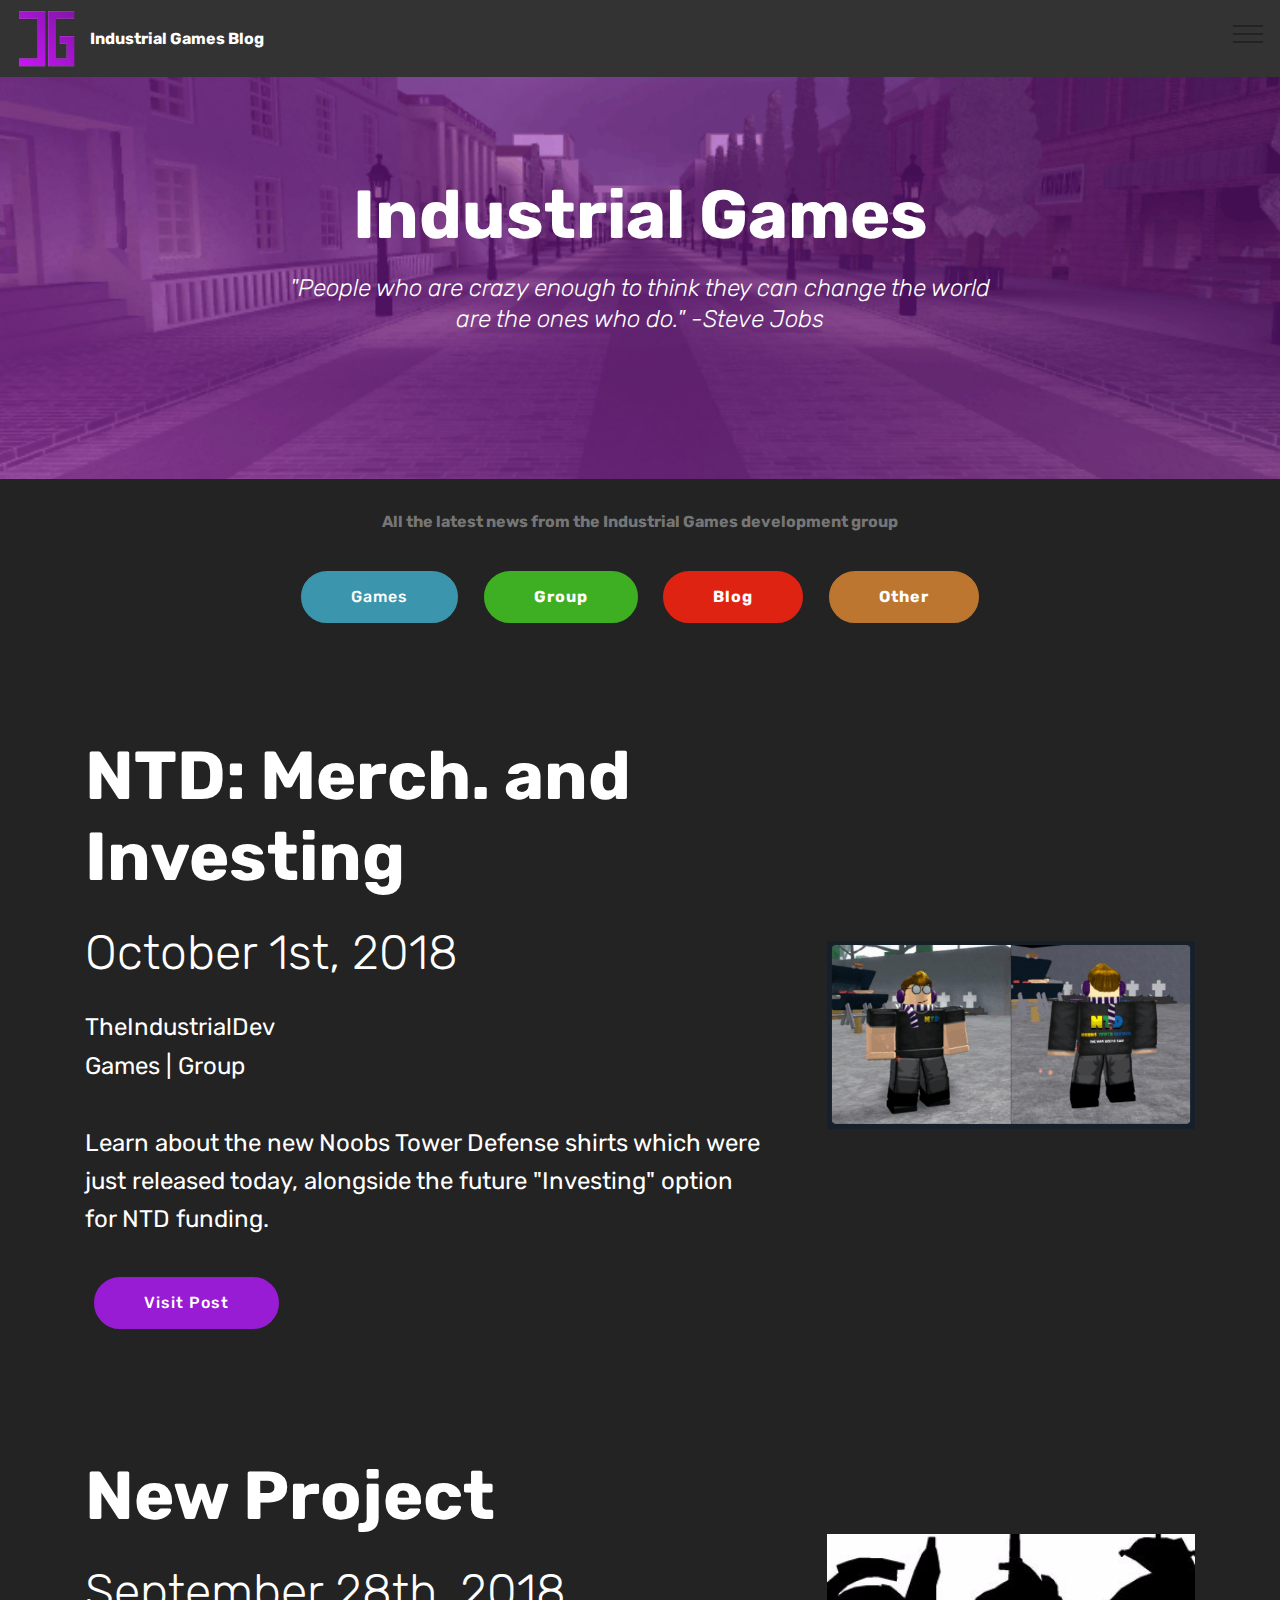
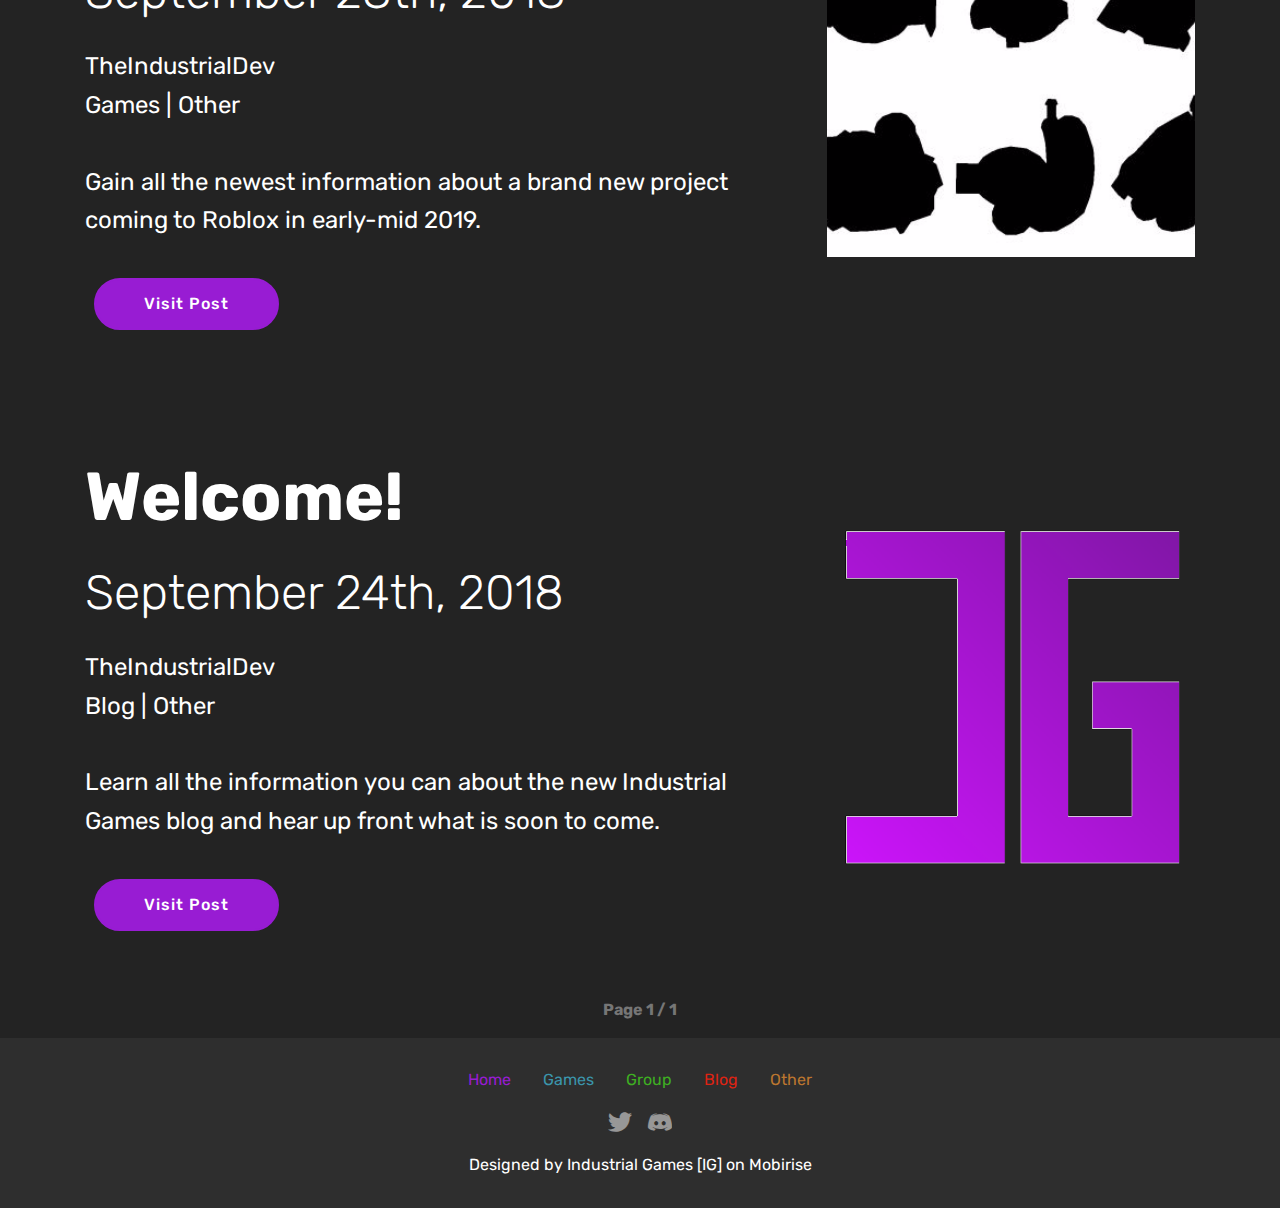
<file: index.html>
<!DOCTYPE html>
<html >
<head>
  <!-- Site made with Mobirise Website Builder v4.8.1, https://mobirise.com -->
  <meta charset="UTF-8">
  <meta http-equiv="X-UA-Compatible" content="IE=edge">
  <meta name="generator" content="Mobirise v4.8.1, mobirise.com">
  <meta name="viewport" content="width=device-width, initial-scale=1, minimum-scale=1">
  <link rel="shortcut icon" href="assets/images/ig-purple-logo-122x122.png" type="image/x-icon">
  <meta name="description" content="">
  <title>index</title>
  <link rel="stylesheet" href="assets/web/assets/mobirise-icons/mobirise-icons.css">
  <link rel="stylesheet" href="assets/tether/tether.min.css">
  <link rel="stylesheet" href="assets/bootstrap/css/bootstrap.min.css">
  <link rel="stylesheet" href="assets/bootstrap/css/bootstrap-grid.min.css">
  <link rel="stylesheet" href="assets/bootstrap/css/bootstrap-reboot.min.css">
  <link rel="stylesheet" href="assets/dropdown/css/style.css">
  <link rel="stylesheet" href="assets/socicon/css/styles.css">
  <link rel="stylesheet" href="assets/theme/css/style.css">
  <link rel="stylesheet" href="assets/mobirise/css/mbr-additional.css" type="text/css">
  
  
  
</head>
<body>
  <section class="menu cid-r4vIdGidAE" once="menu" id="menu1-0">

    

    <nav class="navbar navbar-expand beta-menu navbar-dropdown align-items-center navbar-fixed-top collapsed">
        <button class="navbar-toggler navbar-toggler-right" type="button" data-toggle="collapse" data-target="#navbarSupportedContent" aria-controls="navbarSupportedContent" aria-expanded="false" aria-label="Toggle navigation">
            <div class="hamburger">
                <span></span>
                <span></span>
                <span></span>
                <span></span>
            </div>
        </button>
        <div class="menu-logo">
            <div class="navbar-brand">
                <span class="navbar-logo">
                    <a href="index.html">
                         <img src="assets/images/ig-purple-logo-122x122.png" alt="Mobirise" title="" style="height: 3.8rem;">
                    </a>
                </span>
                <span class="navbar-caption-wrap"><a class="navbar-caption text-white display-4" href="index.html">
                        Industrial Games Blog</a></span>
            </div>
        </div>
        <div class="collapse navbar-collapse" id="navbarSupportedContent">
            
            
        </div>
    </nav>
</section>

<section class="engine"><a href="https://mobiri.se/q">responsive web templates</a></section><section class="mbr-section article content1 cid-r4B1XwOQT2" id="content1-1q">
    
     

    <div class="container">
        <div class="media-container-row">
            <div class="mbr-text col-12 col-md-8 mbr-fonts-style display-7"></div>
        </div>
    </div>
</section>

<section class="mbr-section content5 cid-r4vIYmuZCu" id="content5-1">

    

    

    <div class="container">
        <div class="media-container-row">
            <div class="title col-12 col-md-8">
                <h2 class="align-center mbr-bold mbr-white pb-3 mbr-fonts-style display-1">
                    Industrial Games</h2>
                <h3 class="mbr-section-subtitle align-center mbr-light mbr-white pb-3 mbr-fonts-style display-5"><em>"People who are crazy enough to think they can change the world are the ones who do." -Steve Jobs</em></h3>
                
                
            </div>
        </div>
    </div>
</section>

<section class="mbr-section article content1 cid-r4vOI6QiQz" id="content1-9">
    
     

    <div class="container">
        <div class="media-container-row">
            <div class="mbr-text col-12 col-md-8 mbr-fonts-style display-7"><strong>All the latest news from the Industrial Games development group</strong></div>
        </div>
    </div>
</section>

<section class="mbr-section content8 cid-r4vOnZMZdQ" id="content8-8">

    

    <div class="container">
        <div class="media-container-row title">
            <div class="col-12 col-md-8">
                <div class="mbr-section-btn align-center"><a class="btn btn-warning display-4" href="games.html">Games</a>
                    <a class="btn btn-success display-4" href="group.html"><strong>Group</strong></a> <a class="btn btn-secondary display-4" href="blog.html"><strong>Blog</strong></a> <a class="btn btn-info display-4" href="other.html"><strong>Other</strong></a></div>
            </div>
        </div>
    </div>
</section>

<section class="header3 cid-r5gTztTk6b" id="header3-4b">

    

    

    <div class="container">
        <div class="media-container-row">
            <div class="mbr-figure" style="width: 60%;">
                <img src="assets/images/ntd-shirts-623x319.png" alt="Mobirise" title="">
            </div>

            <div class="media-content">
                <h1 class="mbr-section-title mbr-white pb-3 mbr-fonts-style display-1"><strong>
                    NTD: Merch. and Investing</strong></h1>
                <h3 class="mbr-section-subtitle align-left mbr-white mbr-light pb-3 mbr-fonts-style display-2">
                    October 1st, 2018</h3>
                <div class="mbr-section-text mbr-white pb-3 ">
                    <p class="mbr-text mbr-fonts-style display-5">TheIndustrialDev<br>Games | Group<br><br>Learn about the new Noobs Tower Defense shirts which were just released today, alongside the future "Investing" option for NTD funding.</p>
                </div>
                <div class="mbr-section-btn"><a class="btn btn-md btn-danger display-4" href="articlentdmerchandsinvesting.html">Visit Post</a></div>
            </div>
        </div>
    </div>

</section>

<section class="header3 cid-r4Y1gOSHMk" id="header3-3e">

    

    

    <div class="container">
        <div class="media-container-row">
            <div class="mbr-figure" style="width: 60%;">
                <img src="assets/images/tower-defense-silouhettes-736x370.jpg" alt="Mobirise" title="">
            </div>

            <div class="media-content">
                <h1 class="mbr-section-title mbr-white pb-3 mbr-fonts-style display-1"><strong>
                    New Project</strong></h1>
                <h3 class="mbr-section-subtitle align-left mbr-white mbr-light pb-3 mbr-fonts-style display-2">
                    September 28th, 2018</h3>
                <div class="mbr-section-text mbr-white pb-3 ">
                    <p class="mbr-text mbr-fonts-style display-5">TheIndustrialDev<br>Games | Other<br><br>Gain all the newest information about a brand new project coming to Roblox in early-mid 2019.</p>
                </div>
                <div class="mbr-section-btn"><a class="btn btn-md btn-danger display-4" href="articlenewproject.html">Visit Post</a></div>
            </div>
        </div>
    </div>

</section>

<section class="header3 cid-r4vNemblF2" id="header3-6">

    

    

    <div class="container">
        <div class="media-container-row">
            <div class="mbr-figure" style="width: 60%;">
                <img src="assets/images/ig-purple-logo-464x464.png" alt="Mobirise" title="">
            </div>

            <div class="media-content">
                <h1 class="mbr-section-title mbr-white pb-3 mbr-fonts-style display-1"><strong>
                    Welcome!</strong></h1>
                <h3 class="mbr-section-subtitle align-left mbr-white mbr-light pb-3 mbr-fonts-style display-2">
                    September 24th, 2018</h3>
                <div class="mbr-section-text mbr-white pb-3 ">
                    <p class="mbr-text mbr-fonts-style display-5">TheIndustrialDev<br>Blog | Other<br><br>Learn all the information you can about the new Industrial Games blog and hear up front what is soon to come.</p>
                </div>
                <div class="mbr-section-btn"><a class="btn btn-md btn-danger display-4" href="articlewelcome.html">Visit Post</a></div>
            </div>
        </div>
    </div>

</section>

<section class="mbr-section article content1 cid-r4B69WicyU" id="content1-2b">
    
     

    <div class="container">
        <div class="media-container-row">
            <div class="mbr-text col-12 col-md-8 mbr-fonts-style display-7"><p><strong>Page 1 / 1</strong></p></div>
        </div>
    </div>
</section>

<section once="" class="cid-r4B3RNXboo" id="footer7-20">

    

    

    <div class="container">
        <div class="media-container-row align-center mbr-white">
            <div class="row row-links">
                <ul class="foot-menu">
                    
                    
                    
                    
                    
                <li class="foot-menu-item mbr-fonts-style display-7"><a href="index.html" class="text-danger">Home</a></li><li class="foot-menu-item mbr-fonts-style display-7"><a href="games.html" class="text-warning">Games</a></li><li class="foot-menu-item mbr-fonts-style display-7"><a href="group.html" class="text-success">Group</a></li><li class="foot-menu-item mbr-fonts-style display-7"><a href="blog.html" class="text-secondary">Blog</a></li><li class="foot-menu-item mbr-fonts-style display-7"><a href="other.html" class="text-info">Other</a></li></ul>
            </div>
            <div class="row social-row">
                <div class="social-list align-right pb-2">
                    
                    
                    
                    
                    
                    
                <div class="soc-item">
                        <a href="https://twitter.com/Industrial_RBX" target="_blank">
                            <span class="mbr-iconfont mbr-iconfont-social socicon-twitter socicon"></span>
                        </a>
                    </div><div class="soc-item">
                        <a href="https://discord.gg/edjjEyf" target="_blank">
                            <span class="mbr-iconfont mbr-iconfont-social socicon-discord socicon"></span>
                        </a>
                    </div></div>
            </div>
            <div class="row row-copirayt">
                <p class="mbr-text mb-0 mbr-fonts-style mbr-white align-center display-7">Designed by <a href="https://www.roblox.com/My/Groups.aspx?gid=4403576">Industrial Games [IG]</a> on Mobirise</p>
            </div>
        </div>
    </div>
</section>


  <script src="assets/web/assets/jquery/jquery.min.js"></script>
  <script src="assets/popper/popper.min.js"></script>
  <script src="assets/tether/tether.min.js"></script>
  <script src="assets/bootstrap/js/bootstrap.min.js"></script>
  <script src="assets/smoothscroll/smooth-scroll.js"></script>
  <script src="assets/dropdown/js/script.min.js"></script>
  <script src="assets/touchswipe/jquery.touch-swipe.min.js"></script>
  <script src="assets/theme/js/script.js"></script>
  
  
</body>
</html>
</file>
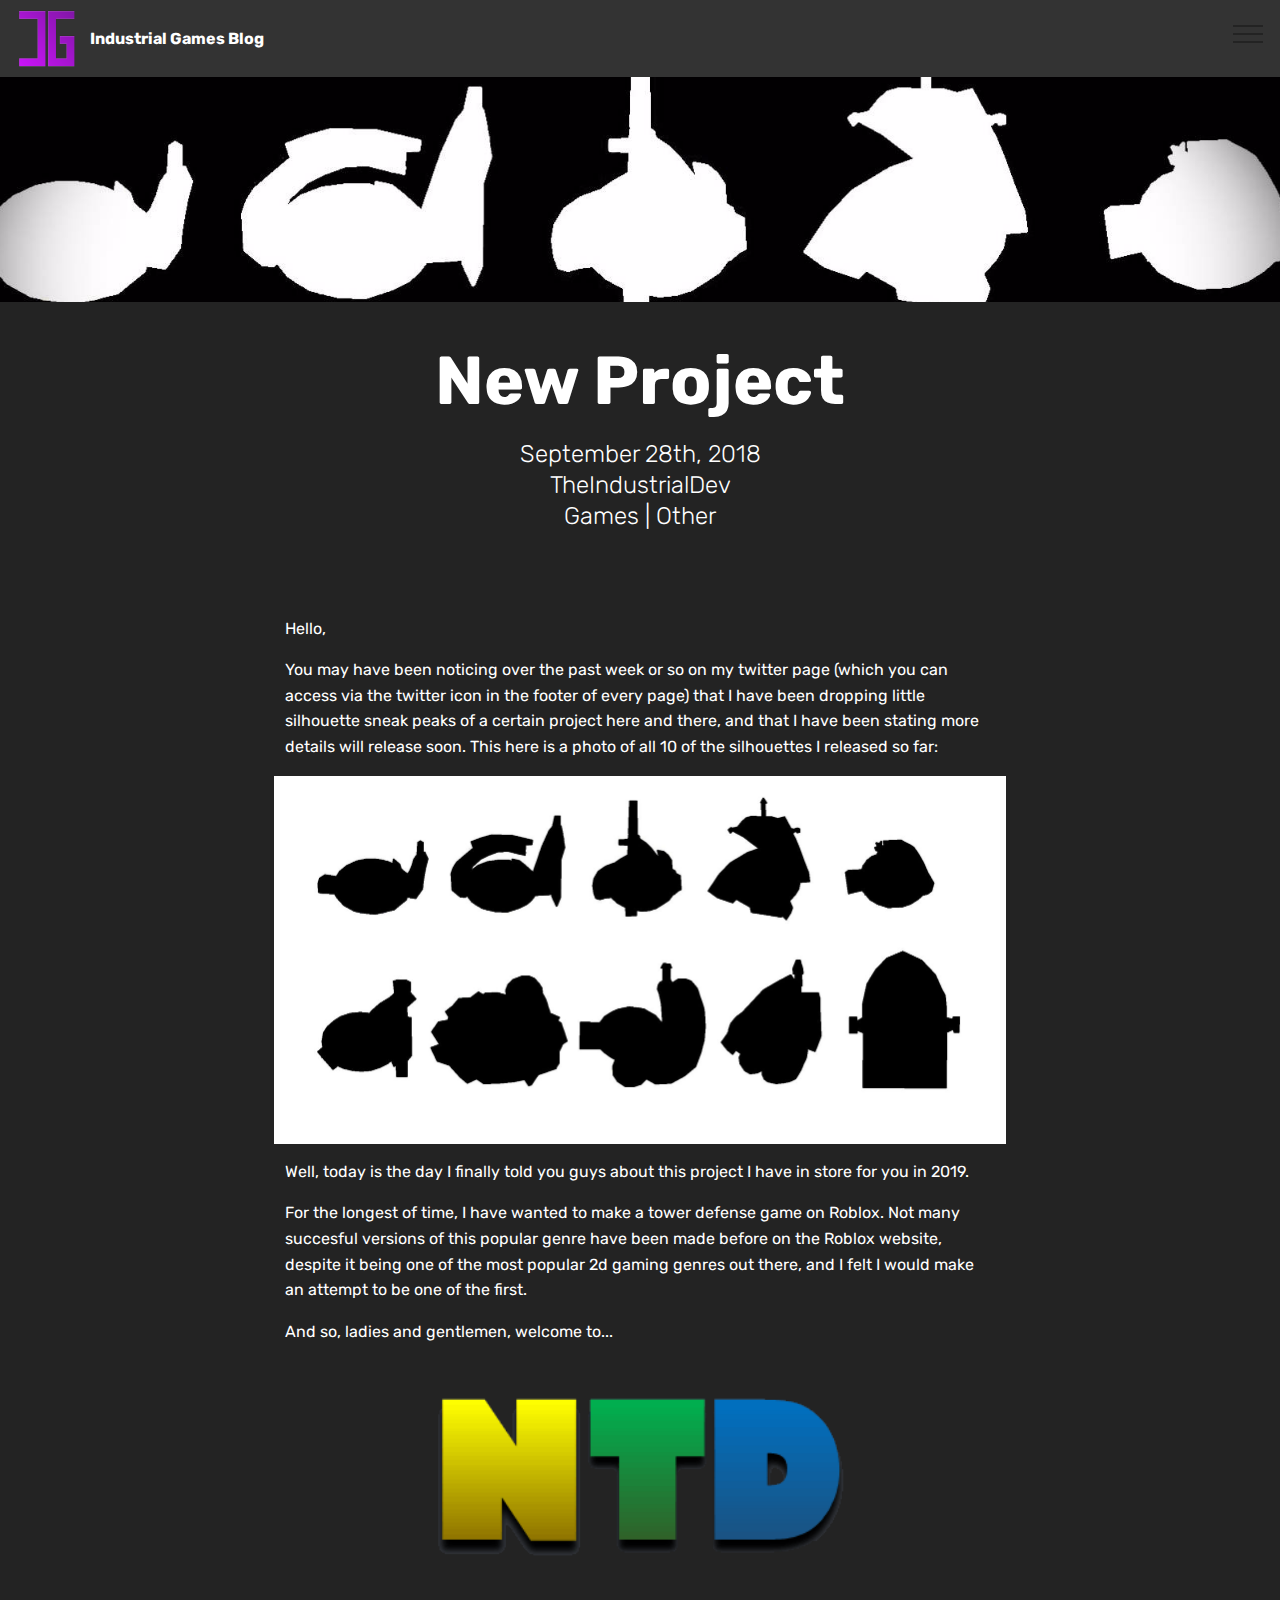
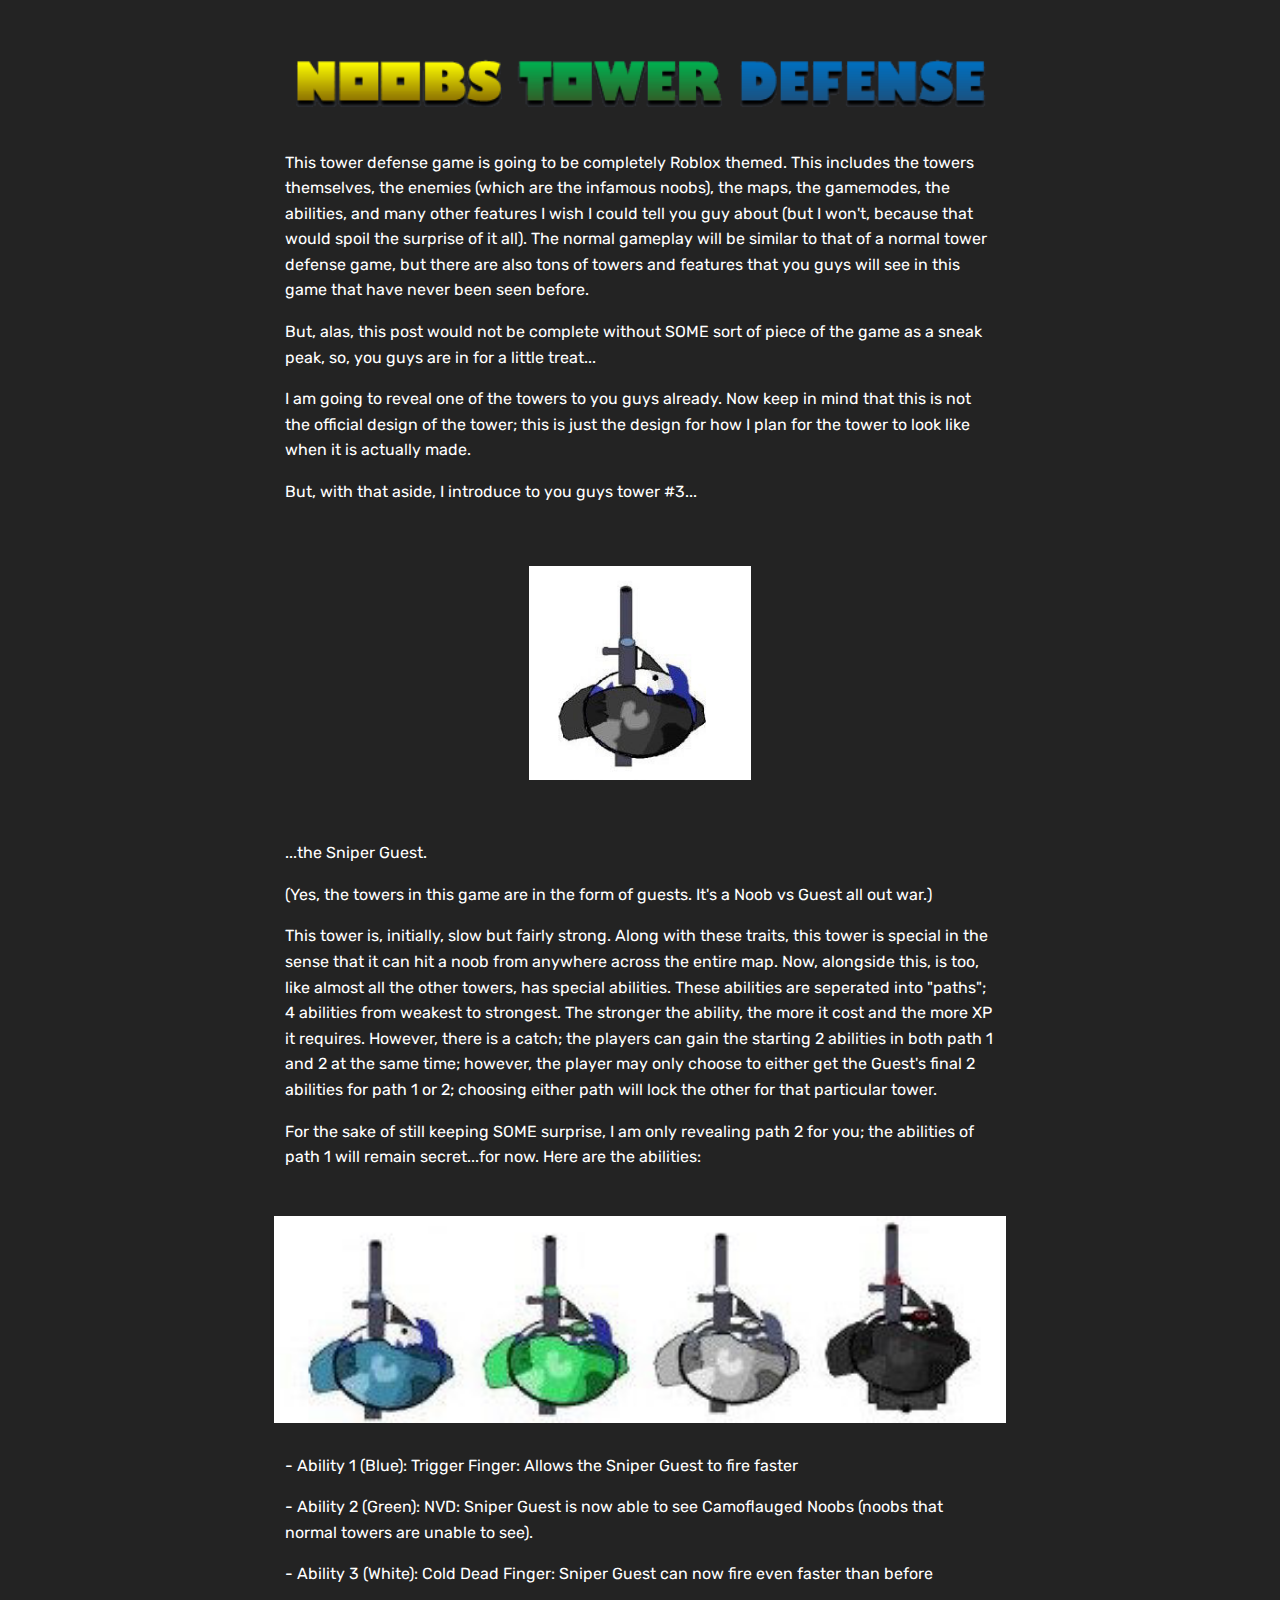
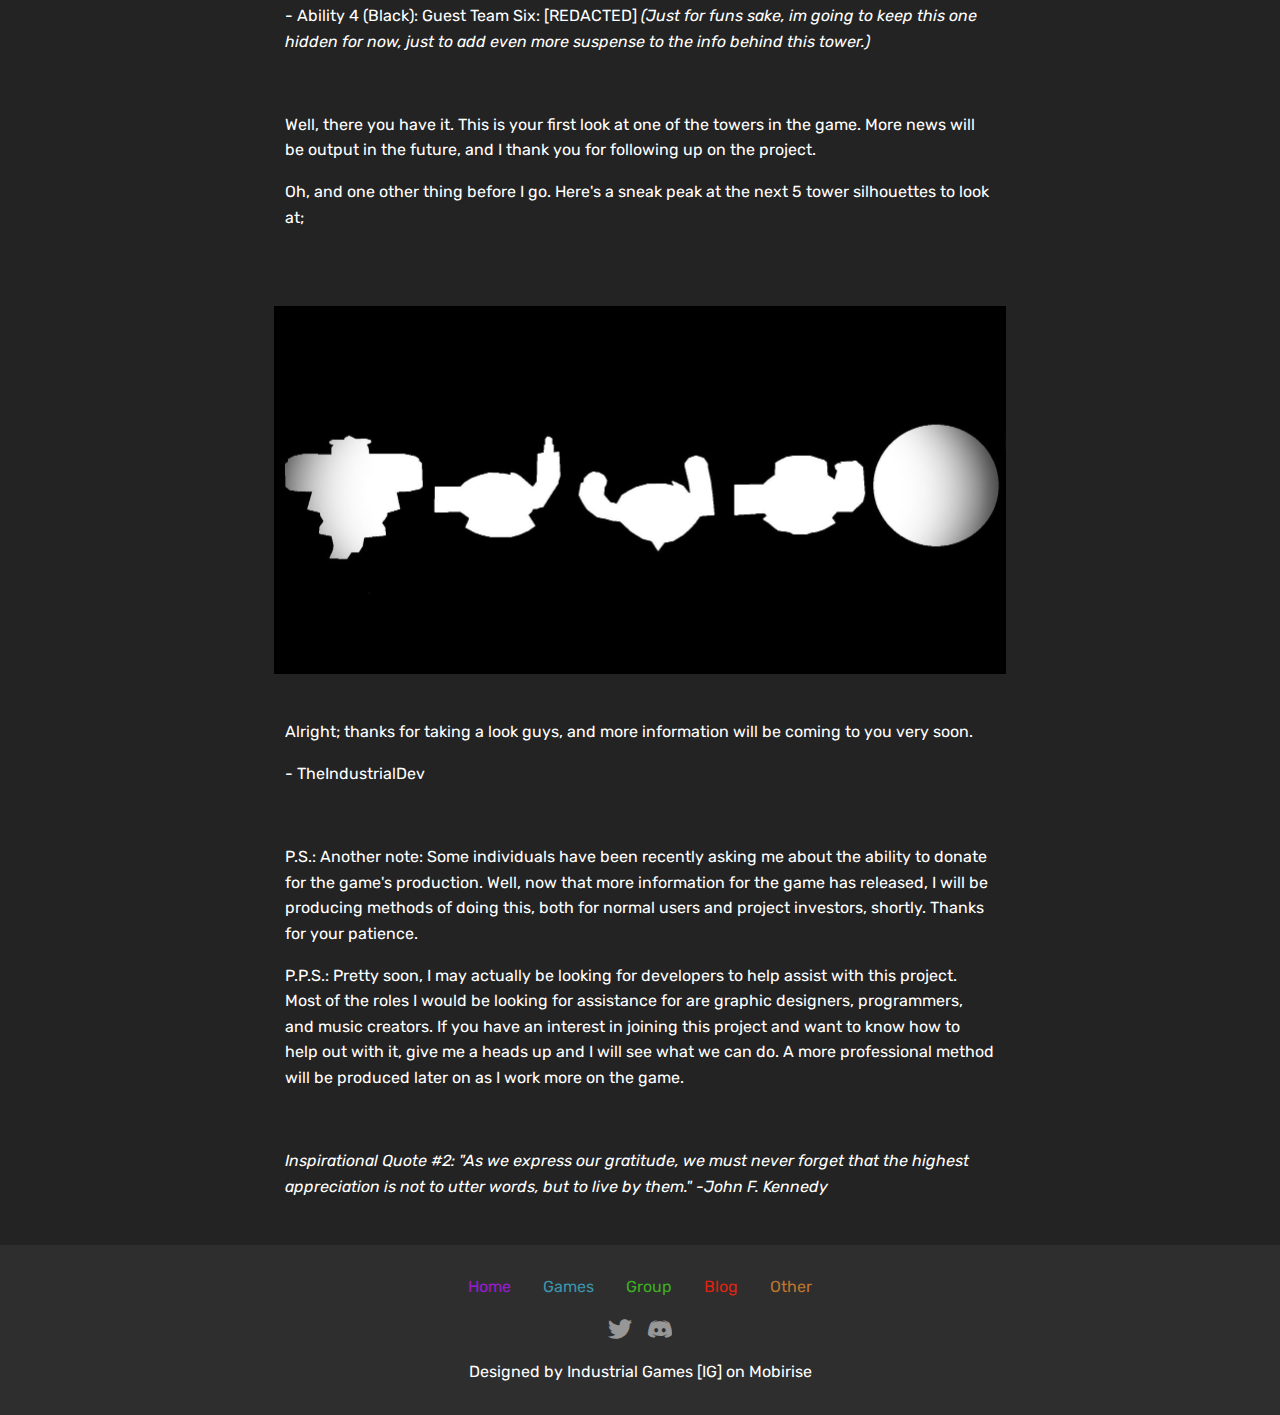
<file: articlenewproject.html>
<!DOCTYPE html>
<html >
<head>
  <!-- Site made with Mobirise Website Builder v4.8.1, https://mobirise.com -->
  <meta charset="UTF-8">
  <meta http-equiv="X-UA-Compatible" content="IE=edge">
  <meta name="generator" content="Mobirise v4.8.1, mobirise.com">
  <meta name="viewport" content="width=device-width, initial-scale=1, minimum-scale=1">
  <link rel="shortcut icon" href="assets/images/ig-purple-logo-122x122.png" type="image/x-icon">
  <meta name="description" content="Web Site Generator Description">
  <title>New Project</title>
  <link rel="stylesheet" href="assets/web/assets/mobirise-icons/mobirise-icons.css">
  <link rel="stylesheet" href="assets/tether/tether.min.css">
  <link rel="stylesheet" href="assets/bootstrap/css/bootstrap.min.css">
  <link rel="stylesheet" href="assets/bootstrap/css/bootstrap-grid.min.css">
  <link rel="stylesheet" href="assets/bootstrap/css/bootstrap-reboot.min.css">
  <link rel="stylesheet" href="assets/dropdown/css/style.css">
  <link rel="stylesheet" href="assets/socicon/css/styles.css">
  <link rel="stylesheet" href="assets/theme/css/style.css">
  <link rel="stylesheet" href="assets/mobirise/css/mbr-additional.css" type="text/css">
  
  
  
</head>
<body>
  <section class="menu cid-r4XrmbLGFZ" once="menu" id="menu1-2x">

    

    <nav class="navbar navbar-expand beta-menu navbar-dropdown align-items-center navbar-fixed-top collapsed">
        <button class="navbar-toggler navbar-toggler-right" type="button" data-toggle="collapse" data-target="#navbarSupportedContent" aria-controls="navbarSupportedContent" aria-expanded="false" aria-label="Toggle navigation">
            <div class="hamburger">
                <span></span>
                <span></span>
                <span></span>
                <span></span>
            </div>
        </button>
        <div class="menu-logo">
            <div class="navbar-brand">
                <span class="navbar-logo">
                    <a href="index.html">
                         <img src="assets/images/ig-purple-logo-122x122.png" alt="Mobirise" title="" style="height: 3.8rem;">
                    </a>
                </span>
                <span class="navbar-caption-wrap"><a class="navbar-caption text-white display-4" href="index.html">
                        Industrial Games Blog</a></span>
            </div>
        </div>
        <div class="collapse navbar-collapse" id="navbarSupportedContent">
            
            
        </div>
    </nav>
</section>

<section class="engine"><a href="https://mobiri.se/d">web maker</a></section><section class="mbr-section article content1 cid-r4XrmcpxSO" id="content1-2y">
    
     

    <div class="container">
        <div class="media-container-row">
            <div class="mbr-text col-12 col-md-8 mbr-fonts-style display-7"></div>
        </div>
    </div>
</section>

<section class="mbr-section content5 cid-r4XrmcC5dN" id="content5-2z">

    

    

    <div class="container">
        <div class="media-container-row">
            <div class="title col-12 col-md-8">
                
                
                
                
            </div>
        </div>
    </div>
</section>

<section class="mbr-section content4 cid-r4Xrmd4qex" id="content4-30">

    

    <div class="container">
        <div class="media-container-row">
            <div class="title col-12 col-md-8">
                <h2 class="align-center pb-3 mbr-fonts-style display-1"><strong>
                    New Project</strong></h2>
                <h3 class="mbr-section-subtitle align-center mbr-light mbr-fonts-style display-5">
                    September 28th, 2018<br>TheIndustrialDev<br>Games | Other</h3>
                
            </div>
        </div>
    </div>
</section>

<section class="mbr-section article content1 cid-r4XrmdjHNb" id="content1-31">
    
     

    <div class="container">
        <div class="media-container-row">
            <div class="mbr-text col-12 col-md-8 mbr-fonts-style display-7"><p>Hello,</p><p>You may have been noticing over the past week or so on my twitter page (which you can access via the twitter icon in the footer of every page) that I have been dropping little silhouette sneak peaks of a certain project here and there, and that I have been stating more details will release soon. This here is a photo of all 10 of the silhouettes I released so far:</p></div>
        </div>
    </div>
</section>

<section class="cid-r4XsI7tEVZ" id="image1-35">

    

    <figure class="mbr-figure container">
            <div class="image-block" style="width: 66%;">
                <img src="assets/images/tower-defense-silouhettes-1466x737.jpg" width="1400" alt="Mobirise" title="">
                
            </div>
    </figure>
</section>

<section class="mbr-section article content1 cid-r4XsVNwnYJ" id="content1-36">
    
     

    <div class="container">
        <div class="media-container-row">
            <div class="mbr-text col-12 col-md-8 mbr-fonts-style display-7"><p>Well, today is the day I finally told you guys about this project I have in store for you in 2019.</p><p>For the longest of time, I have wanted to make a tower defense game on Roblox. Not many succesful versions of this popular genre have been made before on the Roblox website, despite it being one of the most popular 2d gaming genres out there, and I felt I would make an attempt to be one of the first.</p><p>And so, ladies and gentlemen, welcome to...</p></div>
        </div>
    </div>
</section>

<section class="cid-r4XtwgFzZ5" id="image1-37">

    

    <figure class="mbr-figure container">
            <div class="image-block" style="width: 66%;">
                <img src="assets/images/ntd-logo-prototype-2-562x264.png" width="1400" alt="Mobirise" title="">
                
            </div>
    </figure>
</section>

<section class="mbr-section article content1 cid-r4XubUCGxM" id="content1-38">
    
     

    <div class="container">
        <div class="media-container-row">
            <div class="mbr-text col-12 col-md-8 mbr-fonts-style display-7"><p>This tower defense game is going to be completely Roblox themed. This includes the towers themselves, the enemies (which are the infamous noobs), the maps, the gamemodes, the abilities, and many other features I wish I could tell you guy about (but I won't, because that would spoil the surprise of it all). The normal gameplay will be similar to that of a normal tower defense game, but there are also tons of towers and features that you guys will see in this game that have never been seen before.</p><p>But, alas, this post would not be complete without SOME sort of piece of the game as a sneak peak, so, you guys are in for a little treat...</p><p>I am going to reveal one of the towers to you guys already. Now keep in mind that this is not the official design of the tower; this is just the design for how I plan for the tower to look like when it is actually made.</p><p>But, with that aside, I introduce to you guys tower #3...</p></div>
        </div>
    </div>
</section>

<section class="cid-r4Xwk8beeu" id="image1-39">

    

    <figure class="mbr-figure container">
            <div class="image-block" style="width: 20%;">
                <img src="assets/images/sniper-guest-241x233.jpg" width="1400" alt="Mobirise" title="">
                
            </div>
    </figure>
</section>

<section class="mbr-section article content1 cid-r4XwtI3nK6" id="content1-3a">
    
     

    <div class="container">
        <div class="media-container-row">
            <div class="mbr-text col-12 col-md-8 mbr-fonts-style display-7"><p>...the Sniper Guest.</p><p>(Yes, the towers in this game are in the form of guests. It's a Noob vs Guest all out war.)</p><p>This tower is, initially, slow but fairly strong. Along with these traits, this tower is special in the sense that it can hit a noob from anywhere across the entire map. Now, alongside this, is too, like almost all the other towers, has special abilities. These abilities are seperated into "paths"; 4 abilities from weakest to strongest. The stronger the ability, the more it cost and the more XP it requires. However, there is a catch; the players can gain the starting 2 abilities in both path 1 and 2 at the same time; however, the player may only choose to either get the Guest's final 2 abilities for path 1 or 2; choosing either path will lock the other for that particular tower.</p><p>For the sake of still keeping SOME surprise, I am only revealing path 2 for you; the abilities of path 1 will remain secret...for now. Here are the abilities:</p></div>
        </div>
    </div>
</section>

<section class="cid-r4Xz7apOzZ" id="image1-3b">

    

    <figure class="mbr-figure container">
            <div class="image-block" style="width: 66%;">
                <img src="assets/images/sniper-guest-path-2-340x96.jpg" width="1400" alt="Mobirise" title="">
                
            </div>
    </figure>
</section>

<section class="mbr-section article content1 cid-r4XzFISBZK" id="content1-3c">
    
     

    <div class="container">
        <div class="media-container-row">
            <div class="mbr-text col-12 col-md-8 mbr-fonts-style display-7"><p>- Ability 1 (Blue): Trigger Finger: Allows the Sniper Guest to fire faster</p><p>- Ability 2 (Green): NVD: Sniper Guest is now able to see Camoflauged Noobs (noobs that normal towers are unable to see).</p><p>- Ability 3 (White): Cold Dead Finger: Sniper Guest can now fire even faster than before</p><p>- Ability 4 (Black): Guest Team Six: [REDACTED] <em>(Just for funs sake, im going to keep this one hidden for now, just to add even more suspense to the info behind this tower.)</em></p><p><br></p><p>Well, there you have it. This is your first look at one of the towers in the game. More news will be output in the future, and I thank you for following up on the project.</p><p>Oh, and one other thing before I go. Here's a sneak peak at the next 5 tower silhouettes to look at;</p></div>
        </div>
    </div>
</section>

<section class="cid-r4XY8gtR5f" id="image1-3d">

    

    <figure class="mbr-figure container">
            <div class="image-block" style="width: 66%;">
                <img src="assets/images/ntd-sneak-peak-3-1466x737.jpg" width="1400" alt="Mobirise" title="">
                
            </div>
    </figure>
</section>

<section class="mbr-section article content1 cid-r4XrmdYR14" id="content1-33">
    
     

    <div class="container">
        <div class="media-container-row">
            <div class="mbr-text col-12 col-md-8 mbr-fonts-style display-7"><p>Alright; thanks for taking a look guys, and more information will be coming to you very soon.</p><p>- TheIndustrialDev</p><p><br></p><p>P.S.: Another note: Some individuals have been recently asking me about the ability to donate for the game's production. Well, now that more information for the game has released, I will be producing methods of doing this, both for normal users and project investors, shortly. Thanks for your patience.</p><p>P.P.S.: Pretty soon, I may actually be looking for developers to help assist with this project. Most of the roles I would be looking for assistance for are graphic designers, programmers, and music creators. If you have an interest in joining this project and want to know how to help out with it, give me a heads up and I will see what we can do. A more professional method will be produced later on as I work more on the game.</p><p><br></p><p><em>Inspirational Quote #2: "As we express our gratitude, we must never forget that the highest appreciation is not to utter words, but to live by them." -John F. Kennedy</em></p></div>
        </div>
    </div>
</section>

<section once="" class="cid-r4XrmeeiLf" id="footer7-34">

    

    

    <div class="container">
        <div class="media-container-row align-center mbr-white">
            <div class="row row-links">
                <ul class="foot-menu">
                    
                    
                    
                    
                    
                <li class="foot-menu-item mbr-fonts-style display-7"><a href="index.html" class="text-danger">Home</a></li><li class="foot-menu-item mbr-fonts-style display-7"><a href="games.html" class="text-warning">Games</a></li><li class="foot-menu-item mbr-fonts-style display-7"><a href="group.html" class="text-success">Group</a></li><li class="foot-menu-item mbr-fonts-style display-7"><a href="blog.html" class="text-secondary">Blog</a></li><li class="foot-menu-item mbr-fonts-style display-7"><a href="other.html" class="text-info">Other</a></li></ul>
            </div>
            <div class="row social-row">
                <div class="social-list align-right pb-2">
                    
                    
                    
                    
                    
                    
                <div class="soc-item">
                        <a href="https://twitter.com/Industrial_RBX" target="_blank">
                            <span class="mbr-iconfont mbr-iconfont-social socicon-twitter socicon"></span>
                        </a>
                    </div><div class="soc-item">
                        <a href="https://discord.gg/edjjEyf" target="_blank">
                            <span class="mbr-iconfont mbr-iconfont-social socicon-discord socicon"></span>
                        </a>
                    </div></div>
            </div>
            <div class="row row-copirayt">
                <p class="mbr-text mb-0 mbr-fonts-style mbr-white align-center display-7">Designed by <a href="https://www.roblox.com/My/Groups.aspx?gid=4403576">Industrial Games [IG]</a> on Mobirise</p>
            </div>
        </div>
    </div>
</section>


  <script src="assets/web/assets/jquery/jquery.min.js"></script>
  <script src="assets/popper/popper.min.js"></script>
  <script src="assets/tether/tether.min.js"></script>
  <script src="assets/bootstrap/js/bootstrap.min.js"></script>
  <script src="assets/smoothscroll/smooth-scroll.js"></script>
  <script src="assets/dropdown/js/script.min.js"></script>
  <script src="assets/touchswipe/jquery.touch-swipe.min.js"></script>
  <script src="assets/theme/js/script.js"></script>
  
  
</body>
</html>
</file>
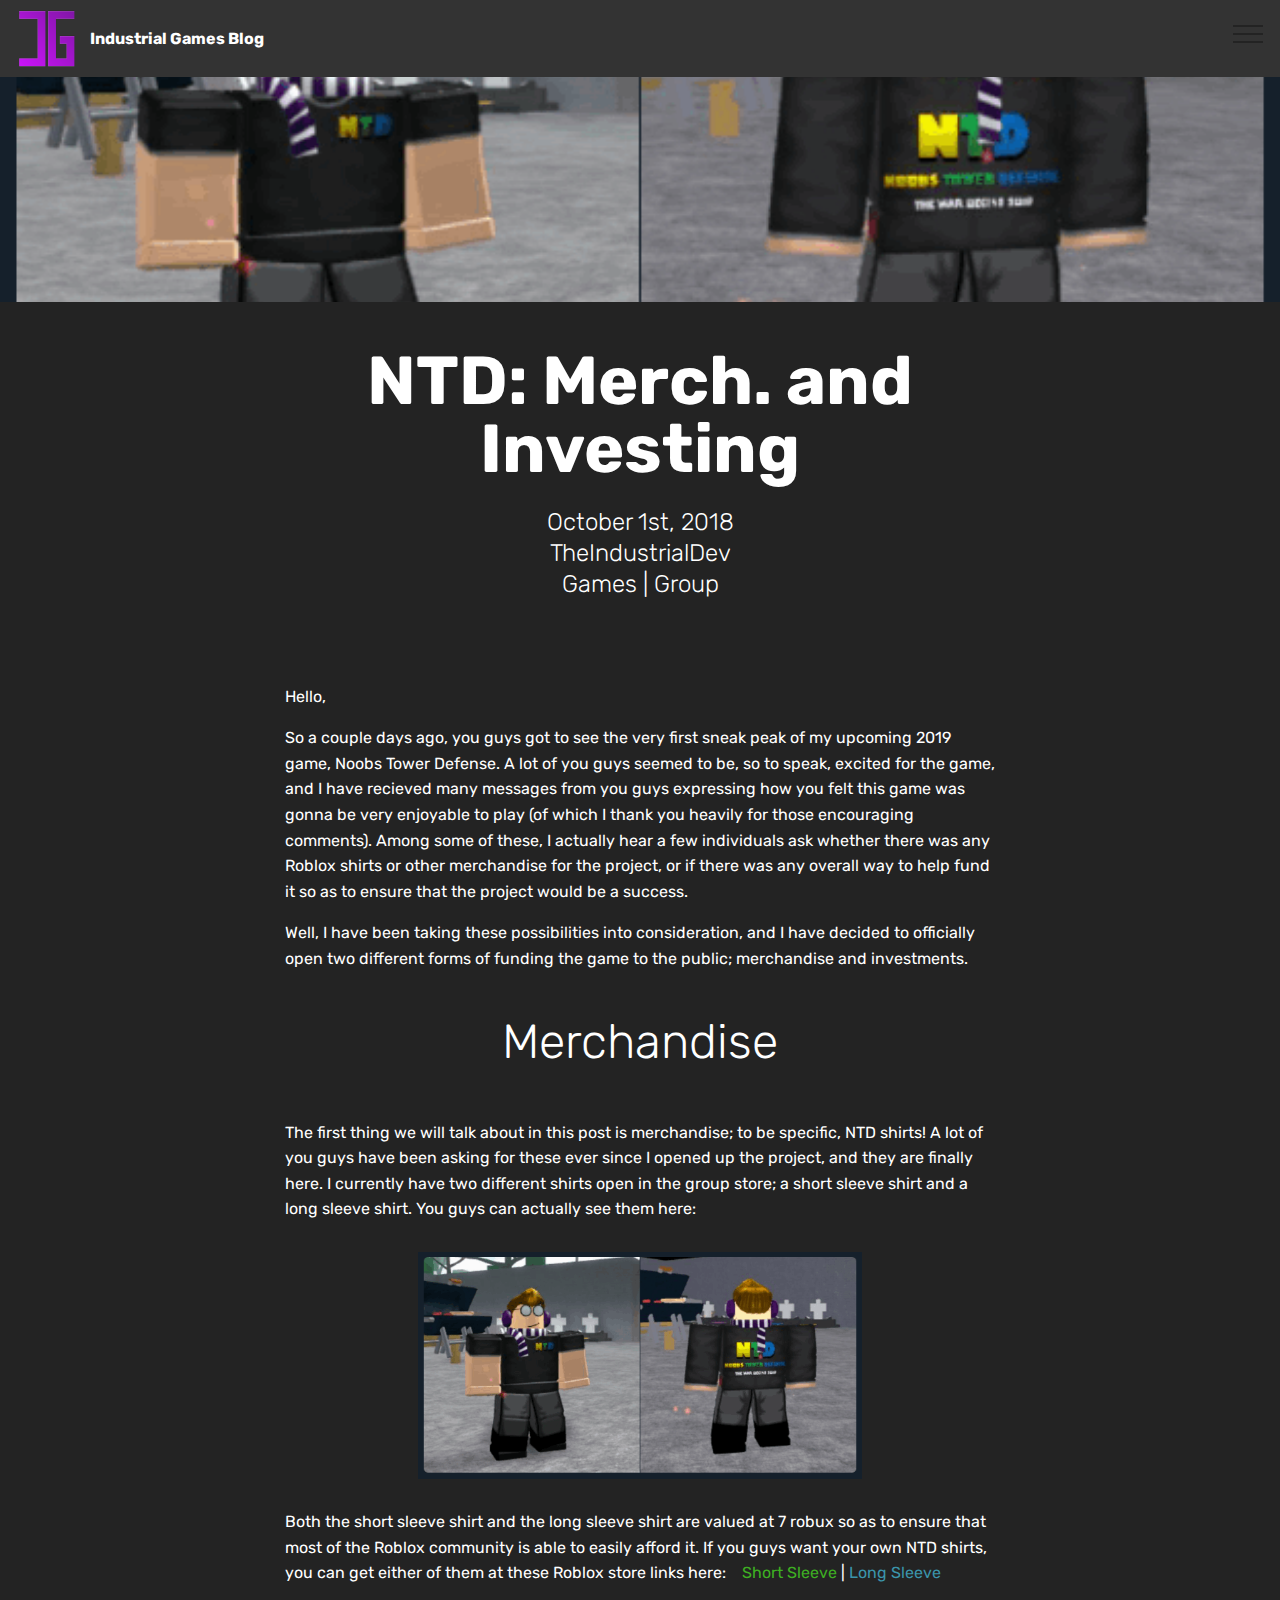
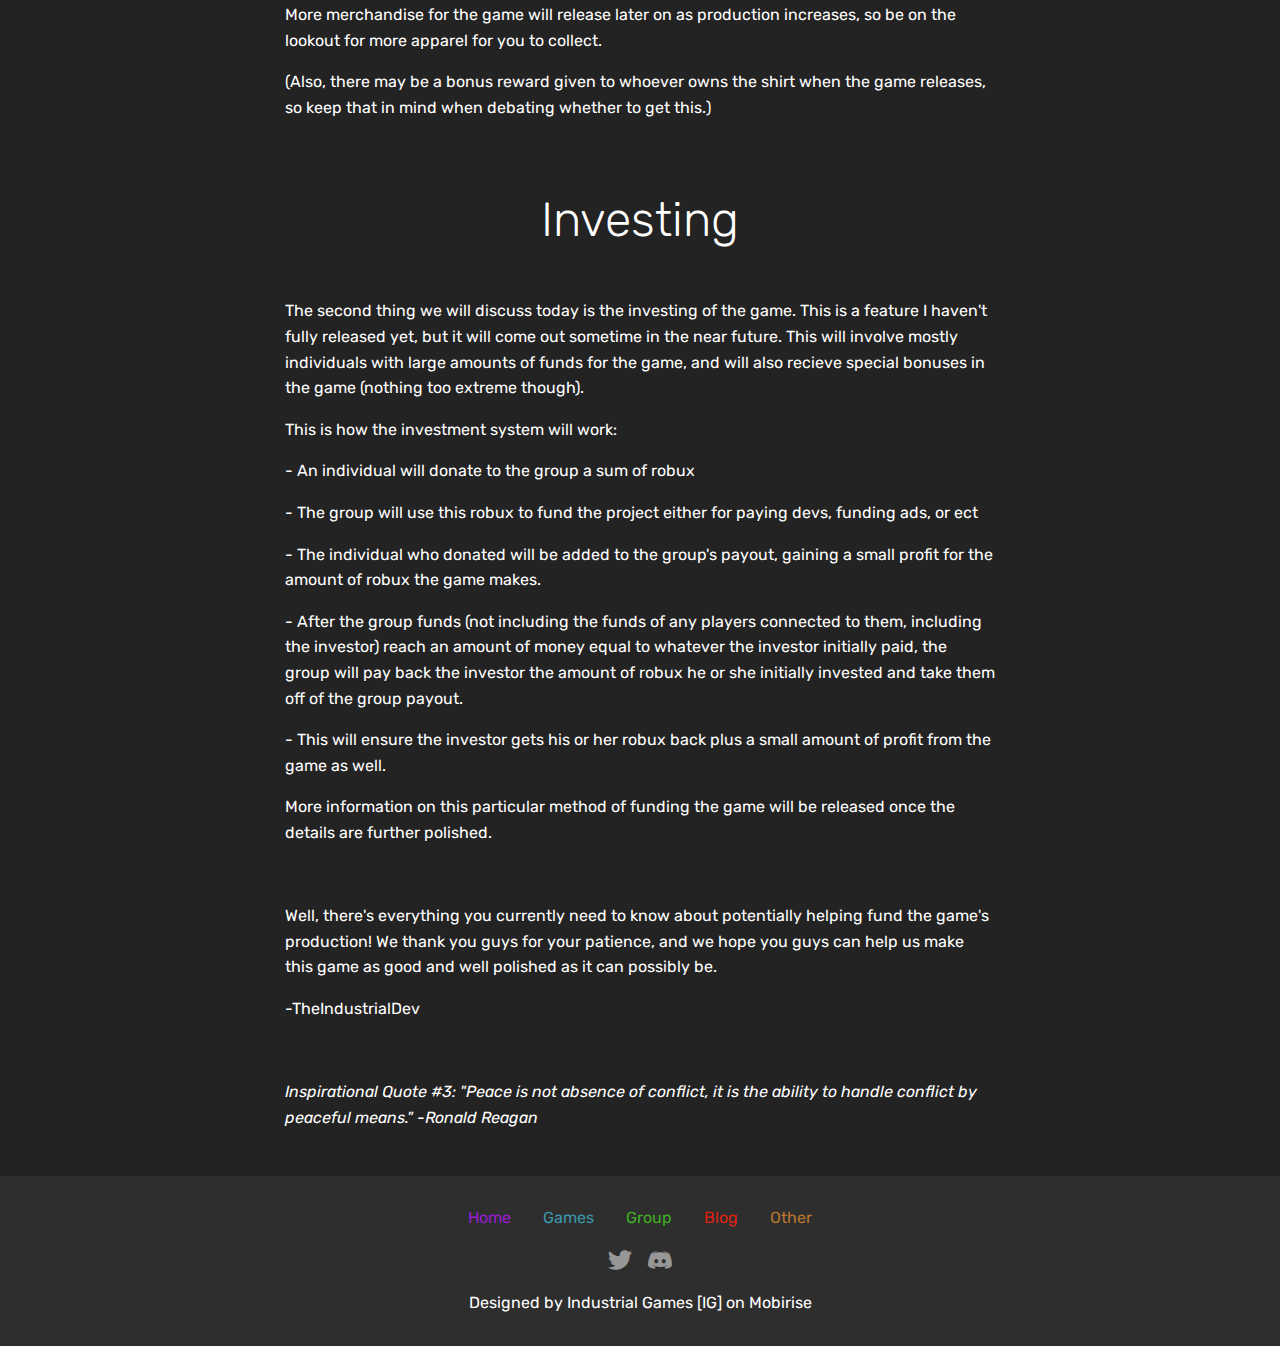
<file: articlentdmerchandsinvesting.html>
<!DOCTYPE html>
<html >
<head>
  <!-- Site made with Mobirise Website Builder v4.8.1, https://mobirise.com -->
  <meta charset="UTF-8">
  <meta http-equiv="X-UA-Compatible" content="IE=edge">
  <meta name="generator" content="Mobirise v4.8.1, mobirise.com">
  <meta name="viewport" content="width=device-width, initial-scale=1, minimum-scale=1">
  <link rel="shortcut icon" href="assets/images/ig-purple-logo-122x122.png" type="image/x-icon">
  <meta name="description" content="Web Site Generator Description">
  <title>NTD: Merch. and Investing</title>
  <link rel="stylesheet" href="assets/web/assets/mobirise-icons/mobirise-icons.css">
  <link rel="stylesheet" href="assets/tether/tether.min.css">
  <link rel="stylesheet" href="assets/bootstrap/css/bootstrap.min.css">
  <link rel="stylesheet" href="assets/bootstrap/css/bootstrap-grid.min.css">
  <link rel="stylesheet" href="assets/bootstrap/css/bootstrap-reboot.min.css">
  <link rel="stylesheet" href="assets/dropdown/css/style.css">
  <link rel="stylesheet" href="assets/socicon/css/styles.css">
  <link rel="stylesheet" href="assets/theme/css/style.css">
  <link rel="stylesheet" href="assets/mobirise/css/mbr-additional.css" type="text/css">
  
  
  
</head>
<body>
  <section class="menu cid-r5eWQTsUhV" once="menu" id="menu1-3j">

    

    <nav class="navbar navbar-expand beta-menu navbar-dropdown align-items-center navbar-fixed-top collapsed">
        <button class="navbar-toggler navbar-toggler-right" type="button" data-toggle="collapse" data-target="#navbarSupportedContent" aria-controls="navbarSupportedContent" aria-expanded="false" aria-label="Toggle navigation">
            <div class="hamburger">
                <span></span>
                <span></span>
                <span></span>
                <span></span>
            </div>
        </button>
        <div class="menu-logo">
            <div class="navbar-brand">
                <span class="navbar-logo">
                    <a href="index.html">
                         <img src="assets/images/ig-purple-logo-122x122.png" alt="Mobirise" title="" style="height: 3.8rem;">
                    </a>
                </span>
                <span class="navbar-caption-wrap"><a class="navbar-caption text-white display-4" href="index.html">
                        Industrial Games Blog</a></span>
            </div>
        </div>
        <div class="collapse navbar-collapse" id="navbarSupportedContent">
            
            
        </div>
    </nav>
</section>

<section class="engine"><a href="https://mobiri.se/d">site maker</a></section><section class="mbr-section article content1 cid-r5eWQTUOkw" id="content1-3k">
    
     

    <div class="container">
        <div class="media-container-row">
            <div class="mbr-text col-12 col-md-8 mbr-fonts-style display-7"></div>
        </div>
    </div>
</section>

<section class="mbr-section content5 cid-r5eWQUbytr" id="content5-3l">

    

    

    <div class="container">
        <div class="media-container-row">
            <div class="title col-12 col-md-8">
                
                
                
                
            </div>
        </div>
    </div>
</section>

<section class="mbr-section content4 cid-r5eWQUEQHf" id="content4-3m">

    

    <div class="container">
        <div class="media-container-row">
            <div class="title col-12 col-md-8">
                <h2 class="align-center pb-3 mbr-fonts-style display-1"><strong>
                    NTD: Merch. and Investing</strong></h2>
                <h3 class="mbr-section-subtitle align-center mbr-light mbr-fonts-style display-5">
                    October 1st, 2018<br>TheIndustrialDev<br>Games | Group</h3>
                
            </div>
        </div>
    </div>
</section>

<section class="mbr-section article content1 cid-r5eWQUWgei" id="content1-3n">
    
     

    <div class="container">
        <div class="media-container-row">
            <div class="mbr-text col-12 col-md-8 mbr-fonts-style display-7"><p>Hello,</p><p>So a couple days ago, you guys got to see the very first sneak peak of my upcoming 2019 game, Noobs Tower Defense. A lot of you guys seemed to be, so to speak, excited for the game, and I have recieved many messages from you guys expressing how you felt this game was gonna be very enjoyable to play (of which I thank you heavily for those encouraging comments). Among some of these, I actually hear a few individuals ask whether there was any Roblox shirts or other merchandise for the project, or if there was any overall way to help fund it so as to ensure that the project would be a success.</p><p>Well, I have been taking these possibilities into consideration, and I have decided to officially open two different forms of funding the game to the public; merchandise and investments.</p></div>
        </div>
    </div>
</section>

<section class="mbr-section content4 cid-r5gN6f8H84" id="content4-45">

    

    <div class="container">
        <div class="media-container-row">
            <div class="title col-12 col-md-8">
                <h2 class="align-center pb-3 mbr-fonts-style display-2">Merchandise</h2>
                <h3 class="mbr-section-subtitle align-center mbr-light mbr-fonts-style display-7"></h3>
                
            </div>
        </div>
    </div>
</section>

<section class="mbr-section article content1 cid-r5gNkU1pVn" id="content1-46">
    
     

    <div class="container">
        <div class="media-container-row">
            <div class="mbr-text col-12 col-md-8 mbr-fonts-style display-7">The first thing we will talk about in this post is merchandise; to be specific, NTD shirts! A lot of you guys have been asking for these ever since I opened up the project, and they are finally here. I currently have two different shirts open in the group store; a short sleeve shirt and a long sleeve shirt. You guys can actually see them here:</div>
        </div>
    </div>
</section>

<section class="cid-r5gOJpC61S" id="image1-47">

    

    <figure class="mbr-figure container">
            <div class="image-block" style="width: 40%;">
                <img src="assets/images/ntd-shirts-623x319.png" width="1400" alt="Mobirise" title="">
                
            </div>
    </figure>
</section>

<section class="mbr-section article content1 cid-r5gOTYFeyA" id="content1-48">
    
     

    <div class="container">
        <div class="media-container-row">
            <div class="mbr-text col-12 col-md-8 mbr-fonts-style display-7"><p>Both the short sleeve shirt and the long sleeve shirt are valued at 7 robux so as to ensure that most of the Roblox community is able to easily afford it. If you guys want your own NTD shirts, you can get either of them at these Roblox store links here:&nbsp;&nbsp;&nbsp;&nbsp;<a href="https://www.roblox.com/catalog/2428071074/NTD-Promo-Shirt-Short-Sleeve" class="text-success">Short Sleeve</a> | <a href="https://www.roblox.com/catalog/2428070368/NTD-Promo-Shirt-Long-Sleeve" class="text-warning">Long Sleeve</a></p><p>More merchandise for the game will release later on as production increases, so be on the lookout for more apparel for you to collect.</p><p>(Also, there may be a bonus reward given to whoever owns the shirt when the game releases, so keep that in mind when debating whether to get this.)</p></div>
        </div>
    </div>
</section>

<section class="mbr-section content4 cid-r5gPDaHBGo" id="content4-49">

    

    <div class="container">
        <div class="media-container-row">
            <div class="title col-12 col-md-8">
                <h2 class="align-center pb-3 mbr-fonts-style display-2">Investing</h2>
                <h3 class="mbr-section-subtitle align-center mbr-light mbr-fonts-style display-7"></h3>
                
            </div>
        </div>
    </div>
</section>

<section class="mbr-section article content1 cid-r5gPUMaI3l" id="content1-4a">
    
     

    <div class="container">
        <div class="media-container-row">
            <div class="mbr-text col-12 col-md-8 mbr-fonts-style display-7"><p>The second thing we will discuss today is the investing of the game. This is a feature I haven't fully released yet, but it will come out sometime in the near future. This will involve mostly individuals with large amounts of funds for the game, and will also recieve special bonuses in the game (nothing too extreme though).</p><p>This is how the investment system will work:</p><p>- An individual will donate to the group a sum of robux</p><p>- The group will use this robux to fund the project either for paying devs, funding ads, or ect</p><p>- The individual who donated will be added to the group's payout, gaining a small profit for the amount of robux the game makes.</p><p>- After the group funds (not including the funds of any players connected to them, including the investor) reach an amount of money equal to whatever the investor initially paid, the group will pay back the investor the amount of robux he or she initially invested and take them off of the group payout.</p><p>- This will ensure the investor gets his or her robux back plus a small amount of profit from the game as well.</p><p>More information on this particular method of funding the game will be released once the details are further polished.</p><p><br></p><p>Well, there's everything you currently need to know about potentially helping fund the game's production! We thank you guys for your patience, and we hope you guys can help us make this game as good and well polished as it can possibly be.</p><p>-TheIndustrialDev</p><p><br></p><p><em>Inspirational Quote #3: "Peace is not absence of conflict, it is the ability to handle conflict by peaceful means." -Ronald Reagan</em></p></div>
        </div>
    </div>
</section>

<section once="" class="cid-r5eWQYl0WC" id="footer7-3y">

    

    

    <div class="container">
        <div class="media-container-row align-center mbr-white">
            <div class="row row-links">
                <ul class="foot-menu">
                    
                    
                    
                    
                    
                <li class="foot-menu-item mbr-fonts-style display-7"><a href="index.html" class="text-danger">Home</a></li><li class="foot-menu-item mbr-fonts-style display-7"><a href="games.html" class="text-warning">Games</a></li><li class="foot-menu-item mbr-fonts-style display-7"><a href="group.html" class="text-success">Group</a></li><li class="foot-menu-item mbr-fonts-style display-7"><a href="blog.html" class="text-secondary">Blog</a></li><li class="foot-menu-item mbr-fonts-style display-7"><a href="other.html" class="text-info">Other</a></li></ul>
            </div>
            <div class="row social-row">
                <div class="social-list align-right pb-2">
                    
                    
                    
                    
                    
                    
                <div class="soc-item">
                        <a href="https://twitter.com/Industrial_RBX" target="_blank">
                            <span class="mbr-iconfont mbr-iconfont-social socicon-twitter socicon"></span>
                        </a>
                    </div><div class="soc-item">
                        <a href="https://discord.gg/edjjEyf" target="_blank">
                            <span class="mbr-iconfont mbr-iconfont-social socicon-discord socicon"></span>
                        </a>
                    </div></div>
            </div>
            <div class="row row-copirayt">
                <p class="mbr-text mb-0 mbr-fonts-style mbr-white align-center display-7">Designed by <a href="https://www.roblox.com/My/Groups.aspx?gid=4403576">Industrial Games [IG]</a> on Mobirise</p>
            </div>
        </div>
    </div>
</section>


  <script src="assets/web/assets/jquery/jquery.min.js"></script>
  <script src="assets/popper/popper.min.js"></script>
  <script src="assets/tether/tether.min.js"></script>
  <script src="assets/bootstrap/js/bootstrap.min.js"></script>
  <script src="assets/smoothscroll/smooth-scroll.js"></script>
  <script src="assets/dropdown/js/script.min.js"></script>
  <script src="assets/touchswipe/jquery.touch-swipe.min.js"></script>
  <script src="assets/theme/js/script.js"></script>
  
  
</body>
</html>
</file>
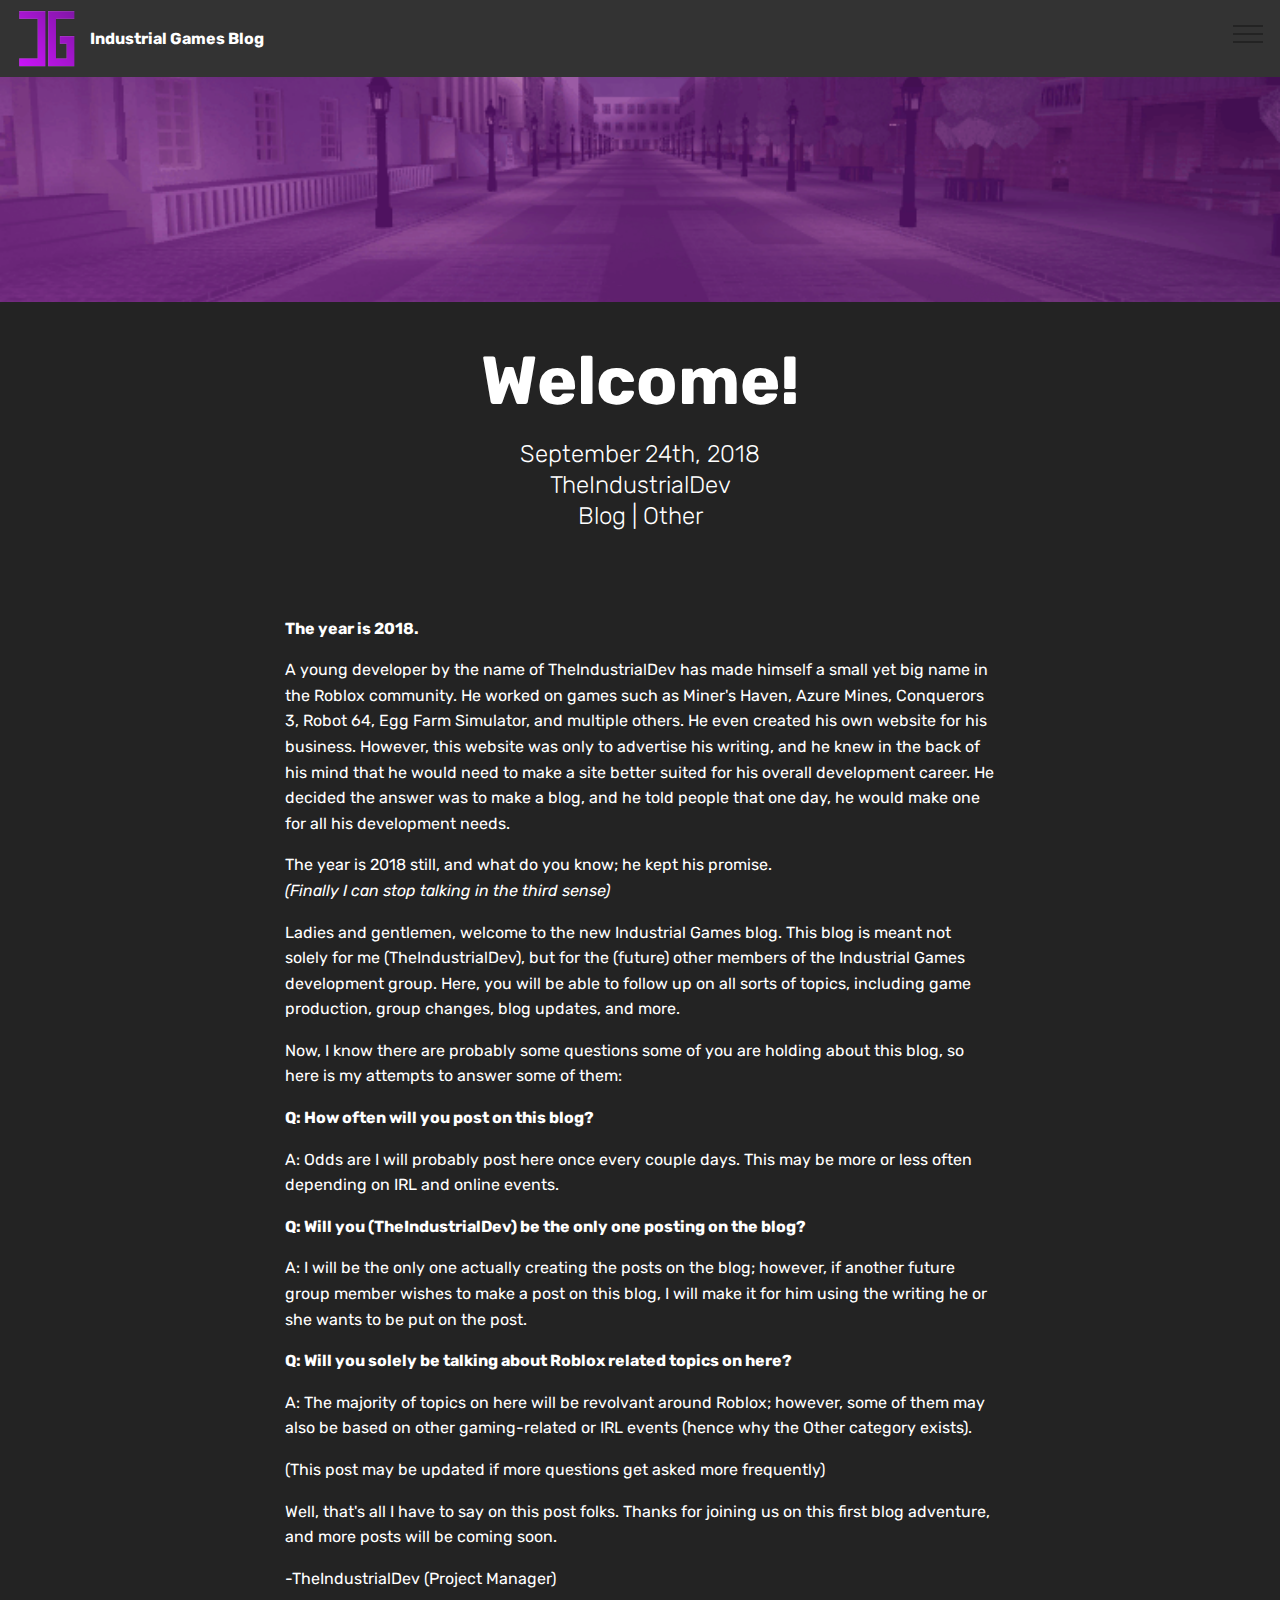
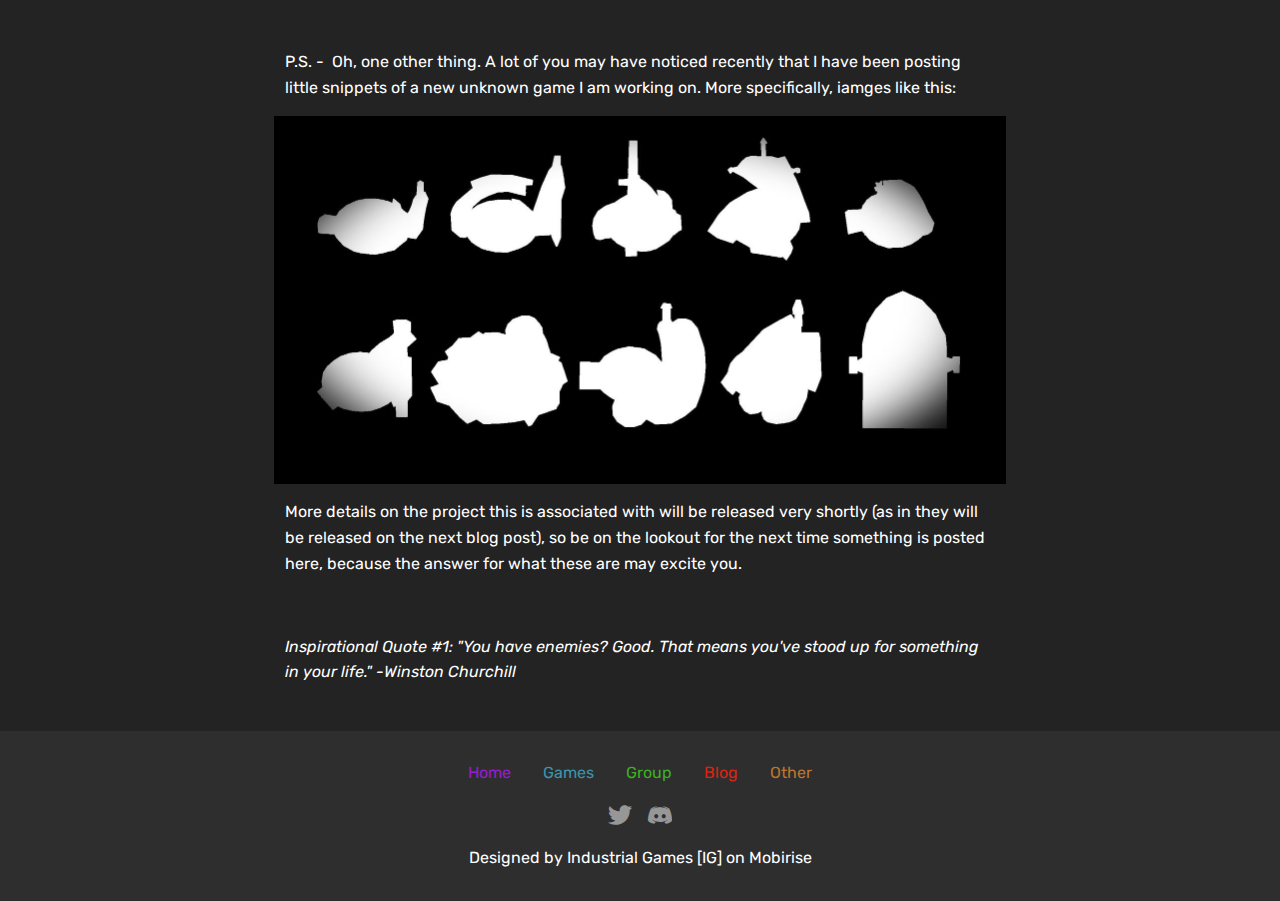
<file: articlewelcome.html>
<!DOCTYPE html>
<html >
<head>
  <!-- Site made with Mobirise Website Builder v4.8.1, https://mobirise.com -->
  <meta charset="UTF-8">
  <meta http-equiv="X-UA-Compatible" content="IE=edge">
  <meta name="generator" content="Mobirise v4.8.1, mobirise.com">
  <meta name="viewport" content="width=device-width, initial-scale=1, minimum-scale=1">
  <link rel="shortcut icon" href="assets/images/ig-purple-logo-122x122.png" type="image/x-icon">
  <meta name="description" content="Web Site Generator Description">
  <title>Welcome</title>
  <link rel="stylesheet" href="assets/web/assets/mobirise-icons/mobirise-icons.css">
  <link rel="stylesheet" href="assets/tether/tether.min.css">
  <link rel="stylesheet" href="assets/bootstrap/css/bootstrap.min.css">
  <link rel="stylesheet" href="assets/bootstrap/css/bootstrap-grid.min.css">
  <link rel="stylesheet" href="assets/bootstrap/css/bootstrap-reboot.min.css">
  <link rel="stylesheet" href="assets/dropdown/css/style.css">
  <link rel="stylesheet" href="assets/socicon/css/styles.css">
  <link rel="stylesheet" href="assets/theme/css/style.css">
  <link rel="stylesheet" href="assets/mobirise/css/mbr-additional.css" type="text/css">
  
  
  
</head>
<body>
  <section class="menu cid-r4vIdGidAE" once="menu" id="menu1-a">

    

    <nav class="navbar navbar-expand beta-menu navbar-dropdown align-items-center navbar-fixed-top collapsed">
        <button class="navbar-toggler navbar-toggler-right" type="button" data-toggle="collapse" data-target="#navbarSupportedContent" aria-controls="navbarSupportedContent" aria-expanded="false" aria-label="Toggle navigation">
            <div class="hamburger">
                <span></span>
                <span></span>
                <span></span>
                <span></span>
            </div>
        </button>
        <div class="menu-logo">
            <div class="navbar-brand">
                <span class="navbar-logo">
                    <a href="index.html">
                         <img src="assets/images/ig-purple-logo-122x122.png" alt="Mobirise" title="" style="height: 3.8rem;">
                    </a>
                </span>
                <span class="navbar-caption-wrap"><a class="navbar-caption text-white display-4" href="index.html">
                        Industrial Games Blog</a></span>
            </div>
        </div>
        <div class="collapse navbar-collapse" id="navbarSupportedContent">
            
            
        </div>
    </nav>
</section>

<section class="engine"><a href="https://mobiri.se/k">develop own website</a></section><section class="mbr-section article content1 cid-r4B2ixfCl7" id="content1-1w">
    
     

    <div class="container">
        <div class="media-container-row">
            <div class="mbr-text col-12 col-md-8 mbr-fonts-style display-7"></div>
        </div>
    </div>
</section>

<section class="mbr-section content5 cid-r4vQsXpAxB" id="content5-d">

    

    

    <div class="container">
        <div class="media-container-row">
            <div class="title col-12 col-md-8">
                
                
                
                
            </div>
        </div>
    </div>
</section>

<section class="mbr-section content4 cid-r4BExXXOhf" id="content4-2k">

    

    <div class="container">
        <div class="media-container-row">
            <div class="title col-12 col-md-8">
                <h2 class="align-center pb-3 mbr-fonts-style display-1"><strong>
                    Welcome!</strong></h2>
                <h3 class="mbr-section-subtitle align-center mbr-light mbr-fonts-style display-5">
                    September 24th, 2018<br>TheIndustrialDev<br>Blog | Other</h3>
                
            </div>
        </div>
    </div>
</section>

<section class="mbr-section article content1 cid-r4vRAMeMfF" id="content1-r">
    
     

    <div class="container">
        <div class="media-container-row">
            <div class="mbr-text col-12 col-md-8 mbr-fonts-style display-7"><p><strong>The year is 2018.</strong></p><p>A young developer by the name of TheIndustrialDev has made himself a small yet big name in the Roblox community. He worked on games such as Miner's Haven, Azure Mines, Conquerors 3, Robot 64, Egg Farm Simulator, and multiple others. He even created his own website for his business. However, this website was only to advertise his writing, and he knew in the back of his mind that he would need to make a site better suited for his overall development career. He decided the answer was to make a blog, and he told people that one day, he would make one for all his development needs.</p><p>The year is 2018 still, and what do you know; he kept his promise.<br><em>(Finally I can stop talking in the third sense)</em></p><p>Ladies and gentlemen, welcome to the new Industrial Games blog. This blog is meant not solely for me (TheIndustrialDev), but for the (future) other members of the Industrial Games development group. Here, you will be able to follow up on all sorts of topics, including game production, group changes, blog updates, and more.</p><p>Now, I know there are probably some questions some of you are holding about this blog, so here is my attempts to answer some of them:</p><p><strong>Q: How often will you post on this blog?</strong></p><p>A: Odds are I will probably post here once every couple days. This may be more or less often depending on IRL and online events.</p><p><strong>Q: Will you (TheIndustrialDev) be the only one posting on the blog?</strong></p><p>A: I will be the only one actually creating the posts on the blog; however, if another future group member wishes to make a post on this blog, I will make it for him using the writing he or she wants to be put on the post.</p><p><strong>Q: Will you solely be talking about Roblox related topics on here?</strong></p><p>A: The majority of topics on here will be revolvant around Roblox; however, some of them may also be based on other gaming-related or IRL events (hence why the Other category exists).</p><p>(This post may be updated if more questions get asked more frequently)</p><p>Well, that's all I have to say on this post folks. Thanks for joining us on this first blog adventure, and more posts will be coming soon.</p><p>-TheIndustrialDev (Project Manager)</p><p><br></p><p>P.S. - &nbsp;Oh, one other thing. A lot of you may have noticed recently that I have been posting little snippets of a new unknown game I am working on. More specifically, iamges like this:</p></div>
        </div>
    </div>
</section>

<section class="cid-r4wragwI0S" id="image1-s">

    

    <figure class="mbr-figure container">
            <div class="image-block" style="width: 66%;">
                <img src="assets/images/tower-defense-silohuettes-1466x737.jpg" width="1400" alt="Mobirise" title="">
                
            </div>
    </figure>
</section>

<section class="mbr-section article content1 cid-r4wrl1ZC19" id="content1-t">
    
     

    <div class="container">
        <div class="media-container-row">
            <div class="mbr-text col-12 col-md-8 mbr-fonts-style display-7"><p>More details on the project this is associated with will be released very shortly (as in they will be released on the next blog post), so be on the lookout for the next time something is posted here, because the answer for what these are may excite you.</p><p><br></p><p><em>Inspirational Quote #1: "You have enemies? Good. That means you've stood up for something in your life." -Winston Churchill</em></p></div>
        </div>
    </div>
</section>

<section once="" class="cid-r4BGio3xcD" id="footer7-2u">

    

    

    <div class="container">
        <div class="media-container-row align-center mbr-white">
            <div class="row row-links">
                <ul class="foot-menu">
                    
                    
                    
                    
                    
                <li class="foot-menu-item mbr-fonts-style display-7"><a href="index.html" class="text-danger">Home</a></li><li class="foot-menu-item mbr-fonts-style display-7"><a href="games.html" class="text-warning">Games</a></li><li class="foot-menu-item mbr-fonts-style display-7"><a href="group.html" class="text-success">Group</a></li><li class="foot-menu-item mbr-fonts-style display-7"><a href="blog.html" class="text-secondary">Blog</a></li><li class="foot-menu-item mbr-fonts-style display-7"><a href="other.html" class="text-info">Other</a></li></ul>
            </div>
            <div class="row social-row">
                <div class="social-list align-right pb-2">
                    
                    
                    
                    
                    
                    
                <div class="soc-item">
                        <a href="https://twitter.com/Industrial_RBX" target="_blank">
                            <span class="mbr-iconfont mbr-iconfont-social socicon-twitter socicon"></span>
                        </a>
                    </div><div class="soc-item">
                        <a href="https://discord.gg/edjjEyf" target="_blank">
                            <span class="mbr-iconfont mbr-iconfont-social socicon-discord socicon"></span>
                        </a>
                    </div></div>
            </div>
            <div class="row row-copirayt">
                <p class="mbr-text mb-0 mbr-fonts-style mbr-white align-center display-7">Designed by <a href="https://www.roblox.com/My/Groups.aspx?gid=4403576">Industrial Games [IG]</a> on Mobirise</p>
            </div>
        </div>
    </div>
</section>


  <script src="assets/web/assets/jquery/jquery.min.js"></script>
  <script src="assets/popper/popper.min.js"></script>
  <script src="assets/tether/tether.min.js"></script>
  <script src="assets/bootstrap/js/bootstrap.min.js"></script>
  <script src="assets/smoothscroll/smooth-scroll.js"></script>
  <script src="assets/dropdown/js/script.min.js"></script>
  <script src="assets/touchswipe/jquery.touch-swipe.min.js"></script>
  <script src="assets/theme/js/script.js"></script>
  
  
</body>
</html>
</file>
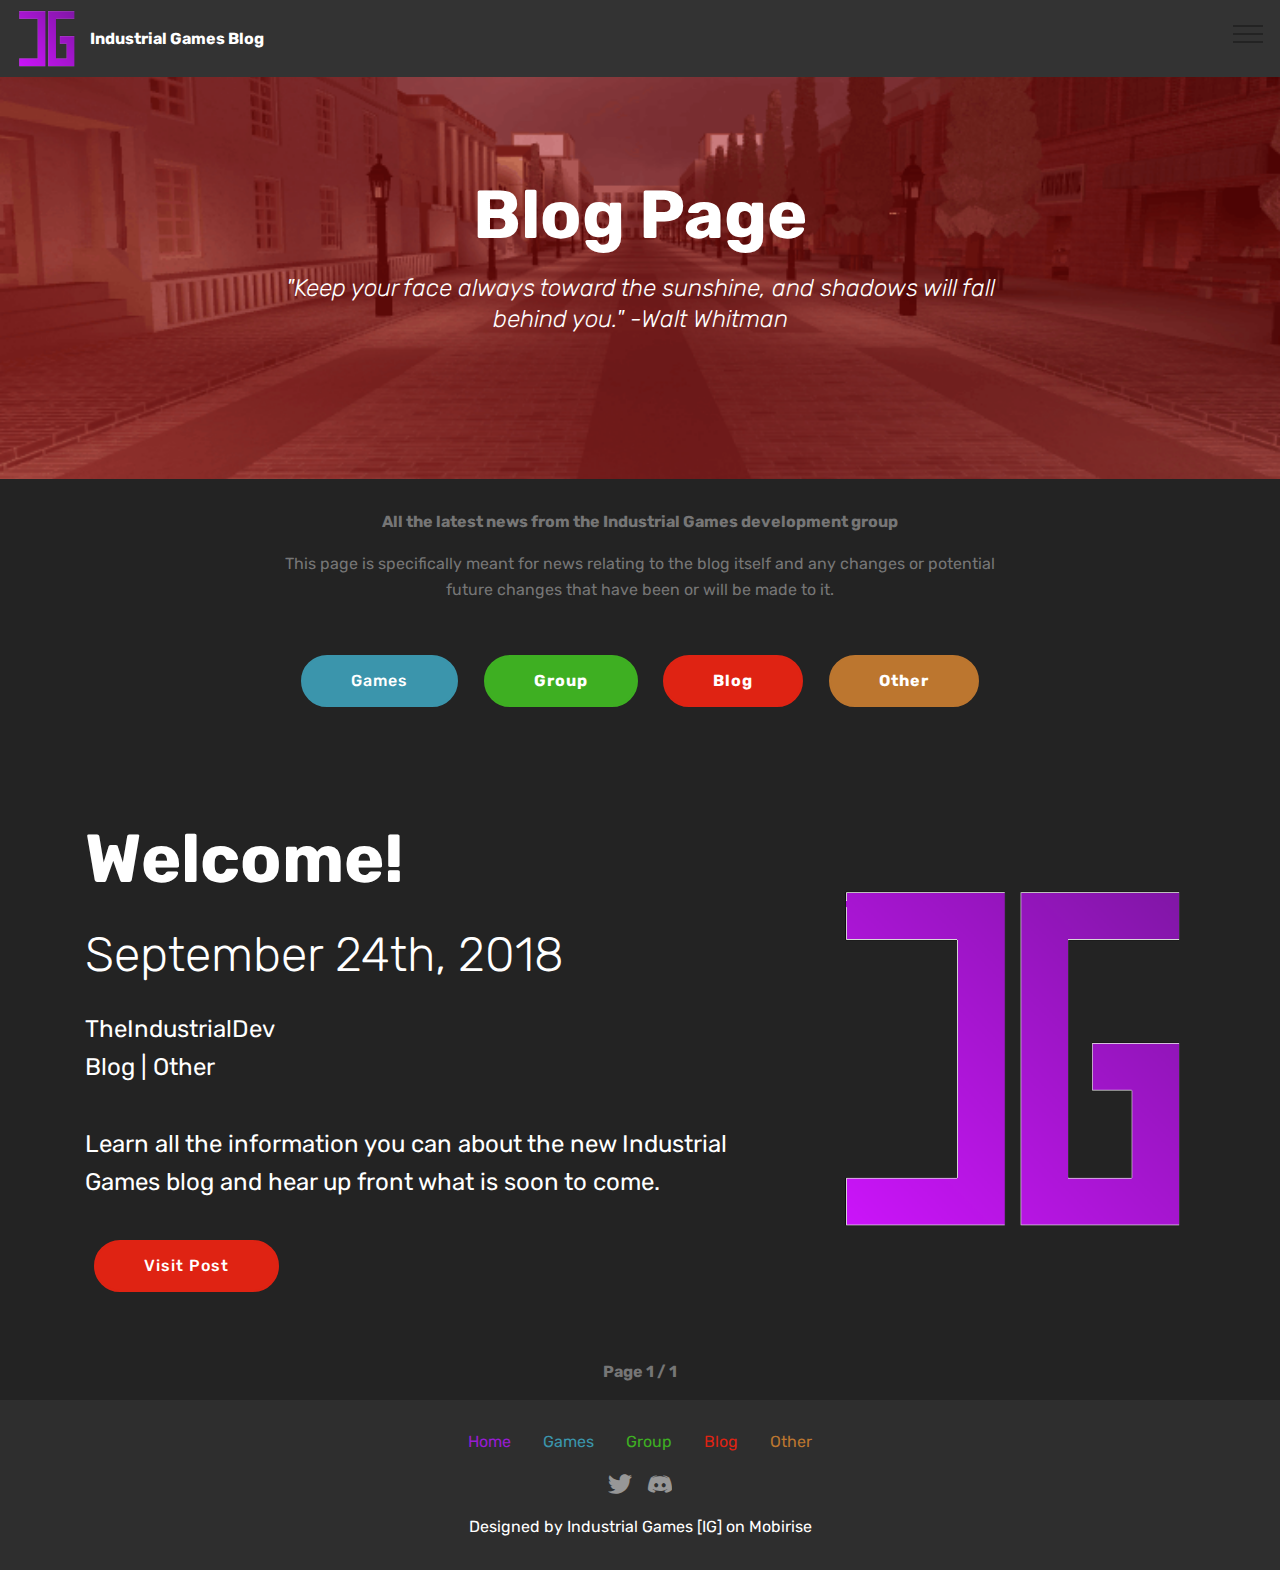
<file: blog.html>
<!DOCTYPE html>
<html >
<head>
  <!-- Site made with Mobirise Website Builder v4.8.1, https://mobirise.com -->
  <meta charset="UTF-8">
  <meta http-equiv="X-UA-Compatible" content="IE=edge">
  <meta name="generator" content="Mobirise v4.8.1, mobirise.com">
  <meta name="viewport" content="width=device-width, initial-scale=1, minimum-scale=1">
  <link rel="shortcut icon" href="assets/images/ig-purple-logo-122x122.png" type="image/x-icon">
  <meta name="description" content="">
  <title>Blog</title>
  <link rel="stylesheet" href="assets/web/assets/mobirise-icons/mobirise-icons.css">
  <link rel="stylesheet" href="assets/tether/tether.min.css">
  <link rel="stylesheet" href="assets/bootstrap/css/bootstrap.min.css">
  <link rel="stylesheet" href="assets/bootstrap/css/bootstrap-grid.min.css">
  <link rel="stylesheet" href="assets/bootstrap/css/bootstrap-reboot.min.css">
  <link rel="stylesheet" href="assets/dropdown/css/style.css">
  <link rel="stylesheet" href="assets/socicon/css/styles.css">
  <link rel="stylesheet" href="assets/theme/css/style.css">
  <link rel="stylesheet" href="assets/mobirise/css/mbr-additional.css" type="text/css">
  
  
  
</head>
<body>
  <section class="menu cid-r4wvFnMSnT" once="menu" id="menu1-18">

    

    <nav class="navbar navbar-expand beta-menu navbar-dropdown align-items-center navbar-fixed-top collapsed">
        <button class="navbar-toggler navbar-toggler-right" type="button" data-toggle="collapse" data-target="#navbarSupportedContent" aria-controls="navbarSupportedContent" aria-expanded="false" aria-label="Toggle navigation">
            <div class="hamburger">
                <span></span>
                <span></span>
                <span></span>
                <span></span>
            </div>
        </button>
        <div class="menu-logo">
            <div class="navbar-brand">
                <span class="navbar-logo">
                    <a href="index.html">
                         <img src="assets/images/ig-purple-logo-122x122.png" alt="Mobirise" title="" style="height: 3.8rem;">
                    </a>
                </span>
                <span class="navbar-caption-wrap"><a class="navbar-caption text-white display-4" href="index.html">
                        Industrial Games Blog</a></span>
            </div>
        </div>
        <div class="collapse navbar-collapse" id="navbarSupportedContent">
            
            
        </div>
    </nav>
</section>

<section class="engine"><a href="https://mobiri.se/t">amp templates</a></section><section class="mbr-section article content1 cid-r4B2dOtE3Y" id="content1-1u">
    
     

    <div class="container">
        <div class="media-container-row">
            <div class="mbr-text col-12 col-md-8 mbr-fonts-style display-7"></div>
        </div>
    </div>
</section>

<section class="mbr-section content5 cid-r4wvFowIRz" id="content5-1a">

    

    

    <div class="container">
        <div class="media-container-row">
            <div class="title col-12 col-md-8">
                <h2 class="align-center mbr-bold mbr-white pb-3 mbr-fonts-style display-1">
                    Blog Page</h2>
                <h3 class="mbr-section-subtitle align-center mbr-light mbr-white pb-3 mbr-fonts-style display-5"><em>"Keep your face always toward the sunshine, and shadows will fall behind you." -Walt Whitman</em></h3>
                
                
            </div>
        </div>
    </div>
</section>

<section class="mbr-section article content1 cid-r4wvFoUtHq" id="content1-1b">
    
     

    <div class="container">
        <div class="media-container-row">
            <div class="mbr-text col-12 col-md-8 mbr-fonts-style display-7"><p><strong>All the latest news from the Industrial Games development group</strong></p><p>This page is specifically meant for news relating to the blog itself and any changes or potential future changes that have been or will be made to it.</p></div>
        </div>
    </div>
</section>

<section class="mbr-section content8 cid-r4BFARsTZU" id="content8-2o">

    

    <div class="container">
        <div class="media-container-row title">
            <div class="col-12 col-md-8">
                <div class="mbr-section-btn align-center"><a class="btn btn-warning display-4" href="games.html">Games</a>
                    <a class="btn btn-success display-4" href="group.html"><strong>Group</strong></a> <a class="btn btn-secondary display-4" href="blog.html"><strong>Blog</strong></a> <a class="btn btn-info display-4" href="other.html"><strong>Other</strong></a></div>
            </div>
        </div>
    </div>
</section>

<section class="header3 cid-r4wvFpqlN4" id="header3-1d">

    

    

    <div class="container">
        <div class="media-container-row">
            <div class="mbr-figure" style="width: 60%;">
                <img src="assets/images/ig-purple-logo-464x464.png" alt="Mobirise" title="">
            </div>

            <div class="media-content">
                <h1 class="mbr-section-title mbr-white pb-3 mbr-fonts-style display-1"><strong>
                    Welcome!</strong></h1>
                <h3 class="mbr-section-subtitle align-left mbr-white mbr-light pb-3 mbr-fonts-style display-2">
                    September 24th, 2018</h3>
                <div class="mbr-section-text mbr-white pb-3 ">
                    <p class="mbr-text mbr-fonts-style display-5">TheIndustrialDev<br>Blog | Other<br><br>Learn all the information you can about the new Industrial Games blog and hear up front what is soon to come.</p>
                </div>
                <div class="mbr-section-btn"><a class="btn btn-md btn-secondary display-4" href="articlewelcome.html">Visit Post</a></div>
            </div>
        </div>
    </div>

</section>

<section class="mbr-section article content1 cid-r4B5x5bSpD" id="content1-26">
    
     

    <div class="container">
        <div class="media-container-row">
            <div class="mbr-text col-12 col-md-8 mbr-fonts-style display-7"><p><strong>Page 1 / 1</strong></p></div>
        </div>
    </div>
</section>

<section once="" class="cid-r4BGdMPEtl" id="footer7-2s">

    

    

    <div class="container">
        <div class="media-container-row align-center mbr-white">
            <div class="row row-links">
                <ul class="foot-menu">
                    
                    
                    
                    
                    
                <li class="foot-menu-item mbr-fonts-style display-7"><a href="index.html" class="text-danger">Home</a></li><li class="foot-menu-item mbr-fonts-style display-7"><a href="games.html" class="text-warning">Games</a></li><li class="foot-menu-item mbr-fonts-style display-7"><a href="group.html" class="text-success">Group</a></li><li class="foot-menu-item mbr-fonts-style display-7"><a href="blog.html" class="text-secondary">Blog</a></li><li class="foot-menu-item mbr-fonts-style display-7"><a href="other.html" class="text-info">Other</a></li></ul>
            </div>
            <div class="row social-row">
                <div class="social-list align-right pb-2">
                    
                    
                    
                    
                    
                    
                <div class="soc-item">
                        <a href="https://twitter.com/Industrial_RBX" target="_blank">
                            <span class="mbr-iconfont mbr-iconfont-social socicon-twitter socicon"></span>
                        </a>
                    </div><div class="soc-item">
                        <a href="https://discord.gg/edjjEyf" target="_blank">
                            <span class="mbr-iconfont mbr-iconfont-social socicon-discord socicon"></span>
                        </a>
                    </div></div>
            </div>
            <div class="row row-copirayt">
                <p class="mbr-text mb-0 mbr-fonts-style mbr-white align-center display-7">Designed by <a href="https://www.roblox.com/My/Groups.aspx?gid=4403576">Industrial Games [IG]</a> on Mobirise</p>
            </div>
        </div>
    </div>
</section>


  <script src="assets/web/assets/jquery/jquery.min.js"></script>
  <script src="assets/popper/popper.min.js"></script>
  <script src="assets/tether/tether.min.js"></script>
  <script src="assets/bootstrap/js/bootstrap.min.js"></script>
  <script src="assets/smoothscroll/smooth-scroll.js"></script>
  <script src="assets/dropdown/js/script.min.js"></script>
  <script src="assets/touchswipe/jquery.touch-swipe.min.js"></script>
  <script src="assets/theme/js/script.js"></script>
  
  
</body>
</html>
</file>
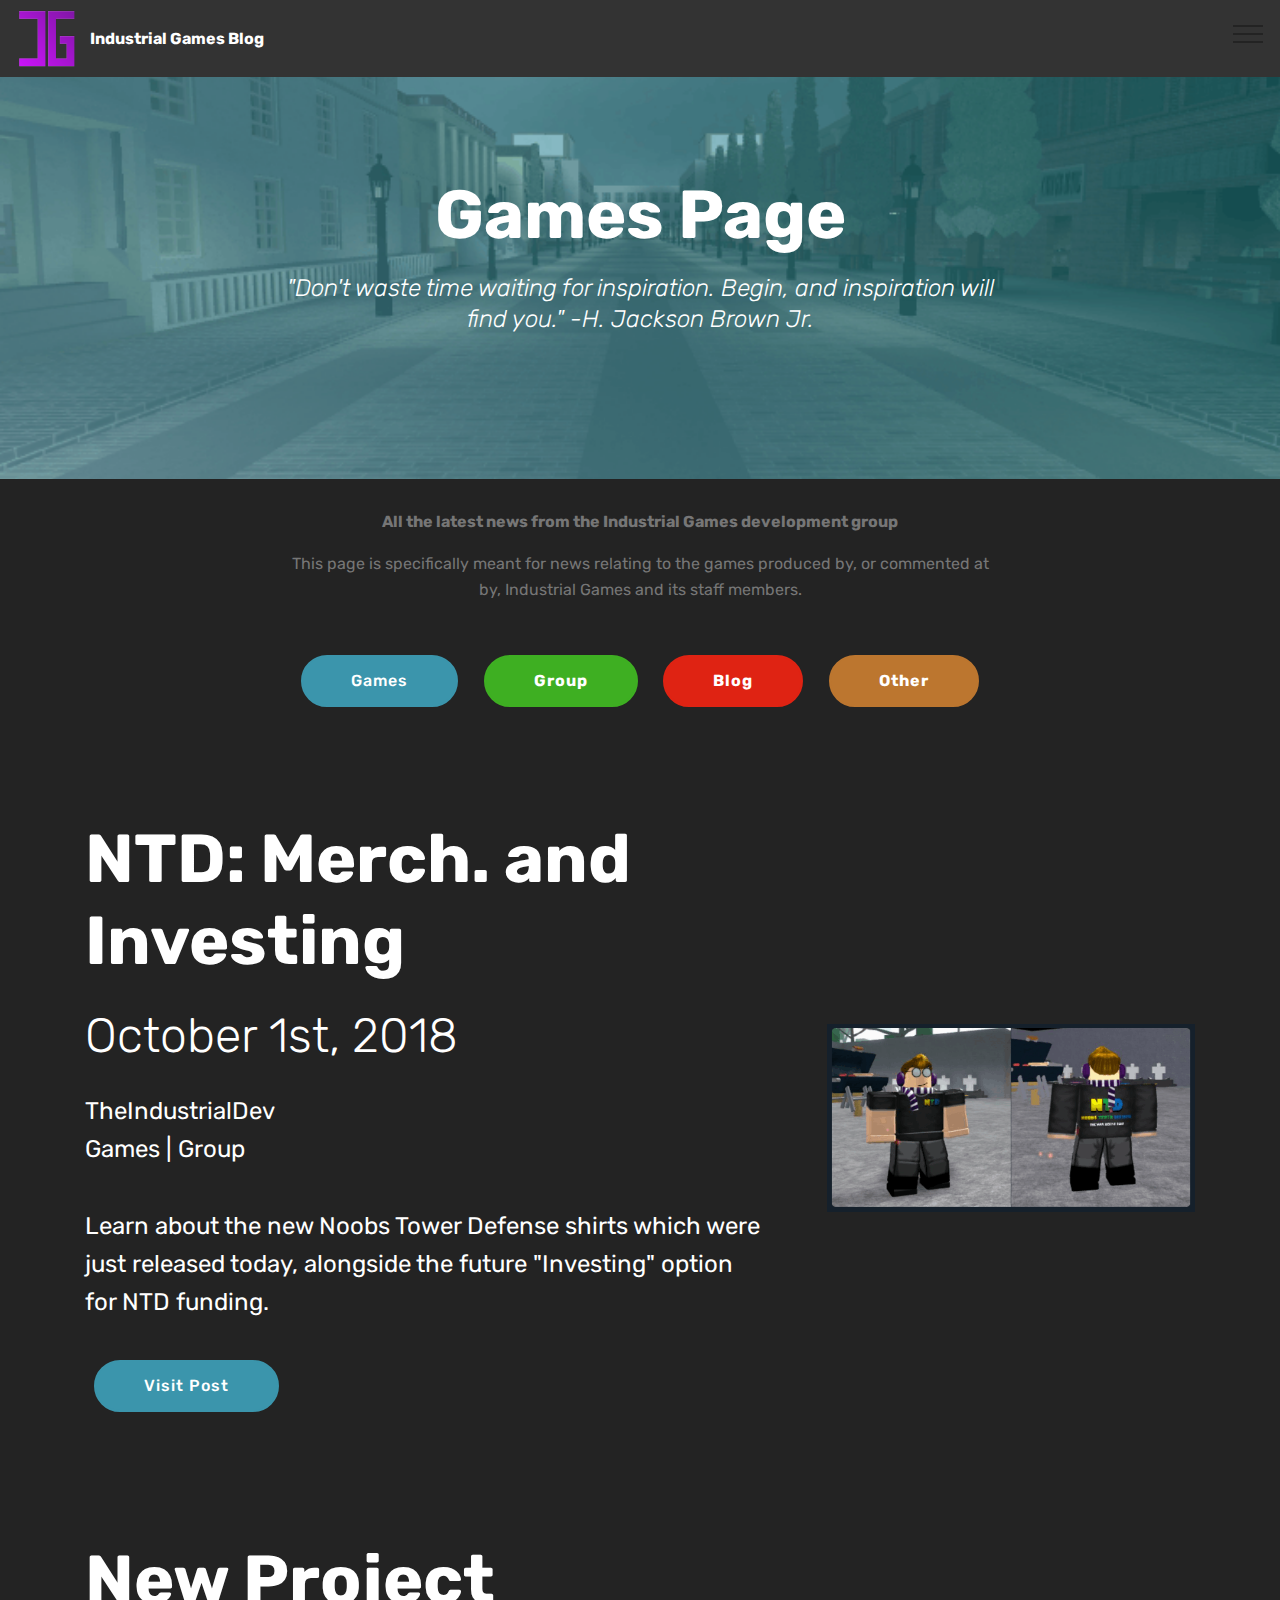
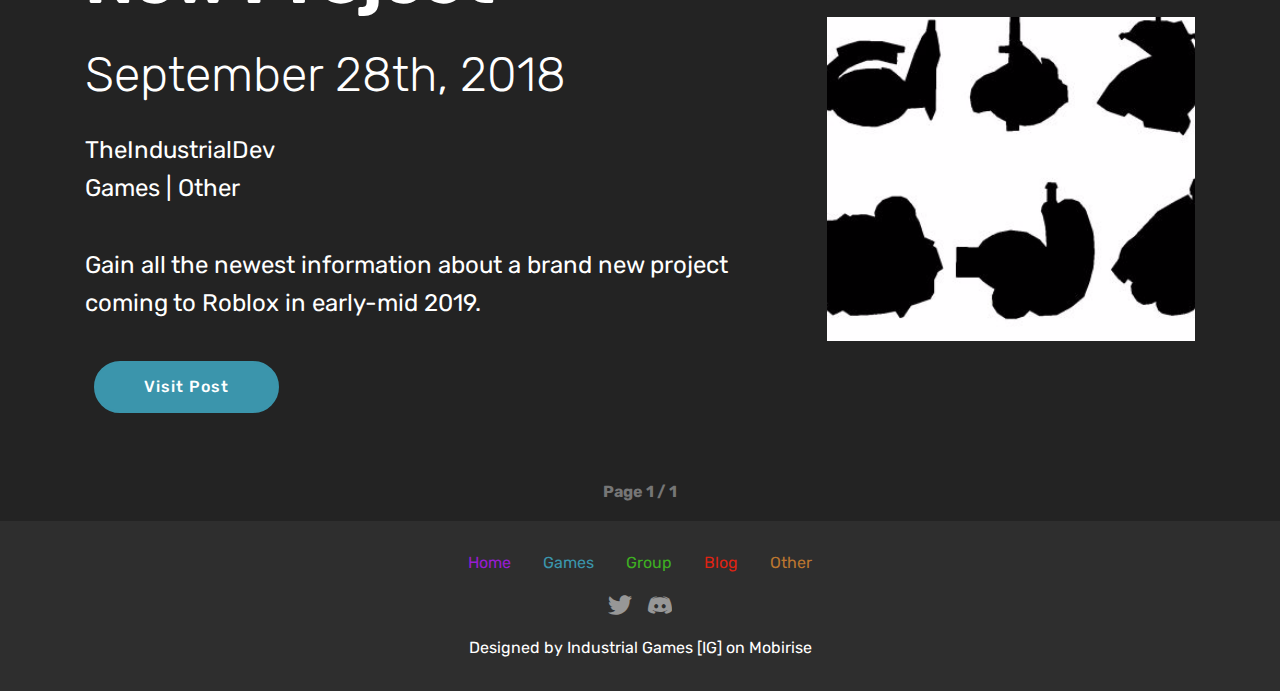
<file: games.html>
<!DOCTYPE html>
<html >
<head>
  <!-- Site made with Mobirise Website Builder v4.8.1, https://mobirise.com -->
  <meta charset="UTF-8">
  <meta http-equiv="X-UA-Compatible" content="IE=edge">
  <meta name="generator" content="Mobirise v4.8.1, mobirise.com">
  <meta name="viewport" content="width=device-width, initial-scale=1, minimum-scale=1">
  <link rel="shortcut icon" href="assets/images/ig-purple-logo-122x122.png" type="image/x-icon">
  <meta name="description" content="">
  <title>Games</title>
  <link rel="stylesheet" href="assets/web/assets/mobirise-icons/mobirise-icons.css">
  <link rel="stylesheet" href="assets/tether/tether.min.css">
  <link rel="stylesheet" href="assets/bootstrap/css/bootstrap.min.css">
  <link rel="stylesheet" href="assets/bootstrap/css/bootstrap-grid.min.css">
  <link rel="stylesheet" href="assets/bootstrap/css/bootstrap-reboot.min.css">
  <link rel="stylesheet" href="assets/dropdown/css/style.css">
  <link rel="stylesheet" href="assets/socicon/css/styles.css">
  <link rel="stylesheet" href="assets/theme/css/style.css">
  <link rel="stylesheet" href="assets/mobirise/css/mbr-additional.css" type="text/css">
  
  
  
</head>
<body>
  <section class="menu cid-r4wvC7TA8o" once="menu" id="menu1-u">

    

    <nav class="navbar navbar-expand beta-menu navbar-dropdown align-items-center navbar-fixed-top collapsed">
        <button class="navbar-toggler navbar-toggler-right" type="button" data-toggle="collapse" data-target="#navbarSupportedContent" aria-controls="navbarSupportedContent" aria-expanded="false" aria-label="Toggle navigation">
            <div class="hamburger">
                <span></span>
                <span></span>
                <span></span>
                <span></span>
            </div>
        </button>
        <div class="menu-logo">
            <div class="navbar-brand">
                <span class="navbar-logo">
                    <a href="index.html">
                         <img src="assets/images/ig-purple-logo-122x122.png" alt="Mobirise" title="" style="height: 3.8rem;">
                    </a>
                </span>
                <span class="navbar-caption-wrap"><a class="navbar-caption text-white display-4" href="index.html">
                        Industrial Games Blog</a></span>
            </div>
        </div>
        <div class="collapse navbar-collapse" id="navbarSupportedContent">
            
            
        </div>
    </nav>
</section>

<section class="engine"><a href="https://mobiri.se/w">free html5 templates</a></section><section class="mbr-section article content1 cid-r4B297H2gS" id="content1-1s">
    
     

    <div class="container">
        <div class="media-container-row">
            <div class="mbr-text col-12 col-md-8 mbr-fonts-style display-7"></div>
        </div>
    </div>
</section>

<section class="mbr-section content5 cid-r4wvC8NcZC" id="content5-w">

    

    

    <div class="container">
        <div class="media-container-row">
            <div class="title col-12 col-md-8">
                <h2 class="align-center mbr-bold mbr-white pb-3 mbr-fonts-style display-1">
                    Games Page</h2>
                <h3 class="mbr-section-subtitle align-center mbr-light mbr-white pb-3 mbr-fonts-style display-5"><em>"Don't waste time waiting for inspiration. Begin, and inspiration will find you." -H. Jackson Brown Jr.</em><br></h3>
                
                
            </div>
        </div>
    </div>
</section>

<section class="mbr-section article content1 cid-r4wvC9hiXi" id="content1-x">
    
     

    <div class="container">
        <div class="media-container-row">
            <div class="mbr-text col-12 col-md-8 mbr-fonts-style display-7"><p><strong>All the latest news from the Industrial Games development group</strong></p><p>This page is specifically meant for news relating to the games produced by, or commented at by, Industrial Games and its staff members.</p></div>
        </div>
    </div>
</section>

<section class="mbr-section content8 cid-r4BFwXuLiJ" id="content8-2m">

    

    <div class="container">
        <div class="media-container-row title">
            <div class="col-12 col-md-8">
                <div class="mbr-section-btn align-center"><a class="btn btn-warning display-4" href="games.html">Games</a>
                    <a class="btn btn-success display-4" href="group.html"><strong>Group</strong></a> <a class="btn btn-secondary display-4" href="blog.html"><strong>Blog</strong></a> <a class="btn btn-info display-4" href="other.html"><strong>Other</strong></a></div>
            </div>
        </div>
    </div>
</section>

<section class="header3 cid-r5gVXF8YBZ" id="header3-52">

    

    

    <div class="container">
        <div class="media-container-row">
            <div class="mbr-figure" style="width: 60%;">
                <img src="assets/images/ntd-shirts-623x319.png" alt="Mobirise" title="">
            </div>

            <div class="media-content">
                <h1 class="mbr-section-title mbr-white pb-3 mbr-fonts-style display-1"><strong>
                    NTD: Merch. and Investing</strong></h1>
                <h3 class="mbr-section-subtitle align-left mbr-white mbr-light pb-3 mbr-fonts-style display-2">
                    October 1st, 2018</h3>
                <div class="mbr-section-text mbr-white pb-3 ">
                    <p class="mbr-text mbr-fonts-style display-5">TheIndustrialDev<br>Games | Group<br><br>Learn about the new Noobs Tower Defense shirts which were just released today, alongside the future "Investing" option for NTD funding.</p>
                </div>
                <div class="mbr-section-btn"><a class="btn btn-md btn-warning display-4" href="articlentdmerchandsinvesting.html">Visit Post</a></div>
            </div>
        </div>
    </div>

</section>

<section class="header3 cid-r4Y1QdRExm" id="header3-3g">

    

    

    <div class="container">
        <div class="media-container-row">
            <div class="mbr-figure" style="width: 60%;">
                <img src="assets/images/tower-defense-silouhettes-736x370.jpg" alt="Mobirise" title="">
            </div>

            <div class="media-content">
                <h1 class="mbr-section-title mbr-white pb-3 mbr-fonts-style display-1"><strong>
                    New Project</strong></h1>
                <h3 class="mbr-section-subtitle align-left mbr-white mbr-light pb-3 mbr-fonts-style display-2">
                    September 28th, 2018</h3>
                <div class="mbr-section-text mbr-white pb-3 ">
                    <p class="mbr-text mbr-fonts-style display-5">TheIndustrialDev<br>Games | Other<br><br>Gain all the newest information about a brand new project coming to Roblox in early-mid 2019.</p>
                </div>
                <div class="mbr-section-btn"><a class="btn btn-md btn-warning display-4" href="articlenewproject.html">Visit Post</a></div>
            </div>
        </div>
    </div>

</section>

<section class="mbr-section article content1 cid-r4B68lNNta" id="content1-2a">
    
     

    <div class="container">
        <div class="media-container-row">
            <div class="mbr-text col-12 col-md-8 mbr-fonts-style display-7"><p><strong>Page 1 / 1</strong></p></div>
        </div>
    </div>
</section>

<section once="" class="cid-r4BG8Wtbjx" id="footer7-2q">

    

    

    <div class="container">
        <div class="media-container-row align-center mbr-white">
            <div class="row row-links">
                <ul class="foot-menu">
                    
                    
                    
                    
                    
                <li class="foot-menu-item mbr-fonts-style display-7"><a href="index.html" class="text-danger">Home</a></li><li class="foot-menu-item mbr-fonts-style display-7"><a href="games.html" class="text-warning">Games</a></li><li class="foot-menu-item mbr-fonts-style display-7"><a href="group.html" class="text-success">Group</a></li><li class="foot-menu-item mbr-fonts-style display-7"><a href="blog.html" class="text-secondary">Blog</a></li><li class="foot-menu-item mbr-fonts-style display-7"><a href="other.html" class="text-info">Other</a></li></ul>
            </div>
            <div class="row social-row">
                <div class="social-list align-right pb-2">
                    
                    
                    
                    
                    
                    
                <div class="soc-item">
                        <a href="https://twitter.com/Industrial_RBX" target="_blank">
                            <span class="mbr-iconfont mbr-iconfont-social socicon-twitter socicon"></span>
                        </a>
                    </div><div class="soc-item">
                        <a href="https://discord.gg/edjjEyf" target="_blank">
                            <span class="mbr-iconfont mbr-iconfont-social socicon-discord socicon"></span>
                        </a>
                    </div></div>
            </div>
            <div class="row row-copirayt">
                <p class="mbr-text mb-0 mbr-fonts-style mbr-white align-center display-7">Designed by <a href="https://www.roblox.com/My/Groups.aspx?gid=4403576">Industrial Games [IG]</a> on Mobirise</p>
            </div>
        </div>
    </div>
</section>


  <script src="assets/web/assets/jquery/jquery.min.js"></script>
  <script src="assets/popper/popper.min.js"></script>
  <script src="assets/tether/tether.min.js"></script>
  <script src="assets/bootstrap/js/bootstrap.min.js"></script>
  <script src="assets/smoothscroll/smooth-scroll.js"></script>
  <script src="assets/dropdown/js/script.min.js"></script>
  <script src="assets/touchswipe/jquery.touch-swipe.min.js"></script>
  <script src="assets/theme/js/script.js"></script>
  
  
</body>
</html>
</file>
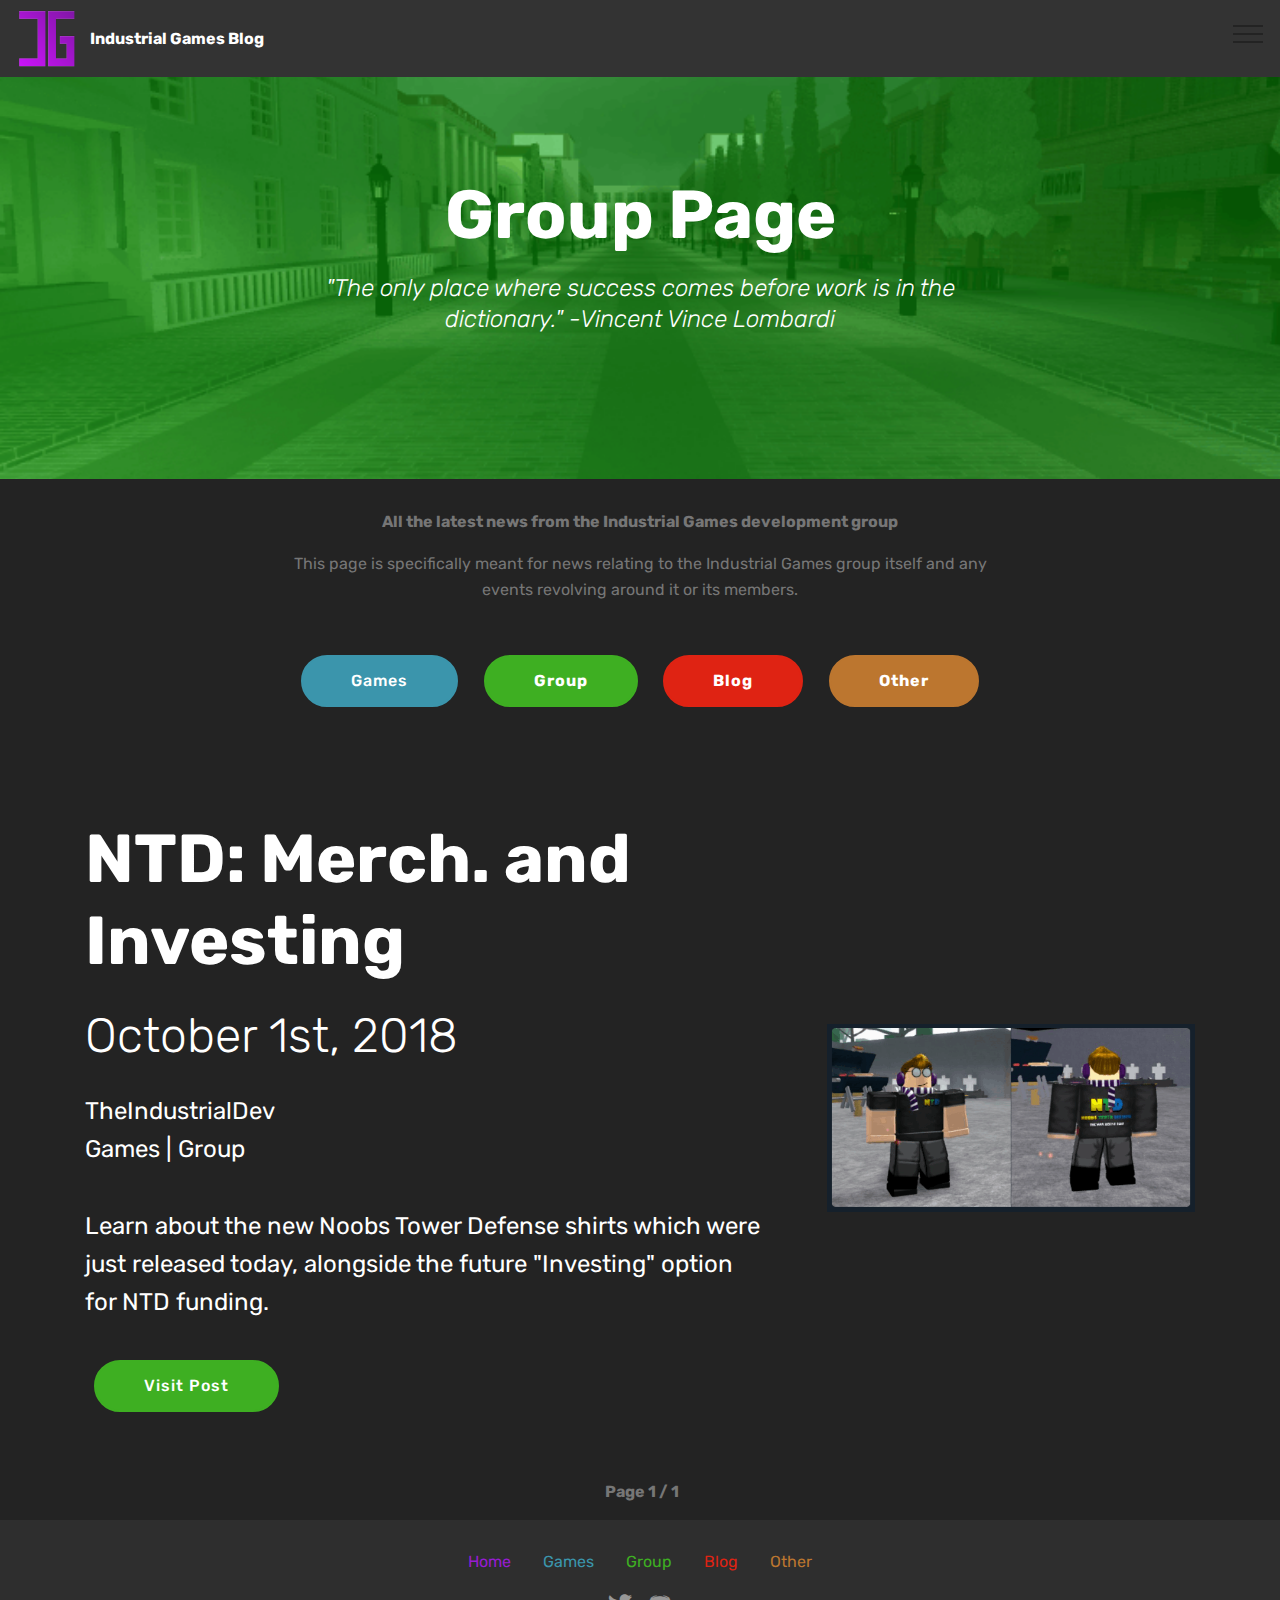
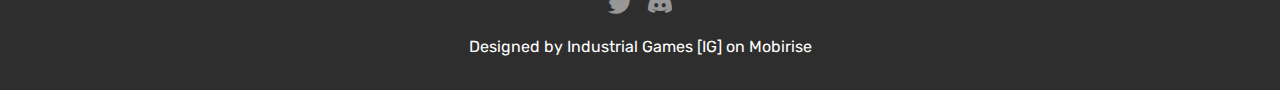
<file: group.html>
<!DOCTYPE html>
<html >
<head>
  <!-- Site made with Mobirise Website Builder v4.8.1, https://mobirise.com -->
  <meta charset="UTF-8">
  <meta http-equiv="X-UA-Compatible" content="IE=edge">
  <meta name="generator" content="Mobirise v4.8.1, mobirise.com">
  <meta name="viewport" content="width=device-width, initial-scale=1, minimum-scale=1">
  <link rel="shortcut icon" href="assets/images/ig-purple-logo-122x122.png" type="image/x-icon">
  <meta name="description" content="">
  <title>Group</title>
  <link rel="stylesheet" href="assets/web/assets/mobirise-icons/mobirise-icons.css">
  <link rel="stylesheet" href="assets/tether/tether.min.css">
  <link rel="stylesheet" href="assets/bootstrap/css/bootstrap.min.css">
  <link rel="stylesheet" href="assets/bootstrap/css/bootstrap-grid.min.css">
  <link rel="stylesheet" href="assets/bootstrap/css/bootstrap-reboot.min.css">
  <link rel="stylesheet" href="assets/dropdown/css/style.css">
  <link rel="stylesheet" href="assets/socicon/css/styles.css">
  <link rel="stylesheet" href="assets/theme/css/style.css">
  <link rel="stylesheet" href="assets/mobirise/css/mbr-additional.css" type="text/css">
  
  
  
</head>
<body>
  <section class="menu cid-r4wvDlSKM8" once="menu" id="menu1-11">

    

    <nav class="navbar navbar-expand beta-menu navbar-dropdown align-items-center navbar-fixed-top collapsed">
        <button class="navbar-toggler navbar-toggler-right" type="button" data-toggle="collapse" data-target="#navbarSupportedContent" aria-controls="navbarSupportedContent" aria-expanded="false" aria-label="Toggle navigation">
            <div class="hamburger">
                <span></span>
                <span></span>
                <span></span>
                <span></span>
            </div>
        </button>
        <div class="menu-logo">
            <div class="navbar-brand">
                <span class="navbar-logo">
                    <a href="index.html">
                         <img src="assets/images/ig-purple-logo-122x122.png" alt="Mobirise" title="" style="height: 3.8rem;">
                    </a>
                </span>
                <span class="navbar-caption-wrap"><a class="navbar-caption text-white display-4" href="index.html">
                        Industrial Games Blog</a></span>
            </div>
        </div>
        <div class="collapse navbar-collapse" id="navbarSupportedContent">
            
            
        </div>
    </nav>
</section>

<section class="engine"><a href="https://mobiri.se/w">free html5 templates</a></section><section class="mbr-section article content1 cid-r4B2br4YtJ" id="content1-1t">
    
     

    <div class="container">
        <div class="media-container-row">
            <div class="mbr-text col-12 col-md-8 mbr-fonts-style display-7"></div>
        </div>
    </div>
</section>

<section class="mbr-section content5 cid-r4wvDmQHUr" id="content5-13">

    

    

    <div class="container">
        <div class="media-container-row">
            <div class="title col-12 col-md-8">
                <h2 class="align-center mbr-bold mbr-white pb-3 mbr-fonts-style display-1">
                    Group Page</h2>
                <h3 class="mbr-section-subtitle align-center mbr-light mbr-white pb-3 mbr-fonts-style display-5"><em>"The only place where success comes before work is in the dictionary." -Vincent Vince Lombardi</em></h3>
                
                
            </div>
        </div>
    </div>
</section>

<section class="mbr-section article content1 cid-r4wvDnksUt" id="content1-14">
    
     

    <div class="container">
        <div class="media-container-row">
            <div class="mbr-text col-12 col-md-8 mbr-fonts-style display-7"><p><strong>All the latest news from the Industrial Games development group</strong></p><p>This page is specifically meant for news relating to the Industrial Games group itself and any events revolving around it or its members.</p></div>
        </div>
    </div>
</section>

<section class="mbr-section content8 cid-r4BFyc2i0R" id="content8-2n">

    

    <div class="container">
        <div class="media-container-row title">
            <div class="col-12 col-md-8">
                <div class="mbr-section-btn align-center"><a class="btn btn-warning display-4" href="games.html">Games</a>
                    <a class="btn btn-success display-4" href="group.html"><strong>Group</strong></a> <a class="btn btn-secondary display-4" href="blog.html"><strong>Blog</strong></a> <a class="btn btn-info display-4" href="other.html"><strong>Other</strong></a></div>
            </div>
        </div>
    </div>
</section>

<section class="header3 cid-r5gVUOAhYJ" id="header3-51">

    

    

    <div class="container">
        <div class="media-container-row">
            <div class="mbr-figure" style="width: 60%;">
                <img src="assets/images/ntd-shirts-623x319.png" alt="Mobirise" title="">
            </div>

            <div class="media-content">
                <h1 class="mbr-section-title mbr-white pb-3 mbr-fonts-style display-1"><strong>
                    NTD: Merch. and Investing</strong></h1>
                <h3 class="mbr-section-subtitle align-left mbr-white mbr-light pb-3 mbr-fonts-style display-2">
                    October 1st, 2018</h3>
                <div class="mbr-section-text mbr-white pb-3 ">
                    <p class="mbr-text mbr-fonts-style display-5">TheIndustrialDev<br>Games | Group<br><br>Learn about the new Noobs Tower Defense shirts which were just released today, alongside the future "Investing" option for NTD funding.</p>
                </div>
                <div class="mbr-section-btn"><a class="btn btn-md btn-success display-4" href="articlentdmerchandsinvesting.html">Visit Post</a></div>
            </div>
        </div>
    </div>

</section>

<section class="mbr-section article content1 cid-r4B64trYzf" id="content1-28">
    
     

    <div class="container">
        <div class="media-container-row">
            <div class="mbr-text col-12 col-md-8 mbr-fonts-style display-7"><p><strong>&nbsp;Page 1 / 1</strong></p></div>
        </div>
    </div>
</section>

<section once="" class="cid-r4BGbDGhHj" id="footer7-2r">

    

    

    <div class="container">
        <div class="media-container-row align-center mbr-white">
            <div class="row row-links">
                <ul class="foot-menu">
                    
                    
                    
                    
                    
                <li class="foot-menu-item mbr-fonts-style display-7"><a href="index.html" class="text-danger">Home</a></li><li class="foot-menu-item mbr-fonts-style display-7"><a href="games.html" class="text-warning">Games</a></li><li class="foot-menu-item mbr-fonts-style display-7"><a href="group.html" class="text-success">Group</a></li><li class="foot-menu-item mbr-fonts-style display-7"><a href="blog.html" class="text-secondary">Blog</a></li><li class="foot-menu-item mbr-fonts-style display-7"><a href="other.html" class="text-info">Other</a></li></ul>
            </div>
            <div class="row social-row">
                <div class="social-list align-right pb-2">
                    
                    
                    
                    
                    
                    
                <div class="soc-item">
                        <a href="https://twitter.com/Industrial_RBX" target="_blank">
                            <span class="mbr-iconfont mbr-iconfont-social socicon-twitter socicon"></span>
                        </a>
                    </div><div class="soc-item">
                        <a href="https://discord.gg/edjjEyf" target="_blank">
                            <span class="mbr-iconfont mbr-iconfont-social socicon-discord socicon"></span>
                        </a>
                    </div></div>
            </div>
            <div class="row row-copirayt">
                <p class="mbr-text mb-0 mbr-fonts-style mbr-white align-center display-7">Designed by <a href="https://www.roblox.com/My/Groups.aspx?gid=4403576">Industrial Games [IG]</a> on Mobirise</p>
            </div>
        </div>
    </div>
</section>


  <script src="assets/web/assets/jquery/jquery.min.js"></script>
  <script src="assets/popper/popper.min.js"></script>
  <script src="assets/tether/tether.min.js"></script>
  <script src="assets/bootstrap/js/bootstrap.min.js"></script>
  <script src="assets/smoothscroll/smooth-scroll.js"></script>
  <script src="assets/dropdown/js/script.min.js"></script>
  <script src="assets/touchswipe/jquery.touch-swipe.min.js"></script>
  <script src="assets/theme/js/script.js"></script>
  
  
</body>
</html>
</file>
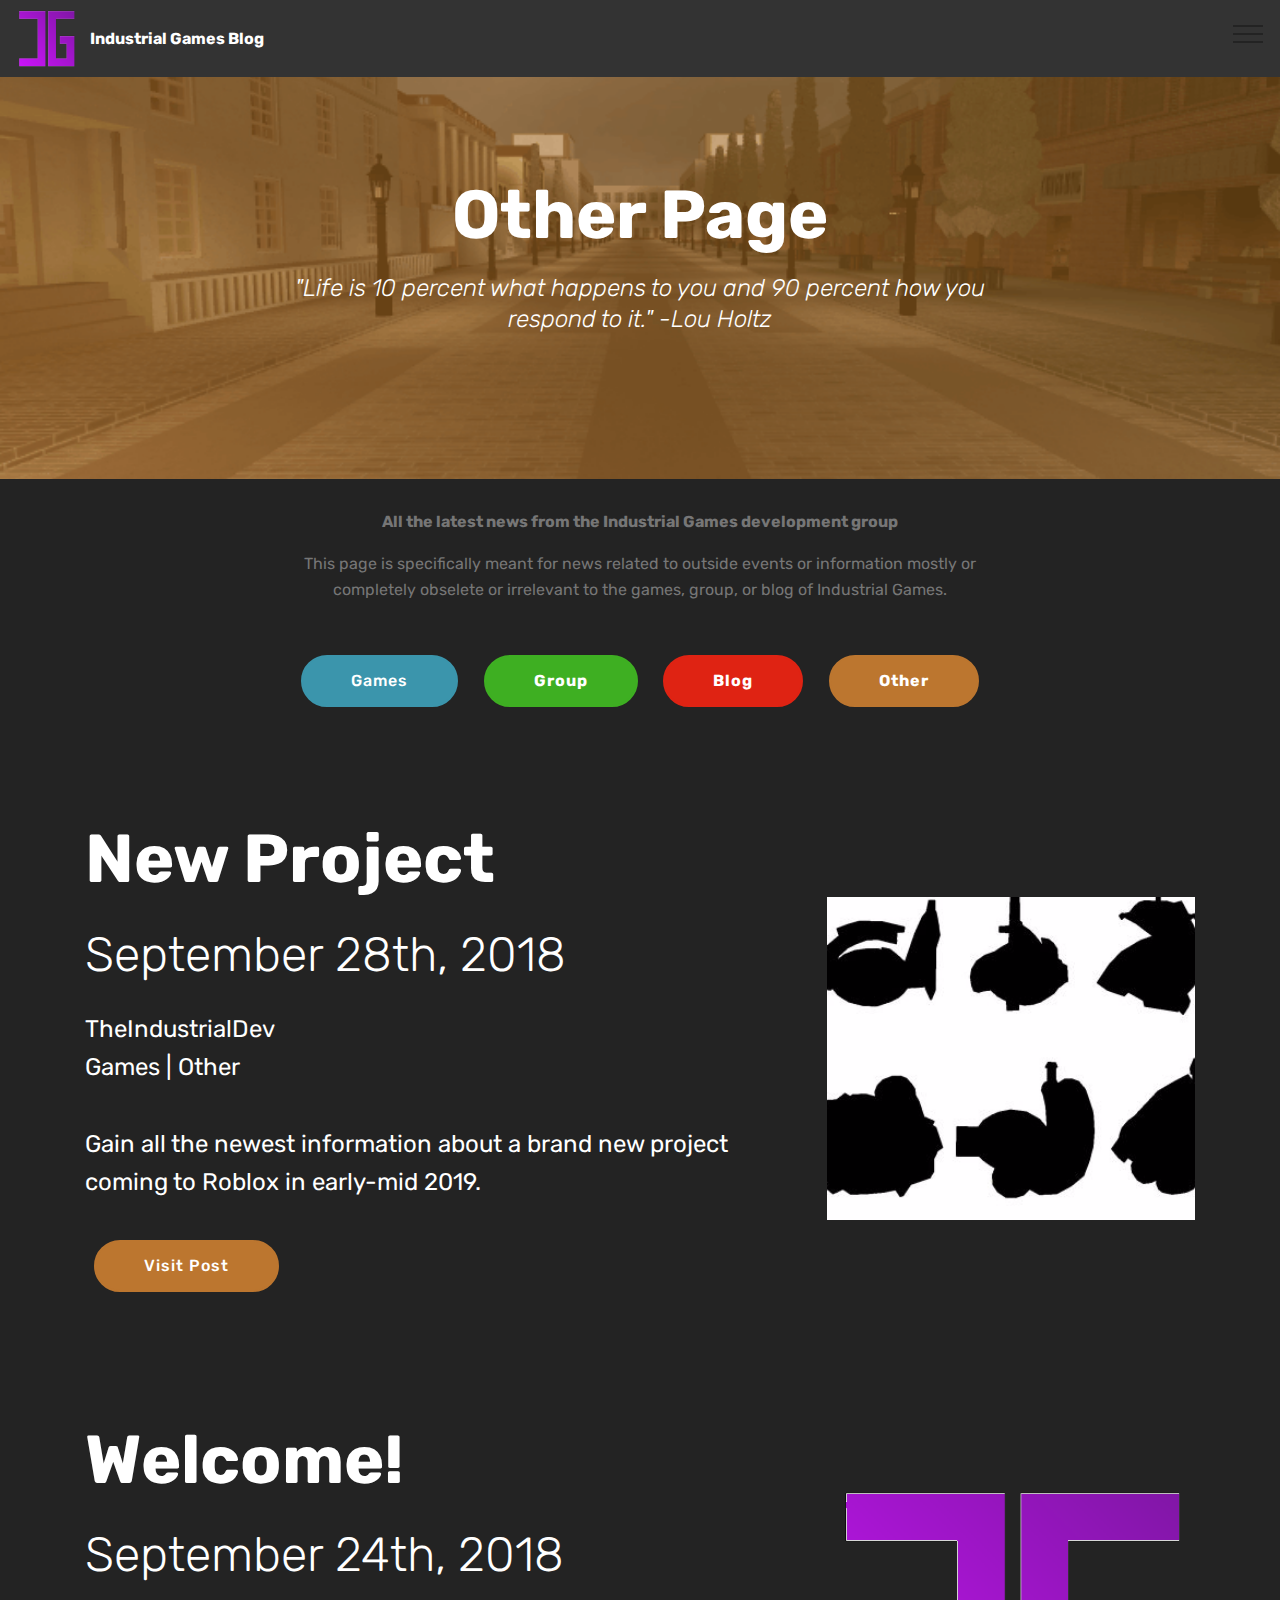
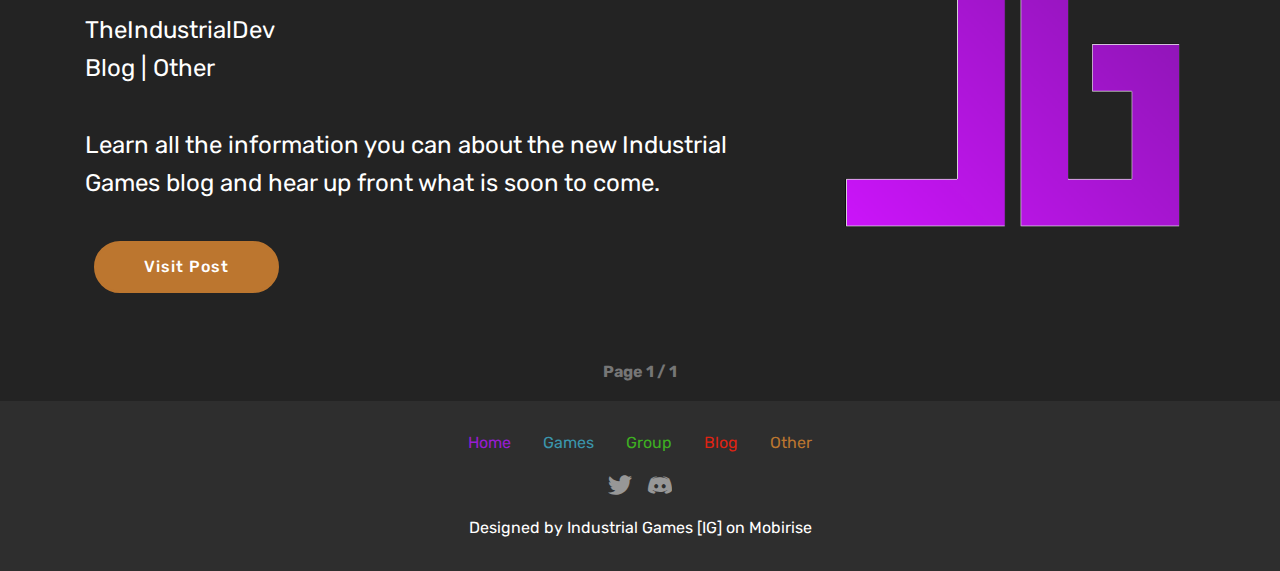
<file: other.html>
<!DOCTYPE html>
<html >
<head>
  <!-- Site made with Mobirise Website Builder v4.8.1, https://mobirise.com -->
  <meta charset="UTF-8">
  <meta http-equiv="X-UA-Compatible" content="IE=edge">
  <meta name="generator" content="Mobirise v4.8.1, mobirise.com">
  <meta name="viewport" content="width=device-width, initial-scale=1, minimum-scale=1">
  <link rel="shortcut icon" href="assets/images/ig-purple-logo-122x122.png" type="image/x-icon">
  <meta name="description" content="">
  <title>Other</title>
  <link rel="stylesheet" href="assets/web/assets/mobirise-icons/mobirise-icons.css">
  <link rel="stylesheet" href="assets/tether/tether.min.css">
  <link rel="stylesheet" href="assets/bootstrap/css/bootstrap.min.css">
  <link rel="stylesheet" href="assets/bootstrap/css/bootstrap-grid.min.css">
  <link rel="stylesheet" href="assets/bootstrap/css/bootstrap-reboot.min.css">
  <link rel="stylesheet" href="assets/dropdown/css/style.css">
  <link rel="stylesheet" href="assets/socicon/css/styles.css">
  <link rel="stylesheet" href="assets/theme/css/style.css">
  <link rel="stylesheet" href="assets/mobirise/css/mbr-additional.css" type="text/css">
  
  
  
</head>
<body>
  <section class="menu cid-r4wvG2AWRU" once="menu" id="menu1-1f">

    

    <nav class="navbar navbar-expand beta-menu navbar-dropdown align-items-center navbar-fixed-top collapsed">
        <button class="navbar-toggler navbar-toggler-right" type="button" data-toggle="collapse" data-target="#navbarSupportedContent" aria-controls="navbarSupportedContent" aria-expanded="false" aria-label="Toggle navigation">
            <div class="hamburger">
                <span></span>
                <span></span>
                <span></span>
                <span></span>
            </div>
        </button>
        <div class="menu-logo">
            <div class="navbar-brand">
                <span class="navbar-logo">
                    <a href="index.html">
                         <img src="assets/images/ig-purple-logo-122x122.png" alt="Mobirise" title="" style="height: 3.8rem;">
                    </a>
                </span>
                <span class="navbar-caption-wrap"><a class="navbar-caption text-white display-4" href="index.html">
                        Industrial Games Blog</a></span>
            </div>
        </div>
        <div class="collapse navbar-collapse" id="navbarSupportedContent">
            
            
        </div>
    </nav>
</section>

<section class="engine"><a href="https://mobiri.se/i">web creation software</a></section><section class="mbr-section article content1 cid-r4B2fTrEw6" id="content1-1v">
    
     

    <div class="container">
        <div class="media-container-row">
            <div class="mbr-text col-12 col-md-8 mbr-fonts-style display-7"></div>
        </div>
    </div>
</section>

<section class="mbr-section content5 cid-r4wvG3m1Ub" id="content5-1h">

    

    

    <div class="container">
        <div class="media-container-row">
            <div class="title col-12 col-md-8">
                <h2 class="align-center mbr-bold mbr-white pb-3 mbr-fonts-style display-1">
                    Other Page</h2>
                <h3 class="mbr-section-subtitle align-center mbr-light mbr-white pb-3 mbr-fonts-style display-5"><em>"Life is 10 percent what happens to you and 90 percent how you respond to it." -Lou Holtz</em></h3>
                
                
            </div>
        </div>
    </div>
</section>

<section class="mbr-section article content1 cid-r4wvG3JqDl" id="content1-1i">
    
     

    <div class="container">
        <div class="media-container-row">
            <div class="mbr-text col-12 col-md-8 mbr-fonts-style display-7"><p><strong>All the latest news from the Industrial Games development group</strong></p><p>This page is specifically meant for news related to outside events or information mostly or completely obselete or irrelevant to the games, group, or blog of Industrial Games.</p></div>
        </div>
    </div>
</section>

<section class="mbr-section content8 cid-r4BFCtD0Qx" id="content8-2p">

    

    <div class="container">
        <div class="media-container-row title">
            <div class="col-12 col-md-8">
                <div class="mbr-section-btn align-center"><a class="btn btn-warning display-4" href="games.html">Games</a>
                    <a class="btn btn-success display-4" href="group.html"><strong>Group</strong></a> <a class="btn btn-secondary display-4" href="blog.html"><strong>Blog</strong></a> <a class="btn btn-info display-4" href="other.html"><strong>Other</strong></a></div>
            </div>
        </div>
    </div>
</section>

<section class="header3 cid-r4Y1MmI0xX" id="header3-3f">

    

    

    <div class="container">
        <div class="media-container-row">
            <div class="mbr-figure" style="width: 60%;">
                <img src="assets/images/tower-defense-silouhettes-736x370.jpg" alt="Mobirise" title="">
            </div>

            <div class="media-content">
                <h1 class="mbr-section-title mbr-white pb-3 mbr-fonts-style display-1"><strong>
                    New Project</strong></h1>
                <h3 class="mbr-section-subtitle align-left mbr-white mbr-light pb-3 mbr-fonts-style display-2">
                    September 28th, 2018</h3>
                <div class="mbr-section-text mbr-white pb-3 ">
                    <p class="mbr-text mbr-fonts-style display-5">TheIndustrialDev<br>Games | Other<br><br>Gain all the newest information about a brand new project coming to Roblox in early-mid 2019.</p>
                </div>
                <div class="mbr-section-btn"><a class="btn btn-md btn-info display-4" href="articlenewproject.html">Visit Post</a></div>
            </div>
        </div>
    </div>

</section>

<section class="header3 cid-r4wvG4fBD3" id="header3-1k">

    

    

    <div class="container">
        <div class="media-container-row">
            <div class="mbr-figure" style="width: 60%;">
                <img src="assets/images/ig-purple-logo-464x464.png" alt="Mobirise" title="">
            </div>

            <div class="media-content">
                <h1 class="mbr-section-title mbr-white pb-3 mbr-fonts-style display-1"><strong>
                    Welcome!</strong></h1>
                <h3 class="mbr-section-subtitle align-left mbr-white mbr-light pb-3 mbr-fonts-style display-2">
                    September 24th, 2018</h3>
                <div class="mbr-section-text mbr-white pb-3 ">
                    <p class="mbr-text mbr-fonts-style display-5">TheIndustrialDev<br>Blog | Other<br><br>Learn all the information you can about the new Industrial Games blog and hear up front what is soon to come.</p>
                </div>
                <div class="mbr-section-btn"><a class="btn btn-md btn-info display-4" href="articlewelcome.html">Visit Post</a></div>
            </div>
        </div>
    </div>

</section>

<section class="mbr-section article content1 cid-r4B66ixV42" id="content1-29">
    
     

    <div class="container">
        <div class="media-container-row">
            <div class="mbr-text col-12 col-md-8 mbr-fonts-style display-7"><p><strong>Page 1 / 1</strong></p></div>
        </div>
    </div>
</section>

<section once="" class="cid-r4BGgj4tZ7" id="footer7-2t">

    

    

    <div class="container">
        <div class="media-container-row align-center mbr-white">
            <div class="row row-links">
                <ul class="foot-menu">
                    
                    
                    
                    
                    
                <li class="foot-menu-item mbr-fonts-style display-7"><a href="index.html" class="text-danger">Home</a></li><li class="foot-menu-item mbr-fonts-style display-7"><a href="games.html" class="text-warning">Games</a></li><li class="foot-menu-item mbr-fonts-style display-7"><a href="group.html" class="text-success">Group</a></li><li class="foot-menu-item mbr-fonts-style display-7"><a href="blog.html" class="text-secondary">Blog</a></li><li class="foot-menu-item mbr-fonts-style display-7"><a href="other.html" class="text-info">Other</a></li></ul>
            </div>
            <div class="row social-row">
                <div class="social-list align-right pb-2">
                    
                    
                    
                    
                    
                    
                <div class="soc-item">
                        <a href="https://twitter.com/Industrial_RBX" target="_blank">
                            <span class="mbr-iconfont mbr-iconfont-social socicon-twitter socicon"></span>
                        </a>
                    </div><div class="soc-item">
                        <a href="https://discord.gg/edjjEyf" target="_blank">
                            <span class="mbr-iconfont mbr-iconfont-social socicon-discord socicon"></span>
                        </a>
                    </div></div>
            </div>
            <div class="row row-copirayt">
                <p class="mbr-text mb-0 mbr-fonts-style mbr-white align-center display-7">Designed by <a href="https://www.roblox.com/My/Groups.aspx?gid=4403576">Industrial Games [IG]</a> on Mobirise</p>
            </div>
        </div>
    </div>
</section>


  <script src="assets/web/assets/jquery/jquery.min.js"></script>
  <script src="assets/popper/popper.min.js"></script>
  <script src="assets/tether/tether.min.js"></script>
  <script src="assets/bootstrap/js/bootstrap.min.js"></script>
  <script src="assets/smoothscroll/smooth-scroll.js"></script>
  <script src="assets/dropdown/js/script.min.js"></script>
  <script src="assets/touchswipe/jquery.touch-swipe.min.js"></script>
  <script src="assets/theme/js/script.js"></script>
  
  
</body>
</html>
</file>
<file: assets/web/assets/mobirise-icons/mobirise-icons.css>
@font-face {
  font-family: 'MobiriseIcons';
  src:  url('mobirise-icons.eot?spat4u');
  src:  url('mobirise-icons.eot?spat4u#iefix') format('embedded-opentype'),
    url('mobirise-icons.ttf?spat4u') format('truetype'),
    url('mobirise-icons.woff?spat4u') format('woff'),
    url('mobirise-icons.svg?spat4u#MobiriseIcons') format('svg');
  font-weight: normal;
  font-style: normal;
}

[class^="mbri-"], [class*=" mbri-"] {
  /* use !important to prevent issues with browser extensions that change fonts */
  font-family: MobiriseIcons !important;
  speak: none;
  font-style: normal;
  font-weight: normal;
  font-variant: normal;
  text-transform: none;
  line-height: 1;

  /* Better Font Rendering =========== */
  -webkit-font-smoothing: antialiased;
  -moz-osx-font-smoothing: grayscale;
}

.mbri-add-submenu:before {
  content: "\e900";
}
.mbri-alert:before {
  content: "\e901";
}
.mbri-align-center:before {
  content: "\e902";
}
.mbri-align-justify:before {
  content: "\e903";
}
.mbri-align-left:before {
  content: "\e904";
}
.mbri-align-right:before {
  content: "\e905";
}
.mbri-android:before {
  content: "\e906";
}
.mbri-apple:before {
  content: "\e907";
}
.mbri-arrow-down:before {
  content: "\e908";
}
.mbri-arrow-next:before {
  content: "\e909";
}
.mbri-arrow-prev:before {
  content: "\e90a";
}
.mbri-arrow-up:before {
  content: "\e90b";
}
.mbri-bold:before {
  content: "\e90c";
}
.mbri-bookmark:before {
  content: "\e90d";
}
.mbri-bootstrap:before {
  content: "\e90e";
}
.mbri-briefcase:before {
  content: "\e90f";
}
.mbri-browse:before {
  content: "\e910";
}
.mbri-bulleted-list:before {
  content: "\e911";
}
.mbri-calendar:before {
  content: "\e912";
}
.mbri-camera:before {
  content: "\e913";
}
.mbri-cart-add:before {
  content: "\e914";
}
.mbri-cart-full:before {
  content: "\e915";
}
.mbri-cash:before {
  content: "\e916";
}
.mbri-change-style:before {
  content: "\e917";
}
.mbri-chat:before {
  content: "\e918";
}
.mbri-clock:before {
  content: "\e919";
}
.mbri-close:before {
  content: "\e91a";
}
.mbri-cloud:before {
  content: "\e91b";
}
.mbri-code:before {
  content: "\e91c";
}
.mbri-contact-form:before {
  content: "\e91d";
}
.mbri-credit-card:before {
  content: "\e91e";
}
.mbri-cursor-click:before {
  content: "\e91f";
}
.mbri-cust-feedback:before {
  content: "\e920";
}
.mbri-database:before {
  content: "\e921";
}
.mbri-delivery:before {
  content: "\e922";
}
.mbri-desktop:before {
  content: "\e923";
}
.mbri-devices:before {
  content: "\e924";
}
.mbri-down:before {
  content: "\e925";
}
.mbri-download:before {
  content: "\e989";
}
.mbri-drag-n-drop:before {
  content: "\e927";
}
.mbri-drag-n-drop2:before {
  content: "\e928";
}
.mbri-edit:before {
  content: "\e929";
}
.mbri-edit2:before {
  content: "\e92a";
}
.mbri-error:before {
  content: "\e92b";
}
.mbri-extension:before {
  content: "\e92c";
}
.mbri-features:before {
  content: "\e92d";
}
.mbri-file:before {
  content: "\e92e";
}
.mbri-flag:before {
  content: "\e92f";
}
.mbri-folder:before {
  content: "\e930";
}
.mbri-gift:before {
  content: "\e931";
}
.mbri-github:before {
  content: "\e932";
}
.mbri-globe:before {
  content: "\e933";
}
.mbri-globe-2:before {
  content: "\e934";
}
.mbri-growing-chart:before {
  content: "\e935";
}
.mbri-hearth:before {
  content: "\e936";
}
.mbri-help:before {
  content: "\e937";
}
.mbri-home:before {
  content: "\e938";
}
.mbri-hot-cup:before {
  content: "\e939";
}
.mbri-idea:before {
  content: "\e93a";
}
.mbri-image-gallery:before {
  content: "\e93b";
}
.mbri-image-slider:before {
  content: "\e93c";
}
.mbri-info:before {
  content: "\e93d";
}
.mbri-italic:before {
  content: "\e93e";
}
.mbri-key:before {
  content: "\e93f";
}
.mbri-laptop:before {
  content: "\e940";
}
.mbri-layers:before {
  content: "\e941";
}
.mbri-left-right:before {
  content: "\e942";
}
.mbri-left:before {
  content: "\e943";
}
.mbri-letter:before {
  content: "\e944";
}
.mbri-like:before {
  content: "\e945";
}
.mbri-link:before {
  content: "\e946";
}
.mbri-lock:before {
  content: "\e947";
}
.mbri-login:before {
  content: "\e948";
}
.mbri-logout:before {
  content: "\e949";
}
.mbri-magic-stick:before {
  content: "\e94a";
}
.mbri-map-pin:before {
  content: "\e94b";
}
.mbri-menu:before {
  content: "\e94c";
}
.mbri-mobile:before {
  content: "\e94d";
}
.mbri-mobile2:before {
  content: "\e94e";
}
.mbri-mobirise:before {
  content: "\e94f";
}
.mbri-more-horizontal:before {
  content: "\e950";
}
.mbri-more-vertical:before {
  content: "\e951";
}
.mbri-music:before {
  content: "\e952";
}
.mbri-new-file:before {
  content: "\e953";
}
.mbri-numbered-list:before {
  content: "\e954";
}
.mbri-opened-folder:before {
  content: "\e955";
}
.mbri-pages:before {
  content: "\e956";
}
.mbri-paper-plane:before {
  content: "\e957";
}
.mbri-paperclip:before {
  content: "\e958";
}
.mbri-photo:before {
  content: "\e959";
}
.mbri-photos:before {
  content: "\e95a";
}
.mbri-pin:before {
  content: "\e95b";
}
.mbri-play:before {
  content: "\e95c";
}
.mbri-plus:before {
  content: "\e95d";
}
.mbri-preview:before {
  content: "\e95e";
}
.mbri-print:before {
  content: "\e95f";
}
.mbri-protect:before {
  content: "\e960";
}
.mbri-question:before {
  content: "\e961";
}
.mbri-quote-left:before {
  content: "\e962";
}
.mbri-quote-right:before {
  content: "\e963";
}
.mbri-refresh:before {
  content: "\e964";
}
.mbri-responsive:before {
  content: "\e965";
}
.mbri-right:before {
  content: "\e966";
}
.mbri-rocket:before {
  content: "\e967";
}
.mbri-sad-face:before {
  content: "\e968";
}
.mbri-sale:before {
  content: "\e969";
}
.mbri-save:before {
  content: "\e96a";
}
.mbri-search:before {
  content: "\e96b";
}
.mbri-setting:before {
  content: "\e96c";
}
.mbri-setting2:before {
  content: "\e96d";
}
.mbri-setting3:before {
  content: "\e96e";
}
.mbri-share:before {
  content: "\e96f";
}
.mbri-shopping-bag:before {
  content: "\e970";
}
.mbri-shopping-basket:before {
  content: "\e971";
}
.mbri-shopping-cart:before {
  content: "\e972";
}
.mbri-sites:before {
  content: "\e973";
}
.mbri-smile-face:before {
  content: "\e974";
}
.mbri-speed:before {
  content: "\e975";
}
.mbri-star:before {
  content: "\e976";
}
.mbri-success:before {
  content: "\e977";
}
.mbri-sun:before {
  content: "\e978";
}
.mbri-sun2:before {
  content: "\e979";
}
.mbri-tablet:before {
  content: "\e97a";
}
.mbri-tablet-vertical:before {
  content: "\e97b";
}
.mbri-target:before {
  content: "\e97c";
}
.mbri-timer:before {
  content: "\e97d";
}
.mbri-to-ftp:before {
  content: "\e97e";
}
.mbri-to-local-drive:before {
  content: "\e97f";
}
.mbri-touch-swipe:before {
  content: "\e980";
}
.mbri-touch:before {
  content: "\e981";
}
.mbri-trash:before {
  content: "\e982";
}
.mbri-underline:before {
  content: "\e983";
}
.mbri-unlink:before {
  content: "\e984";
}
.mbri-unlock:before {
  content: "\e985";
}
.mbri-up-down:before {
  content: "\e986";
}
.mbri-up:before {
  content: "\e987";
}
.mbri-update:before {
  content: "\e988";
}
.mbri-upload:before {
 content: "\e926"; 
}
.mbri-user:before {
  content: "\e98a";
}
.mbri-user2:before {
  content: "\e98b";
}
.mbri-users:before {
  content: "\e98c";
}
.mbri-video:before {
  content: "\e98d";
}
.mbri-video-play:before {
  content: "\e98e";
}
.mbri-watch:before {
  content: "\e98f";
}
.mbri-website-theme:before {
  content: "\e990";
}
.mbri-wifi:before {
  content: "\e991";
}
.mbri-windows:before {
  content: "\e992";
}
.mbri-zoom-out:before {
  content: "\e993";
}
.mbri-redo:before {
  content: "\e994";
}
.mbri-undo:before {
  content: "\e995";
}
</file>
<file: assets/dropdown/css/style.css>
.navbar-dropdown {
  left: 0;
  padding: 0;
  position: absolute;
  right: 0;
  top: 0;
  transition: all 0.45s ease;
  z-index: 1030;
  background: #282828; }
  .navbar-dropdown .navbar-logo {
    margin-right: 0.8rem;
    transition: margin 0.3s ease-in-out;
    vertical-align: middle; }
    .navbar-dropdown .navbar-logo img {
      height: 3.125rem;
      transition: all 0.3s ease-in-out; }
    .navbar-dropdown .navbar-logo.mbr-iconfont {
      font-size: 3.125rem;
      line-height: 3.125rem; }
  .navbar-dropdown .navbar-caption {
    font-weight: 700;
    white-space: normal;
    vertical-align: -4px;
    line-height: 3.125rem !important; }
    .navbar-dropdown .navbar-caption, .navbar-dropdown .navbar-caption:hover {
      color: inherit;
      text-decoration: none; }
  .navbar-dropdown .mbr-iconfont + .navbar-caption {
    vertical-align: -1px; }
  .navbar-dropdown.navbar-fixed-top {
    position: fixed; }
  .navbar-dropdown .navbar-brand span {
    vertical-align: -4px; }
  .navbar-dropdown.bg-color.transparent {
    background: none; }
  .navbar-dropdown.navbar-short .navbar-brand {
    padding: 0.625rem 0; }
    .navbar-dropdown.navbar-short .navbar-brand span {
      vertical-align: -1px; }
  .navbar-dropdown.navbar-short .navbar-caption {
    line-height: 2.375rem !important;
    vertical-align: -2px; }
  .navbar-dropdown.navbar-short .navbar-logo {
    margin-right: 0.5rem; }
    .navbar-dropdown.navbar-short .navbar-logo img {
      height: 2.375rem; }
    .navbar-dropdown.navbar-short .navbar-logo.mbr-iconfont {
      font-size: 2.375rem;
      line-height: 2.375rem; }
  .navbar-dropdown.navbar-short .mbr-table-cell {
    height: 3.625rem; }
  .navbar-dropdown .navbar-close {
    left: 0.6875rem;
    position: fixed;
    top: 0.75rem;
    z-index: 1000; }
  .navbar-dropdown .hamburger-icon {
    content: "";
    display: inline-block;
    vertical-align: middle;
    width: 16px;
    -webkit-box-shadow: 0 -6px 0 1px #282828,0 0 0 1px #282828,0 6px 0 1px #282828;
    -moz-box-shadow: 0 -6px 0 1px #282828,0 0 0 1px #282828,0 6px 0 1px #282828;
    box-shadow: 0 -6px 0 1px #282828,0 0 0 1px #282828,0 6px 0 1px #282828; }

.dropdown-menu .dropdown-toggle[data-toggle="dropdown-submenu"]::after {
  border-bottom: 0.35em solid transparent;
  border-left: 0.35em solid;
  border-right: 0;
  border-top: 0.35em solid transparent;
  margin-left: 0.3rem; }

.dropdown-menu .dropdown-item:focus {
  outline: 0; }

.nav-dropdown {
  font-size: 0.75rem;
  font-weight: 500;
  height: auto !important; }
  .nav-dropdown .nav-btn {
    padding-left: 1rem; }
  .nav-dropdown .link {
    margin: .667em 1.667em;
    font-weight: 500;
    padding: 0;
    transition: color .2s ease-in-out; }
    .nav-dropdown .link.dropdown-toggle {
      margin-right: 2.583em; }
      .nav-dropdown .link.dropdown-toggle::after {
        margin-left: .25rem;
        border-top: 0.35em solid;
        border-right: 0.35em solid transparent;
        border-left: 0.35em solid transparent;
        border-bottom: 0; }
      .nav-dropdown .link.dropdown-toggle[aria-expanded="true"] {
        margin: 0;
        padding: 0.667em 3.263em  0.667em 1.667em; }
  .nav-dropdown .link::after,
  .nav-dropdown .dropdown-item::after {
    color: inherit; }
  .nav-dropdown .btn {
    font-size: 0.75rem;
    font-weight: 700;
    letter-spacing: 0;
    margin-bottom: 0;
    padding-left: 1.25rem;
    padding-right: 1.25rem; }
  .nav-dropdown .dropdown-menu {
    border-radius: 0;
    border: 0;
    left: 0;
    margin: 0;
    padding-bottom: 1.25rem;
    padding-top: 1.25rem;
    position: relative; }
  .nav-dropdown .dropdown-submenu {
    margin-left: 0.125rem;
    top: 0; }
  .nav-dropdown .dropdown-item {
    font-weight: 500;
    line-height: 2;
    padding: 0.3846em 4.615em 0.3846em 1.5385em;
    position: relative;
    transition: color .2s ease-in-out, background-color .2s ease-in-out; }
    .nav-dropdown .dropdown-item::after {
      margin-top: -0.3077em;
      position: absolute;
      right: 1.1538em;
      top: 50%; }
    .nav-dropdown .dropdown-item:focus, .nav-dropdown .dropdown-item:hover {
      background: none; }

@media (max-width: 767px) {
  .nav-dropdown.navbar-toggleable-sm {
    bottom: 0;
    display: none;
    left: 0;
    overflow-x: hidden;
    position: fixed;
    top: 0;
    transform: translateX(-100%);
    -ms-transform: translateX(-100%);
    -webkit-transform: translateX(-100%);
    width: 18.75rem;
    z-index: 999; } }
.nav-dropdown.navbar-toggleable-xl {
  bottom: 0;
  display: none;
  left: 0;
  overflow-x: hidden;
  position: fixed;
  top: 0;
  transform: translateX(-100%);
  -ms-transform: translateX(-100%);
  -webkit-transform: translateX(-100%);
  width: 18.75rem;
  z-index: 999; }

.nav-dropdown-sm {
  display: block !important;
  overflow-x: hidden;
  overflow: auto;
  padding-top: 3.875rem; }
  .nav-dropdown-sm::after {
    content: "";
    display: block;
    height: 3rem;
    width: 100%; }
  .nav-dropdown-sm.collapse.in ~ .navbar-close {
    display: block !important; }
  .nav-dropdown-sm.collapsing, .nav-dropdown-sm.collapse.in {
    transform: translateX(0);
    -ms-transform: translateX(0);
    -webkit-transform: translateX(0);
    transition: all 0.25s ease-out;
    -webkit-transition: all 0.25s ease-out;
    background: #282828; }
  .nav-dropdown-sm.collapsing[aria-expanded="false"] {
    transform: translateX(-100%);
    -ms-transform: translateX(-100%);
    -webkit-transform: translateX(-100%); }
  .nav-dropdown-sm .nav-item {
    display: block;
    margin-left: 0 !important;
    padding-left: 0; }
  .nav-dropdown-sm .link,
  .nav-dropdown-sm .dropdown-item {
    border-top: 1px dotted rgba(255, 255, 255, 0.1);
    font-size: 0.8125rem;
    line-height: 1.6;
    margin: 0 !important;
    padding: 0.875rem 2.4rem 0.875rem 1.5625rem !important;
    position: relative;
    white-space: normal; }
    .nav-dropdown-sm .link:focus, .nav-dropdown-sm .link:hover,
    .nav-dropdown-sm .dropdown-item:focus,
    .nav-dropdown-sm .dropdown-item:hover {
      background: rgba(0, 0, 0, 0.2) !important;
      color: #c0a375; }
  .nav-dropdown-sm .nav-btn {
    position: relative;
    padding: 1.5625rem 1.5625rem 0 1.5625rem; }
    .nav-dropdown-sm .nav-btn::before {
      border-top: 1px dotted rgba(255, 255, 255, 0.1);
      content: "";
      left: 0;
      position: absolute;
      top: 0;
      width: 100%; }
    .nav-dropdown-sm .nav-btn + .nav-btn {
      padding-top: 0.625rem; }
      .nav-dropdown-sm .nav-btn + .nav-btn::before {
        display: none; }
  .nav-dropdown-sm .btn {
    padding: 0.625rem 0; }
  .nav-dropdown-sm .dropdown-toggle[data-toggle="dropdown-submenu"]::after {
    margin-left: .25rem;
    border-top: 0.35em solid;
    border-right: 0.35em solid transparent;
    border-left: 0.35em solid transparent;
    border-bottom: 0; }
  .nav-dropdown-sm .dropdown-toggle[data-toggle="dropdown-submenu"][aria-expanded="true"]::after {
    border-top: 0;
    border-right: 0.35em solid transparent;
    border-left: 0.35em solid transparent;
    border-bottom: 0.35em solid; }
  .nav-dropdown-sm .dropdown-menu {
    margin: 0;
    padding: 0;
    position: relative;
    top: 0;
    left: 0;
    width: 100%;
    border: 0;
    float: none;
    border-radius: 0;
    background: none; }
  .nav-dropdown-sm .dropdown-submenu {
    left: 100%;
    margin-left: 0.125rem;
    margin-top: -1.25rem;
    top: 0; }

.navbar-toggleable-sm .nav-dropdown .dropdown-menu {
  position: absolute; }

.navbar-toggleable-sm .nav-dropdown .dropdown-submenu {
  left: 100%;
  margin-left: 0.125rem;
  margin-top: -1.25rem;
  top: 0; }

.navbar-toggleable-sm.opened .nav-dropdown .dropdown-menu {
  position: relative; }

.navbar-toggleable-sm.opened .nav-dropdown .dropdown-submenu {
  left: 0;
  margin-left: 00rem;
  margin-top: 0rem;
  top: 0; }

.is-builder .nav-dropdown.collapsing {
  transition: none !important; }

/*# sourceMappingURL=style.css.map */
</file>
<file: assets/socicon/css/styles.css>
@charset "UTF-8";

@font-face {
  font-family: "socicon";
  src:url("../fonts/socicon.eot");
  src:url("../fonts/socicon.eot?#iefix") format("embedded-opentype"),
    url("../fonts/socicon.woff") format("woff"),
    url("../fonts/socicon.ttf") format("truetype"),
    url("../fonts/socicon.svg#socicon") format("svg");
  font-weight: normal;
  font-style: normal;

}

[data-icon]:before {
  font-family: "socicon" !important;
  content: attr(data-icon);
  font-style: normal !important;
  font-weight: normal !important;
  font-variant: normal !important;
  text-transform: none !important;
  speak: none;
  line-height: 1;
  -webkit-font-smoothing: antialiased;
  -moz-osx-font-smoothing: grayscale;
}

[class^="socicon-"]:before,
[class*=" socicon-"]:before {
  font-family: "socicon" !important;
  font-style: normal !important;
  font-weight: normal !important;
  font-variant: normal !important;
  text-transform: none !important;
  speak: none;
  line-height: 1;
  -webkit-font-smoothing: antialiased;
  -moz-osx-font-smoothing: grayscale;
}

.socicon-modelmayhem:before {
  content: "\e000";
}
.socicon-mixcloud:before {
  content: "\e001";
}
.socicon-drupal:before {
  content: "\e002";
}
.socicon-swarm:before {
  content: "\e003";
}
.socicon-istock:before {
  content: "\e004";
}
.socicon-yammer:before {
  content: "\e005";
}
.socicon-ello:before {
  content: "\e006";
}
.socicon-stackoverflow:before {
  content: "\e007";
}
.socicon-persona:before {
  content: "\e008";
}
.socicon-triplej:before {
  content: "\e009";
}
.socicon-houzz:before {
  content: "\e00a";
}
.socicon-rss:before {
  content: "\e00b";
}
.socicon-paypal:before {
  content: "\e00c";
}
.socicon-odnoklassniki:before {
  content: "\e00d";
}
.socicon-airbnb:before {
  content: "\e00e";
}
.socicon-periscope:before {
  content: "\e00f";
}
.socicon-outlook:before {
  content: "\e010";
}
.socicon-coderwall:before {
  content: "\e011";
}
.socicon-tripadvisor:before {
  content: "\e012";
}
.socicon-appnet:before {
  content: "\e013";
}
.socicon-goodreads:before {
  content: "\e014";
}
.socicon-tripit:before {
  content: "\e015";
}
.socicon-lanyrd:before {
  content: "\e016";
}
.socicon-slideshare:before {
  content: "\e017";
}
.socicon-buffer:before {
  content: "\e018";
}
.socicon-disqus:before {
  content: "\e019";
}
.socicon-vkontakte:before {
  content: "\e01a";
}
.socicon-whatsapp:before {
  content: "\e01b";
}
.socicon-patreon:before {
  content: "\e01c";
}
.socicon-storehouse:before {
  content: "\e01d";
}
.socicon-pocket:before {
  content: "\e01e";
}
.socicon-mail:before {
  content: "\e01f";
}
.socicon-blogger:before {
  content: "\e020";
}
.socicon-technorati:before {
  content: "\e021";
}
.socicon-reddit:before {
  content: "\e022";
}
.socicon-dribbble:before {
  content: "\e023";
}
.socicon-stumbleupon:before {
  content: "\e024";
}
.socicon-digg:before {
  content: "\e025";
}
.socicon-envato:before {
  content: "\e026";
}
.socicon-behance:before {
  content: "\e027";
}
.socicon-delicious:before {
  content: "\e028";
}
.socicon-deviantart:before {
  content: "\e029";
}
.socicon-forrst:before {
  content: "\e02a";
}
.socicon-play:before {
  content: "\e02b";
}
.socicon-zerply:before {
  content: "\e02c";
}
.socicon-wikipedia:before {
  content: "\e02d";
}
.socicon-apple:before {
  content: "\e02e";
}
.socicon-flattr:before {
  content: "\e02f";
}
.socicon-github:before {
  content: "\e030";
}
.socicon-renren:before {
  content: "\e031";
}
.socicon-friendfeed:before {
  content: "\e032";
}
.socicon-newsvine:before {
  content: "\e033";
}
.socicon-identica:before {
  content: "\e034";
}
.socicon-bebo:before {
  content: "\e035";
}
.socicon-zynga:before {
  content: "\e036";
}
.socicon-steam:before {
  content: "\e037";
}
.socicon-xbox:before {
  content: "\e038";
}
.socicon-windows:before {
  content: "\e039";
}
.socicon-qq:before {
  content: "\e03a";
}
.socicon-douban:before {
  content: "\e03b";
}
.socicon-meetup:before {
  content: "\e03c";
}
.socicon-playstation:before {
  content: "\e03d";
}
.socicon-android:before {
  content: "\e03e";
}
.socicon-snapchat:before {
  content: "\e03f";
}
.socicon-twitter:before {
  content: "\e040";
}
.socicon-facebook:before {
  content: "\e041";
}
.socicon-googleplus:before {
  content: "\e042";
}
.socicon-pinterest:before {
  content: "\e043";
}
.socicon-foursquare:before {
  content: "\e044";
}
.socicon-yahoo:before {
  content: "\e045";
}
.socicon-skype:before {
  content: "\e046";
}
.socicon-yelp:before {
  content: "\e047";
}
.socicon-feedburner:before {
  content: "\e048";
}
.socicon-linkedin:before {
  content: "\e049";
}
.socicon-viadeo:before {
  content: "\e04a";
}
.socicon-xing:before {
  content: "\e04b";
}
.socicon-myspace:before {
  content: "\e04c";
}
.socicon-soundcloud:before {
  content: "\e04d";
}
.socicon-spotify:before {
  content: "\e04e";
}
.socicon-grooveshark:before {
  content: "\e04f";
}
.socicon-lastfm:before {
  content: "\e050";
}
.socicon-youtube:before {
  content: "\e051";
}
.socicon-vimeo:before {
  content: "\e052";
}
.socicon-dailymotion:before {
  content: "\e053";
}
.socicon-vine:before {
  content: "\e054";
}
.socicon-flickr:before {
  content: "\e055";
}
.socicon-500px:before {
  content: "\e056";
}
.socicon-wordpress:before {
  content: "\e058";
}
.socicon-tumblr:before {
  content: "\e059";
}
.socicon-twitch:before {
  content: "\e05a";
}
.socicon-8tracks:before {
  content: "\e05b";
}
.socicon-amazon:before {
  content: "\e05c";
}
.socicon-icq:before {
  content: "\e05d";
}
.socicon-smugmug:before {
  content: "\e05e";
}
.socicon-ravelry:before {
  content: "\e05f";
}
.socicon-weibo:before {
  content: "\e060";
}
.socicon-baidu:before {
  content: "\e061";
}
.socicon-angellist:before {
  content: "\e062";
}
.socicon-ebay:before {
  content: "\e063";
}
.socicon-imdb:before {
  content: "\e064";
}
.socicon-stayfriends:before {
  content: "\e065";
}
.socicon-residentadvisor:before {
  content: "\e066";
}
.socicon-google:before {
  content: "\e067";
}
.socicon-yandex:before {
  content: "\e068";
}
.socicon-sharethis:before {
  content: "\e069";
}
.socicon-bandcamp:before {
  content: "\e06a";
}
.socicon-itunes:before {
  content: "\e06b";
}
.socicon-deezer:before {
  content: "\e06c";
}
.socicon-telegram:before {
  content: "\e06e";
}
.socicon-openid:before {
  content: "\e06f";
}
.socicon-amplement:before {
  content: "\e070";
}
.socicon-viber:before {
  content: "\e071";
}
.socicon-zomato:before {
  content: "\e072";
}
.socicon-draugiem:before {
  content: "\e074";
}
.socicon-endomodo:before {
  content: "\e075";
}
.socicon-filmweb:before {
  content: "\e076";
}
.socicon-stackexchange:before {
  content: "\e077";
}
.socicon-wykop:before {
  content: "\e078";
}
.socicon-teamspeak:before {
  content: "\e079";
}
.socicon-teamviewer:before {
  content: "\e07a";
}
.socicon-ventrilo:before {
  content: "\e07b";
}
.socicon-younow:before {
  content: "\e07c";
}
.socicon-raidcall:before {
  content: "\e07d";
}
.socicon-mumble:before {
  content: "\e07e";
}
.socicon-medium:before {
  content: "\e06d";
}
.socicon-bebee:before {
  content: "\e07f";
}
.socicon-hitbox:before {
  content: "\e080";
}
.socicon-reverbnation:before {
  content: "\e081";
}
.socicon-formulr:before {
  content: "\e082";
}
.socicon-instagram:before {
  content: "\e057";
}
.socicon-battlenet:before {
  content: "\e083";
}
.socicon-chrome:before {
  content: "\e084";
}
.socicon-discord:before {
  content: "\e086";
}
.socicon-issuu:before {
  content: "\e087";
}
.socicon-macos:before {
  content: "\e088";
}
.socicon-firefox:before {
  content: "\e089";
}
.socicon-opera:before {
  content: "\e08d";
}
.socicon-keybase:before {
  content: "\e090";
}
.socicon-alliance:before {
  content: "\e091";
}
.socicon-livejournal:before {
  content: "\e092";
}
.socicon-googlephotos:before {
  content: "\e093";
}
.socicon-horde:before {
  content: "\e094";
}
.socicon-etsy:before {
  content: "\e095";
}
.socicon-zapier:before {
  content: "\e096";
}
.socicon-google-scholar:before {
  content: "\e097";
}
.socicon-researchgate:before {
  content: "\e098";
}
.socicon-wechat:before {
  content: "\e099";
}
.socicon-strava:before {
  content: "\e09a";
}
.socicon-line:before {
  content: "\e09b";
}
.socicon-lyft:before {
  content: "\e09c";
}
.socicon-uber:before {
  content: "\e09d";
}
.socicon-songkick:before {
  content: "\e09e";
}
.socicon-viewbug:before {
  content: "\e09f";
}
.socicon-googlegroups:before {
  content: "\e0a0";
}
.socicon-quora:before {
  content: "\e073";
}
.socicon-diablo:before {
  content: "\e085";
}
.socicon-blizzard:before {
  content: "\e0a1";
}
.socicon-hearthstone:before {
  content: "\e08b";
}
.socicon-heroes:before {
  content: "\e08a";
}
.socicon-overwatch:before {
  content: "\e08c";
}
.socicon-warcraft:before {
  content: "\e08e";
}
.socicon-starcraft:before {
  content: "\e08f";
}
.socicon-beam:before {
  content: "\e0a2";
}
.socicon-curse:before {
  content: "\e0a3";
}
.socicon-player:before {
  content: "\e0a4";
}
.socicon-streamjar:before {
  content: "\e0a5";
}
.socicon-nintendo:before {
  content: "\e0a6";
}
.socicon-hellocoton:before {
  content: "\e0a7";
}
</file>
<file: assets/theme/css/style.css>
/*!
 * Mobirise v4 theme (https://mobirise.com/)
 * Copyright 2017 Mobirise
 */
section {
  background-color: #eeeeee; }

section,
.container,
.container-fluid {
  position: relative;
  word-wrap: break-word; }

a.mbr-iconfont:hover {
  text-decoration: none; }

.article .lead p, .article .lead ul, .article .lead ol, .article .lead pre, .article .lead blockquote {
  margin-bottom: 0; }

a {
  font-style: normal;
  font-weight: 400;
  cursor: pointer; }
  a, a:hover {
    text-decoration: none; }

figure {
  margin-bottom: 0; }

body {
  color: #232323; }

h1, h2, h3, h4, h5, h6,
.h1, .h2, .h3, .h4, .h5, .h6,
.display-1, .display-2, .display-3, .display-4 {
  line-height: 1;
  word-break: break-word;
  word-wrap: break-word; }

b, strong {
  font-weight: bold; }

blockquote {
  padding: 10px 0 10px 20px;
  position: relative;
  border-left: 2px solid;
  border-color: #ff3366; }

input:-webkit-autofill, input:-webkit-autofill:hover, input:-webkit-autofill:focus, input:-webkit-autofill:active {
  transition-delay: 9999s;
  transition-property: background-color, color; }

textarea[type="hidden"] {
  display: none; }

body {
  position: relative; }

section {
  background-position: 50% 50%;
  background-repeat: no-repeat;
  background-size: cover; }
  section .mbr-background-video,
  section .mbr-background-video-preview {
    position: absolute;
    bottom: 0;
    left: 0;
    right: 0;
    top: 0; }

.hidden {
  visibility: hidden; }

.mbr-z-index20 {
  z-index: 20; }

/*! Base colors */
.mbr-white {
  color: #ffffff; }

.mbr-black {
  color: #000000; }

.mbr-bg-white {
  background-color: #ffffff; }

.mbr-bg-black {
  background-color: #000000; }

/*! Text-aligns */
.align-left {
  text-align: left; }

.align-center {
  text-align: center; }

.align-right {
  text-align: right; }

@media (max-width: 767px) {
  .align-left, .align-center, .align-right, .mbr-section-btn, .mbr-section-title {
    text-align: center; } }
/*! Font-weight  */
.mbr-light {
  font-weight: 300; }

.mbr-regular {
  font-weight: 400; }

.mbr-semibold {
  font-weight: 500; }

.mbr-bold {
  font-weight: 700; }

/*! Media  */
.media-size-item {
  -webkit-flex: 1 1 auto;
  -moz-flex: 1 1 auto;
  -ms-flex: 1 1 auto;
  -o-flex: 1 1 auto;
  flex: 1 1 auto; }

.media-content {
  -webkit-flex-basis: 100%;
  flex-basis: 100%; }

.media-container-row {
  display: -ms-flexbox;
  display: -webkit-flex;
  display: flex;
  -webkit-flex-direction: row;
  -ms-flex-direction: row;
  flex-direction: row;
  -webkit-flex-wrap: wrap;
  -ms-flex-wrap: wrap;
  flex-wrap: wrap;
  -webkit-justify-content: center;
  -ms-flex-pack: center;
  justify-content: center;
  -webkit-align-content: center;
  -ms-flex-line-pack: center;
  align-content: center;
  -webkit-align-items: start;
  -ms-flex-align: start;
  align-items: start; }
  .media-container-row .media-size-item {
    width: 400px; }

.media-container-column {
  display: -ms-flexbox;
  display: -webkit-flex;
  display: flex;
  -webkit-flex-direction: column;
  -ms-flex-direction: column;
  flex-direction: column;
  -webkit-flex-wrap: wrap;
  -ms-flex-wrap: wrap;
  flex-wrap: wrap;
  -webkit-justify-content: center;
  -ms-flex-pack: center;
  justify-content: center;
  -webkit-align-content: center;
  -ms-flex-line-pack: center;
  align-content: center;
  -webkit-align-items: stretch;
  -ms-flex-align: stretch;
  align-items: stretch; }
  .media-container-column > * {
    width: 100%; }

@media (min-width: 992px) {
  .media-container-row {
    -webkit-flex-wrap: nowrap;
    -ms-flex-wrap: nowrap;
    flex-wrap: nowrap; } }
figure {
  overflow: hidden; }

figure[mbr-media-size] {
  transition: width 0.1s; }

.mbr-figure img, .mbr-figure iframe {
  display: block;
  width: 100%; }

.card {
  background-color: transparent;
  border: none; }

.card-img {
  text-align: center;
  flex-shrink: 0; }

.media {
  max-width: 100%;
  margin: 0 auto; }

.mbr-figure {
  -ms-flex-item-align: center;
  -ms-grid-row-align: center;
  -webkit-align-self: center;
  align-self: center; }

.media-container > div {
  max-width: 100%; }

.mbr-figure img, .card-img img {
  width: 100%; }

@media (max-width: 991px) {
  .media-size-item {
    width: auto !important; }

  .media {
    width: auto; }

  .mbr-figure {
    width: 100% !important; } }
/*! Buttons */
.mbr-section-btn {
  margin-left: -.25rem;
  margin-right: -.25rem;
  font-size: 0; }

nav .mbr-section-btn {
  margin-left: 0rem;
  margin-right: 0rem; }

/*! Btn icon margin */
.btn .mbr-iconfont, .btn.btn-sm .mbr-iconfont {
  cursor: pointer;
  margin-right: 0.5rem; }

.btn.btn-md .mbr-iconfont, .btn.btn-md .mbr-iconfont {
  margin-right: 0.8rem; }

.mbr-regular {
  font-weight: 400; }

.mbr-semibold {
  font-weight: 500; }

.mbr-bold {
  font-weight: 700; }

[type="submit"] {
  -webkit-appearance: none; }

/*! Full-screen */
.mbr-fullscreen .mbr-overlay {
  min-height: 100vh; }

.mbr-fullscreen {
  display: flex;
  display: -webkit-flex;
  display: -moz-flex;
  display: -ms-flex;
  display: -o-flex;
  align-items: center;
  -webkit-align-items: center;
  min-height: 100vh;
  padding-top: 3rem;
  padding-bottom: 3rem; }

/*! Map */
.map {
  height: 25rem;
  position: relative; }
  .map iframe {
    width: 100%;
    height: 100%; }

/* Form */
.form-asterisk {
  font-family: initial;
  position: absolute;
  top: -2px;
  font-weight: normal; }

/*! Scroll to top arrow */
.mbr-arrow-up {
  bottom: 25px;
  right: 90px;
  position: fixed;
  text-align: right;
  z-index: 5000;
  color: #ffffff;
  font-size: 32px;
  transform: rotate(180deg);
  -webkit-transform: rotate(180deg); }

.mbr-arrow-up a {
  background: rgba(0, 0, 0, 0.2);
  border-radius: 3px;
  color: #fff;
  display: inline-block;
  height: 60px;
  width: 60px;
  outline-style: none !important;
  position: relative;
  text-decoration: none;
  transition: all .3s ease-in-out;
  cursor: pointer;
  text-align: center; }
  .mbr-arrow-up a:hover {
    background-color: rgba(0, 0, 0, 0.4); }
  .mbr-arrow-up a i {
    line-height: 60px; }

.mbr-arrow-up-icon {
  display: block;
  color: #fff; }

.mbr-arrow-up-icon::before {
  content: "\203a";
  display: inline-block;
  font-family: serif;
  font-size: 32px;
  line-height: 1;
  font-style: normal;
  position: relative;
  top: 6px;
  left: -4px;
  -webkit-transform: rotate(-90deg);
  transform: rotate(-90deg); }

/*! Arrow Down */
.mbr-arrow {
  position: absolute;
  bottom: 45px;
  left: 50%;
  width: 60px;
  height: 60px;
  cursor: pointer;
  background-color: rgba(80, 80, 80, 0.5);
  border-radius: 50%;
  -webkit-transform: translateX(-50%);
  transform: translateX(-50%); }
  .mbr-arrow > a {
    display: inline-block;
    text-decoration: none;
    outline-style: none;
    -webkit-animation: arrowdown 1.7s ease-in-out infinite;
    animation: arrowdown 1.7s ease-in-out infinite; }
    .mbr-arrow > a > i {
      position: absolute;
      top: -2px;
      left: 15px;
      font-size: 2rem; }

@keyframes arrowdown {
  0% {
    transform: translateY(0px);
    -webkit-transform: translateY(0px); }
  50% {
    transform: translateY(-5px);
    -webkit-transform: translateY(-5px); }
  100% {
    transform: translateY(0px);
    -webkit-transform: translateY(0px); } }
@-webkit-keyframes arrowdown {
  0% {
    transform: translateY(0px);
    -webkit-transform: translateY(0px); }
  50% {
    transform: translateY(-5px);
    -webkit-transform: translateY(-5px); }
  100% {
    transform: translateY(0px);
    -webkit-transform: translateY(0px); } }
@media (max-width: 500px) {
  .mbr-arrow-up {
    left: 50%;
    right: auto;
    transform: translateX(-50%) rotate(180deg);
    -webkit-transform: translateX(-50%) rotate(180deg); } }
/*Gradients animation*/
@keyframes gradient-animation {
  from {
    background-position: 0% 100%;
    animation-timing-function: ease-in-out; }
  to {
    background-position: 100% 0%;
    animation-timing-function: ease-in-out; } }
@-webkit-keyframes gradient-animation {
  from {
    background-position: 0% 100%;
    animation-timing-function: ease-in-out; }
  to {
    background-position: 100% 0%;
    animation-timing-function: ease-in-out; } }
.bg-gradient {
  background-size: 200% 200%;
  animation: gradient-animation 5s infinite alternate;
  -webkit-animation: gradient-animation 5s infinite alternate; }

.menu .navbar-brand {
  display: -webkit-flex; }
  .menu .navbar-brand span {
    display: flex;
    display: -webkit-flex; }
  .menu .navbar-brand .navbar-caption-wrap {
    display: -webkit-flex; }
  .menu .navbar-brand .navbar-logo img {
    display: -webkit-flex; }
@media (min-width: 768px) and (max-width: 991px) {
  .menu .navbar-toggleable-sm .navbar-nav {
    display: -webkit-box;
    display: -webkit-flex;
    display: -ms-flexbox; } }
@media (min-width: 992px) {
  .menu .navbar-nav.nav-dropdown {
    display: -webkit-flex; }
  .menu .navbar-toggleable-sm .navbar-collapse {
    display: -webkit-flex !important; } }

/*# sourceMappingURL=style.css.map */
.engine {
	position: absolute;
	text-indent: -2400px;
	text-align: center;
	padding: 0;
	top: 0;
	left: -2400px;
}
</file>
<file: assets/mobirise/css/mbr-additional.css>
@import url(https://fonts.googleapis.com/css?family=Rubik:300,300i,400,400i,500,500i,700,700i,900,900i);





body {
  font-style: normal;
  line-height: 1.5;
}
.mbr-section-title {
  font-style: normal;
  line-height: 1.2;
}
.mbr-section-subtitle {
  line-height: 1.3;
}
.mbr-text {
  font-style: normal;
  line-height: 1.6;
}
.display-1 {
  font-family: 'Rubik', sans-serif;
  font-size: 4.25rem;
}
.display-1 > .mbr-iconfont {
  font-size: 6.8rem;
}
.display-2 {
  font-family: 'Rubik', sans-serif;
  font-size: 3rem;
}
.display-2 > .mbr-iconfont {
  font-size: 4.8rem;
}
.display-4 {
  font-family: 'Rubik', sans-serif;
  font-size: 1rem;
}
.display-4 > .mbr-iconfont {
  font-size: 1.6rem;
}
.display-5 {
  font-family: 'Rubik', sans-serif;
  font-size: 1.5rem;
}
.display-5 > .mbr-iconfont {
  font-size: 2.4rem;
}
.display-7 {
  font-family: 'Rubik', sans-serif;
  font-size: 1rem;
}
.display-7 > .mbr-iconfont {
  font-size: 1.6rem;
}
/* ---- Fluid typography for mobile devices ---- */
/* 1.4 - font scale ratio ( bootstrap == 1.42857 ) */
/* 100vw - current viewport width */
/* (48 - 20)  48 == 48rem == 768px, 20 == 20rem == 320px(minimal supported viewport) */
/* 0.65 - min scale variable, may vary */
@media (max-width: 768px) {
  .display-1 {
    font-size: 3.4rem;
    font-size: calc( 2.1374999999999997rem + (4.25 - 2.1374999999999997) * ((100vw - 20rem) / (48 - 20)));
    line-height: calc( 1.4 * (2.1374999999999997rem + (4.25 - 2.1374999999999997) * ((100vw - 20rem) / (48 - 20))));
  }
  .display-2 {
    font-size: 2.4rem;
    font-size: calc( 1.7rem + (3 - 1.7) * ((100vw - 20rem) / (48 - 20)));
    line-height: calc( 1.4 * (1.7rem + (3 - 1.7) * ((100vw - 20rem) / (48 - 20))));
  }
  .display-4 {
    font-size: 0.8rem;
    font-size: calc( 1rem + (1 - 1) * ((100vw - 20rem) / (48 - 20)));
    line-height: calc( 1.4 * (1rem + (1 - 1) * ((100vw - 20rem) / (48 - 20))));
  }
  .display-5 {
    font-size: 1.2rem;
    font-size: calc( 1.175rem + (1.5 - 1.175) * ((100vw - 20rem) / (48 - 20)));
    line-height: calc( 1.4 * (1.175rem + (1.5 - 1.175) * ((100vw - 20rem) / (48 - 20))));
  }
}
/* Buttons */
.btn {
  font-weight: 500;
  border-width: 2px;
  font-style: normal;
  letter-spacing: 1px;
  margin: .4rem .8rem;
  white-space: normal;
  -webkit-transition: all 0.3s ease-in-out;
  -moz-transition: all 0.3s ease-in-out;
  transition: all 0.3s ease-in-out;
  padding: 1rem 3rem;
  border-radius: 3px;
  display: inline-flex;
  align-items: center;
  justify-content: center;
  word-break: break-word;
}
.btn-sm {
  font-weight: 500;
  letter-spacing: 1px;
  -webkit-transition: all 0.3s ease-in-out;
  -moz-transition: all 0.3s ease-in-out;
  transition: all 0.3s ease-in-out;
  padding: 0.6rem 1.5rem;
  border-radius: 3px;
}
.btn-md {
  font-weight: 500;
  letter-spacing: 1px;
  margin: .4rem .8rem !important;
  -webkit-transition: all 0.3s ease-in-out;
  -moz-transition: all 0.3s ease-in-out;
  transition: all 0.3s ease-in-out;
  padding: 1rem 3rem;
  border-radius: 3px;
}
.btn-lg {
  font-weight: 500;
  letter-spacing: 1px;
  margin: .4rem .8rem !important;
  -webkit-transition: all 0.3s ease-in-out;
  -moz-transition: all 0.3s ease-in-out;
  transition: all 0.3s ease-in-out;
  padding: 1.2rem 3.2rem;
  border-radius: 3px;
}
.bg-primary {
  background-color: #ffffff !important;
}
.bg-success {
  background-color: #3eaf22 !important;
}
.bg-info {
  background-color: #bc762f !important;
}
.bg-warning {
  background-color: #3b95ac !important;
}
.bg-danger {
  background-color: #981cd3 !important;
}
.btn-primary,
.btn-primary:active {
  background-color: #ffffff !important;
  border-color: #ffffff !important;
  color: #808080 !important;
}
.btn-primary:hover,
.btn-primary:focus,
.btn-primary.focus,
.btn-primary.active {
  color: #808080 !important;
  background-color: #d9d9d9 !important;
  border-color: #d9d9d9 !important;
}
.btn-primary.disabled,
.btn-primary:disabled {
  color: #808080 !important;
  background-color: #d9d9d9 !important;
  border-color: #d9d9d9 !important;
}
.btn-secondary,
.btn-secondary:active {
  background-color: #df2313 !important;
  border-color: #df2313 !important;
  color: #ffffff !important;
}
.btn-secondary:hover,
.btn-secondary:focus,
.btn-secondary.focus,
.btn-secondary.active {
  color: #ffffff !important;
  background-color: #99180d !important;
  border-color: #99180d !important;
}
.btn-secondary.disabled,
.btn-secondary:disabled {
  color: #ffffff !important;
  background-color: #99180d !important;
  border-color: #99180d !important;
}
.btn-info,
.btn-info:active {
  background-color: #bc762f !important;
  border-color: #bc762f !important;
  color: #ffffff !important;
}
.btn-info:hover,
.btn-info:focus,
.btn-info.focus,
.btn-info.active {
  color: #ffffff !important;
  background-color: #7f5020 !important;
  border-color: #7f5020 !important;
}
.btn-info.disabled,
.btn-info:disabled {
  color: #ffffff !important;
  background-color: #7f5020 !important;
  border-color: #7f5020 !important;
}
.btn-success,
.btn-success:active {
  background-color: #3eaf22 !important;
  border-color: #3eaf22 !important;
  color: #ffffff !important;
}
.btn-success:hover,
.btn-success:focus,
.btn-success.focus,
.btn-success.active {
  color: #ffffff !important;
  background-color: #276f16 !important;
  border-color: #276f16 !important;
}
.btn-success.disabled,
.btn-success:disabled {
  color: #ffffff !important;
  background-color: #276f16 !important;
  border-color: #276f16 !important;
}
.btn-warning,
.btn-warning:active {
  background-color: #3b95ac !important;
  border-color: #3b95ac !important;
  color: #ffffff !important;
}
.btn-warning:hover,
.btn-warning:focus,
.btn-warning.focus,
.btn-warning.active {
  color: #ffffff !important;
  background-color: #276473 !important;
  border-color: #276473 !important;
}
.btn-warning.disabled,
.btn-warning:disabled {
  color: #ffffff !important;
  background-color: #276473 !important;
  border-color: #276473 !important;
}
.btn-danger,
.btn-danger:active {
  background-color: #981cd3 !important;
  border-color: #981cd3 !important;
  color: #ffffff !important;
}
.btn-danger:hover,
.btn-danger:focus,
.btn-danger.focus,
.btn-danger.active {
  color: #ffffff !important;
  background-color: #67138f !important;
  border-color: #67138f !important;
}
.btn-danger.disabled,
.btn-danger:disabled {
  color: #ffffff !important;
  background-color: #67138f !important;
  border-color: #67138f !important;
}
.btn-white {
  color: #333333 !important;
}
.btn-white,
.btn-white:active {
  background-color: #ffffff !important;
  border-color: #ffffff !important;
  color: #808080 !important;
}
.btn-white:hover,
.btn-white:focus,
.btn-white.focus,
.btn-white.active {
  color: #808080 !important;
  background-color: #d9d9d9 !important;
  border-color: #d9d9d9 !important;
}
.btn-white.disabled,
.btn-white:disabled {
  color: #808080 !important;
  background-color: #d9d9d9 !important;
  border-color: #d9d9d9 !important;
}
.btn-black,
.btn-black:active {
  background-color: #333333 !important;
  border-color: #333333 !important;
  color: #ffffff !important;
}
.btn-black:hover,
.btn-black:focus,
.btn-black.focus,
.btn-black.active {
  color: #ffffff !important;
  background-color: #0d0d0d !important;
  border-color: #0d0d0d !important;
}
.btn-black.disabled,
.btn-black:disabled {
  color: #ffffff !important;
  background-color: #0d0d0d !important;
  border-color: #0d0d0d !important;
}
.btn-primary-outline,
.btn-primary-outline:active {
  background: none;
  border-color: #cccccc;
  color: #cccccc;
}
.btn-primary-outline:hover,
.btn-primary-outline:focus,
.btn-primary-outline.focus,
.btn-primary-outline.active {
  color: #808080;
  background-color: #ffffff;
  border-color: #ffffff;
}
.btn-primary-outline.disabled,
.btn-primary-outline:disabled {
  color: #808080 !important;
  background-color: #ffffff !important;
  border-color: #ffffff !important;
}
.btn-secondary-outline,
.btn-secondary-outline:active {
  background: none;
  border-color: #81140b;
  color: #81140b;
}
.btn-secondary-outline:hover,
.btn-secondary-outline:focus,
.btn-secondary-outline.focus,
.btn-secondary-outline.active {
  color: #ffffff;
  background-color: #df2313;
  border-color: #df2313;
}
.btn-secondary-outline.disabled,
.btn-secondary-outline:disabled {
  color: #ffffff !important;
  background-color: #df2313 !important;
  border-color: #df2313 !important;
}
.btn-info-outline,
.btn-info-outline:active {
  background: none;
  border-color: #6a431b;
  color: #6a431b;
}
.btn-info-outline:hover,
.btn-info-outline:focus,
.btn-info-outline.focus,
.btn-info-outline.active {
  color: #ffffff;
  background-color: #bc762f;
  border-color: #bc762f;
}
.btn-info-outline.disabled,
.btn-info-outline:disabled {
  color: #ffffff !important;
  background-color: #bc762f !important;
  border-color: #bc762f !important;
}
.btn-success-outline,
.btn-success-outline:active {
  background: none;
  border-color: #205a11;
  color: #205a11;
}
.btn-success-outline:hover,
.btn-success-outline:focus,
.btn-success-outline.focus,
.btn-success-outline.active {
  color: #ffffff;
  background-color: #3eaf22;
  border-color: #3eaf22;
}
.btn-success-outline.disabled,
.btn-success-outline:disabled {
  color: #ffffff !important;
  background-color: #3eaf22 !important;
  border-color: #3eaf22 !important;
}
.btn-warning-outline,
.btn-warning-outline:active {
  background: none;
  border-color: #215360;
  color: #215360;
}
.btn-warning-outline:hover,
.btn-warning-outline:focus,
.btn-warning-outline.focus,
.btn-warning-outline.active {
  color: #ffffff;
  background-color: #3b95ac;
  border-color: #3b95ac;
}
.btn-warning-outline.disabled,
.btn-warning-outline:disabled {
  color: #ffffff !important;
  background-color: #3b95ac !important;
  border-color: #3b95ac !important;
}
.btn-danger-outline,
.btn-danger-outline:active {
  background: none;
  border-color: #571079;
  color: #571079;
}
.btn-danger-outline:hover,
.btn-danger-outline:focus,
.btn-danger-outline.focus,
.btn-danger-outline.active {
  color: #ffffff;
  background-color: #981cd3;
  border-color: #981cd3;
}
.btn-danger-outline.disabled,
.btn-danger-outline:disabled {
  color: #ffffff !important;
  background-color: #981cd3 !important;
  border-color: #981cd3 !important;
}
.btn-black-outline,
.btn-black-outline:active {
  background: none;
  border-color: #000000;
  color: #000000;
}
.btn-black-outline:hover,
.btn-black-outline:focus,
.btn-black-outline.focus,
.btn-black-outline.active {
  color: #ffffff;
  background-color: #333333;
  border-color: #333333;
}
.btn-black-outline.disabled,
.btn-black-outline:disabled {
  color: #ffffff !important;
  background-color: #333333 !important;
  border-color: #333333 !important;
}
.btn-white-outline,
.btn-white-outline:active,
.btn-white-outline.active {
  background: none;
  border-color: #ffffff;
  color: #ffffff;
}
.btn-white-outline:hover,
.btn-white-outline:focus,
.btn-white-outline.focus {
  color: #333333;
  background-color: #ffffff;
  border-color: #ffffff;
}
.text-primary {
  color: #ffffff !important;
}
.text-secondary {
  color: #df2313 !important;
}
.text-success {
  color: #3eaf22 !important;
}
.text-info {
  color: #bc762f !important;
}
.text-warning {
  color: #3b95ac !important;
}
.text-danger {
  color: #981cd3 !important;
}
.text-white {
  color: #ffffff !important;
}
.text-black {
  color: #000000 !important;
}
a.text-primary:hover,
a.text-primary:focus {
  color: #cccccc !important;
}
a.text-secondary:hover,
a.text-secondary:focus {
  color: #81140b !important;
}
a.text-success:hover,
a.text-success:focus {
  color: #205a11 !important;
}
a.text-info:hover,
a.text-info:focus {
  color: #6a431b !important;
}
a.text-warning:hover,
a.text-warning:focus {
  color: #215360 !important;
}
a.text-danger:hover,
a.text-danger:focus {
  color: #571079 !important;
}
a.text-white:hover,
a.text-white:focus {
  color: #b3b3b3 !important;
}
a.text-black:hover,
a.text-black:focus {
  color: #4d4d4d !important;
}
.alert-success {
  background-color: #70c770;
}
.alert-info {
  background-color: #bc762f;
}
.alert-warning {
  background-color: #3b95ac;
}
.alert-danger {
  background-color: #981cd3;
}
.mbr-section-btn a.btn:not(.btn-form) {
  border-radius: 100px;
}
.mbr-section-btn a.btn:not(.btn-form):hover,
.mbr-section-btn a.btn:not(.btn-form):focus {
  box-shadow: none !important;
}
.mbr-section-btn a.btn:not(.btn-form):hover,
.mbr-section-btn a.btn:not(.btn-form):focus {
  box-shadow: 0 10px 40px 0 rgba(0, 0, 0, 0.2) !important;
  -webkit-box-shadow: 0 10px 40px 0 rgba(0, 0, 0, 0.2) !important;
}
.mbr-gallery-filter li a {
  border-radius: 100px !important;
}
.mbr-gallery-filter li.active .btn {
  background-color: #ffffff;
  border-color: #ffffff;
  color: #8c8c8c;
}
.mbr-gallery-filter li.active .btn:focus {
  box-shadow: none;
}
.nav-tabs .nav-link {
  border-radius: 100px !important;
}
.btn-form {
  border-radius: 0;
}
.btn-form:hover {
  cursor: pointer;
}
a,
a:hover {
  color: #ffffff;
}
.mbr-plan-header.bg-primary .mbr-plan-subtitle,
.mbr-plan-header.bg-primary .mbr-plan-price-desc {
  color: #ffffff;
}
.mbr-plan-header.bg-success .mbr-plan-subtitle,
.mbr-plan-header.bg-success .mbr-plan-price-desc {
  color: #85e36e;
}
.mbr-plan-header.bg-info .mbr-plan-subtitle,
.mbr-plan-header.bg-info .mbr-plan-price-desc {
  color: #e2b689;
}
.mbr-plan-header.bg-warning .mbr-plan-subtitle,
.mbr-plan-header.bg-warning .mbr-plan-price-desc {
  color: #8ec9d8;
}
.mbr-plan-header.bg-danger .mbr-plan-subtitle,
.mbr-plan-header.bg-danger .mbr-plan-price-desc {
  color: #e7c4f7;
}
/* Scroll to top button*/
.scrollToTop_wraper {
  display: none;
}
#scrollToTop a i:before {
  content: '';
  position: absolute;
  height: 40%;
  top: 25%;
  background: #fff;
  width: 2px;
  left: calc(50% - 1px);
}
#scrollToTop a i:after {
  content: '';
  position: absolute;
  display: block;
  border-top: 2px solid #fff;
  border-right: 2px solid #fff;
  width: 40%;
  height: 40%;
  left: 30%;
  bottom: 30%;
  transform: rotate(135deg);
}
/* Others*/
.note-check a[data-value=Rubik] {
  font-style: normal;
}
.mbr-arrow a {
  color: #ffffff;
}
@media (max-width: 767px) {
  .mbr-arrow {
    display: none;
  }
}
.form-control-label {
  position: relative;
  cursor: pointer;
  margin-bottom: .357em;
  padding: 0;
}
.alert {
  color: #ffffff;
  border-radius: 0;
  border: 0;
  font-size: .875rem;
  line-height: 1.5;
  margin-bottom: 1.875rem;
  padding: 1.25rem;
  position: relative;
}
.alert.alert-form::after {
  background-color: inherit;
  bottom: -7px;
  content: "";
  display: block;
  height: 14px;
  left: 50%;
  margin-left: -7px;
  position: absolute;
  transform: rotate(45deg);
  width: 14px;
}
.form-control {
  background-color: #f5f5f5;
  box-shadow: none;
  color: #565656;
  font-family: 'Rubik', sans-serif;
  font-size: 1rem;
  line-height: 1.43;
  min-height: 3.5em;
  padding: 1.07em .5em;
}
.form-control > .mbr-iconfont {
  font-size: 1.6rem;
}
.form-control,
.form-control:focus {
  border: 1px solid #e8e8e8;
}
.form-active .form-control:invalid {
  border-color: red;
}
.mbr-overlay {
  background-color: #000;
  bottom: 0;
  left: 0;
  opacity: .5;
  position: absolute;
  right: 0;
  top: 0;
  z-index: 0;
}
blockquote {
  font-style: italic;
  padding: 10px 0 10px 20px;
  font-size: 1.09rem;
  position: relative;
  border-color: #ffffff;
  border-width: 3px;
}
ul,
ol,
pre,
blockquote {
  margin-bottom: 2.3125rem;
}
pre {
  background: #f4f4f4;
  padding: 10px 24px;
  white-space: pre-wrap;
}
.inactive {
  -webkit-user-select: none;
  -moz-user-select: none;
  -ms-user-select: none;
  user-select: none;
  pointer-events: none;
  -webkit-user-drag: none;
  user-drag: none;
}
.mbr-section__comments .row {
  justify-content: center;
}
/* Forms */
.mbr-form .btn {
  margin: .4rem 0;
}
.mbr-form .input-group-btn a.btn {
  border-radius: 100px !important;
}
.mbr-form .input-group-btn a.btn:hover {
  box-shadow: 0 10px 40px 0 rgba(0, 0, 0, 0.2);
}
.mbr-form .input-group-btn button[type="submit"] {
  border-radius: 100px !important;
  padding: 1rem 3rem;
}
.mbr-form .input-group-btn button[type="submit"]:hover {
  box-shadow: 0 10px 40px 0 rgba(0, 0, 0, 0.2);
}
.form2 .form-control {
  border-top-left-radius: 100px;
  border-bottom-left-radius: 100px;
}
.form2 .input-group-btn a.btn {
  border-top-left-radius: 0 !important;
  border-bottom-left-radius: 0 !important;
}
.form2 .input-group-btn button[type="submit"] {
  border-top-left-radius: 0 !important;
  border-bottom-left-radius: 0 !important;
}
.form3 input[type="email"] {
  border-radius: 100px !important;
}
@media (max-width: 349px) {
  .form2 input[type="email"] {
    border-radius: 100px !important;
  }
  .form2 .input-group-btn a.btn {
    border-radius: 100px !important;
  }
  .form2 .input-group-btn button[type="submit"] {
    border-radius: 100px !important;
  }
}
@media (max-width: 767px) {
  .btn {
    font-size: .75rem !important;
  }
  .btn .mbr-iconfont {
    font-size: 1rem !important;
  }
}
/* Social block */
.btn-social {
  font-size: 20px;
  border-radius: 50%;
  padding: 0;
  width: 44px;
  height: 44px;
  line-height: 44px;
  text-align: center;
  position: relative;
  border: 2px solid #c0a375;
  border-color: #ffffff;
  color: #232323;
  cursor: pointer;
}
.btn-social i {
  top: 0;
  line-height: 44px;
  width: 44px;
}
.btn-social:hover {
  color: #fff;
  background: #ffffff;
}
.btn-social + .btn {
  margin-left: .1rem;
}
/* Footer */
.mbr-footer-content li::before,
.mbr-footer .mbr-contacts li::before {
  background: #ffffff;
}
.mbr-footer-content li a:hover,
.mbr-footer .mbr-contacts li a:hover {
  color: #ffffff;
}
.footer3 input[type="email"],
.footer4 input[type="email"] {
  border-radius: 100px !important;
}
.footer3 .input-group-btn a.btn,
.footer4 .input-group-btn a.btn {
  border-radius: 100px !important;
}
.footer3 .input-group-btn button[type="submit"],
.footer4 .input-group-btn button[type="submit"] {
  border-radius: 100px !important;
}
/* Headers*/
.header13 .form-inline input[type="email"],
.header14 .form-inline input[type="email"] {
  border-radius: 100px;
}
.header13 .form-inline input[type="text"],
.header14 .form-inline input[type="text"] {
  border-radius: 100px;
}
.header13 .form-inline input[type="tel"],
.header14 .form-inline input[type="tel"] {
  border-radius: 100px;
}
.header13 .form-inline a.btn,
.header14 .form-inline a.btn {
  border-radius: 100px;
}
.header13 .form-inline button,
.header14 .form-inline button {
  border-radius: 100px !important;
}
.offset-1 {
  margin-left: 8.33333%;
}
.offset-2 {
  margin-left: 16.66667%;
}
.offset-3 {
  margin-left: 25%;
}
.offset-4 {
  margin-left: 33.33333%;
}
.offset-5 {
  margin-left: 41.66667%;
}
.offset-6 {
  margin-left: 50%;
}
.offset-7 {
  margin-left: 58.33333%;
}
.offset-8 {
  margin-left: 66.66667%;
}
.offset-9 {
  margin-left: 75%;
}
.offset-10 {
  margin-left: 83.33333%;
}
.offset-11 {
  margin-left: 91.66667%;
}
@media (min-width: 576px) {
  .offset-sm-0 {
    margin-left: 0%;
  }
  .offset-sm-1 {
    margin-left: 8.33333%;
  }
  .offset-sm-2 {
    margin-left: 16.66667%;
  }
  .offset-sm-3 {
    margin-left: 25%;
  }
  .offset-sm-4 {
    margin-left: 33.33333%;
  }
  .offset-sm-5 {
    margin-left: 41.66667%;
  }
  .offset-sm-6 {
    margin-left: 50%;
  }
  .offset-sm-7 {
    margin-left: 58.33333%;
  }
  .offset-sm-8 {
    margin-left: 66.66667%;
  }
  .offset-sm-9 {
    margin-left: 75%;
  }
  .offset-sm-10 {
    margin-left: 83.33333%;
  }
  .offset-sm-11 {
    margin-left: 91.66667%;
  }
}
@media (min-width: 768px) {
  .offset-md-0 {
    margin-left: 0%;
  }
  .offset-md-1 {
    margin-left: 8.33333%;
  }
  .offset-md-2 {
    margin-left: 16.66667%;
  }
  .offset-md-3 {
    margin-left: 25%;
  }
  .offset-md-4 {
    margin-left: 33.33333%;
  }
  .offset-md-5 {
    margin-left: 41.66667%;
  }
  .offset-md-6 {
    margin-left: 50%;
  }
  .offset-md-7 {
    margin-left: 58.33333%;
  }
  .offset-md-8 {
    margin-left: 66.66667%;
  }
  .offset-md-9 {
    margin-left: 75%;
  }
  .offset-md-10 {
    margin-left: 83.33333%;
  }
  .offset-md-11 {
    margin-left: 91.66667%;
  }
}
@media (min-width: 992px) {
  .offset-lg-0 {
    margin-left: 0%;
  }
  .offset-lg-1 {
    margin-left: 8.33333%;
  }
  .offset-lg-2 {
    margin-left: 16.66667%;
  }
  .offset-lg-3 {
    margin-left: 25%;
  }
  .offset-lg-4 {
    margin-left: 33.33333%;
  }
  .offset-lg-5 {
    margin-left: 41.66667%;
  }
  .offset-lg-6 {
    margin-left: 50%;
  }
  .offset-lg-7 {
    margin-left: 58.33333%;
  }
  .offset-lg-8 {
    margin-left: 66.66667%;
  }
  .offset-lg-9 {
    margin-left: 75%;
  }
  .offset-lg-10 {
    margin-left: 83.33333%;
  }
  .offset-lg-11 {
    margin-left: 91.66667%;
  }
}
@media (min-width: 1200px) {
  .offset-xl-0 {
    margin-left: 0%;
  }
  .offset-xl-1 {
    margin-left: 8.33333%;
  }
  .offset-xl-2 {
    margin-left: 16.66667%;
  }
  .offset-xl-3 {
    margin-left: 25%;
  }
  .offset-xl-4 {
    margin-left: 33.33333%;
  }
  .offset-xl-5 {
    margin-left: 41.66667%;
  }
  .offset-xl-6 {
    margin-left: 50%;
  }
  .offset-xl-7 {
    margin-left: 58.33333%;
  }
  .offset-xl-8 {
    margin-left: 66.66667%;
  }
  .offset-xl-9 {
    margin-left: 75%;
  }
  .offset-xl-10 {
    margin-left: 83.33333%;
  }
  .offset-xl-11 {
    margin-left: 91.66667%;
  }
}
.navbar-toggler {
  -webkit-align-self: flex-start;
  -ms-flex-item-align: start;
  align-self: flex-start;
  padding: 0.25rem 0.75rem;
  font-size: 1.25rem;
  line-height: 1;
  background: transparent;
  border: 1px solid transparent;
  -webkit-border-radius: 0.25rem;
  border-radius: 0.25rem;
}
.navbar-toggler:focus,
.navbar-toggler:hover {
  text-decoration: none;
}
.navbar-toggler-icon {
  display: inline-block;
  width: 1.5em;
  height: 1.5em;
  vertical-align: middle;
  content: "";
  background: no-repeat center center;
  -webkit-background-size: 100% 100%;
  -o-background-size: 100% 100%;
  background-size: 100% 100%;
}
.navbar-toggler-left {
  position: absolute;
  left: 1rem;
}
.navbar-toggler-right {
  position: absolute;
  right: 1rem;
}
@media (max-width: 575px) {
  .navbar-toggleable .navbar-nav .dropdown-menu {
    position: static;
    float: none;
  }
  .navbar-toggleable > .container {
    padding-right: 0;
    padding-left: 0;
  }
}
@media (min-width: 576px) {
  .navbar-toggleable {
    -webkit-box-orient: horizontal;
    -webkit-box-direction: normal;
    -webkit-flex-direction: row;
    -ms-flex-direction: row;
    flex-direction: row;
    -webkit-flex-wrap: nowrap;
    -ms-flex-wrap: nowrap;
    flex-wrap: nowrap;
    -webkit-box-align: center;
    -webkit-align-items: center;
    -ms-flex-align: center;
    align-items: center;
  }
  .navbar-toggleable .navbar-nav {
    -webkit-box-orient: horizontal;
    -webkit-box-direction: normal;
    -webkit-flex-direction: row;
    -ms-flex-direction: row;
    flex-direction: row;
  }
  .navbar-toggleable .navbar-nav .nav-link {
    padding-right: .5rem;
    padding-left: .5rem;
  }
  .navbar-toggleable > .container {
    display: -webkit-box;
    display: -webkit-flex;
    display: -ms-flexbox;
    display: flex;
    -webkit-flex-wrap: nowrap;
    -ms-flex-wrap: nowrap;
    flex-wrap: nowrap;
    -webkit-box-align: center;
    -webkit-align-items: center;
    -ms-flex-align: center;
    align-items: center;
  }
  .navbar-toggleable .navbar-collapse {
    display: -webkit-box !important;
    display: -webkit-flex !important;
    display: -ms-flexbox !important;
    display: flex !important;
    width: 100%;
  }
  .navbar-toggleable .navbar-toggler {
    display: none;
  }
}
@media (max-width: 767px) {
  .navbar-toggleable-sm .navbar-nav .dropdown-menu {
    position: static;
    float: none;
  }
  .navbar-toggleable-sm > .container {
    padding-right: 0;
    padding-left: 0;
  }
}
@media (min-width: 768px) {
  .navbar-toggleable-sm {
    -webkit-box-orient: horizontal;
    -webkit-box-direction: normal;
    -webkit-flex-direction: row;
    -ms-flex-direction: row;
    flex-direction: row;
    -webkit-flex-wrap: nowrap;
    -ms-flex-wrap: nowrap;
    flex-wrap: nowrap;
    -webkit-box-align: center;
    -webkit-align-items: center;
    -ms-flex-align: center;
    align-items: center;
  }
  .navbar-toggleable-sm .navbar-nav {
    -webkit-box-orient: horizontal;
    -webkit-box-direction: normal;
    -webkit-flex-direction: row;
    -ms-flex-direction: row;
    flex-direction: row;
  }
  .navbar-toggleable-sm .navbar-nav .nav-link {
    padding-right: .5rem;
    padding-left: .5rem;
  }
  .navbar-toggleable-sm > .container {
    display: -webkit-box;
    display: -webkit-flex;
    display: -ms-flexbox;
    display: flex;
    -webkit-flex-wrap: nowrap;
    -ms-flex-wrap: nowrap;
    flex-wrap: nowrap;
    -webkit-box-align: center;
    -webkit-align-items: center;
    -ms-flex-align: center;
    align-items: center;
  }
  .navbar-toggleable-sm .navbar-collapse {
    display: -webkit-box !important;
    display: -webkit-flex !important;
    display: -ms-flexbox !important;
    display: flex !important;
    width: 100%;
  }
  .navbar-toggleable-sm .navbar-toggler {
    display: none;
  }
}
@media (max-width: 991px) {
  .navbar-toggleable-md .navbar-nav .dropdown-menu {
    position: static;
    float: none;
  }
  .navbar-toggleable-md > .container {
    padding-right: 0;
    padding-left: 0;
  }
}
@media (min-width: 992px) {
  .navbar-toggleable-md {
    -webkit-box-orient: horizontal;
    -webkit-box-direction: normal;
    -webkit-flex-direction: row;
    -ms-flex-direction: row;
    flex-direction: row;
    -webkit-flex-wrap: nowrap;
    -ms-flex-wrap: nowrap;
    flex-wrap: nowrap;
    -webkit-box-align: center;
    -webkit-align-items: center;
    -ms-flex-align: center;
    align-items: center;
  }
  .navbar-toggleable-md .navbar-nav {
    -webkit-box-orient: horizontal;
    -webkit-box-direction: normal;
    -webkit-flex-direction: row;
    -ms-flex-direction: row;
    flex-direction: row;
  }
  .navbar-toggleable-md .navbar-nav .nav-link {
    padding-right: .5rem;
    padding-left: .5rem;
  }
  .navbar-toggleable-md > .container {
    display: -webkit-box;
    display: -webkit-flex;
    display: -ms-flexbox;
    display: flex;
    -webkit-flex-wrap: nowrap;
    -ms-flex-wrap: nowrap;
    flex-wrap: nowrap;
    -webkit-box-align: center;
    -webkit-align-items: center;
    -ms-flex-align: center;
    align-items: center;
  }
  .navbar-toggleable-md .navbar-collapse {
    display: -webkit-box !important;
    display: -webkit-flex !important;
    display: -ms-flexbox !important;
    display: flex !important;
    width: 100%;
  }
  .navbar-toggleable-md .navbar-toggler {
    display: none;
  }
}
@media (max-width: 1199px) {
  .navbar-toggleable-lg .navbar-nav .dropdown-menu {
    position: static;
    float: none;
  }
  .navbar-toggleable-lg > .container {
    padding-right: 0;
    padding-left: 0;
  }
}
@media (min-width: 1200px) {
  .navbar-toggleable-lg {
    -webkit-box-orient: horizontal;
    -webkit-box-direction: normal;
    -webkit-flex-direction: row;
    -ms-flex-direction: row;
    flex-direction: row;
    -webkit-flex-wrap: nowrap;
    -ms-flex-wrap: nowrap;
    flex-wrap: nowrap;
    -webkit-box-align: center;
    -webkit-align-items: center;
    -ms-flex-align: center;
    align-items: center;
  }
  .navbar-toggleable-lg .navbar-nav {
    -webkit-box-orient: horizontal;
    -webkit-box-direction: normal;
    -webkit-flex-direction: row;
    -ms-flex-direction: row;
    flex-direction: row;
  }
  .navbar-toggleable-lg .navbar-nav .nav-link {
    padding-right: .5rem;
    padding-left: .5rem;
  }
  .navbar-toggleable-lg > .container {
    display: -webkit-box;
    display: -webkit-flex;
    display: -ms-flexbox;
    display: flex;
    -webkit-flex-wrap: nowrap;
    -ms-flex-wrap: nowrap;
    flex-wrap: nowrap;
    -webkit-box-align: center;
    -webkit-align-items: center;
    -ms-flex-align: center;
    align-items: center;
  }
  .navbar-toggleable-lg .navbar-collapse {
    display: -webkit-box !important;
    display: -webkit-flex !important;
    display: -ms-flexbox !important;
    display: flex !important;
    width: 100%;
  }
  .navbar-toggleable-lg .navbar-toggler {
    display: none;
  }
}
.navbar-toggleable-xl {
  -webkit-box-orient: horizontal;
  -webkit-box-direction: normal;
  -webkit-flex-direction: row;
  -ms-flex-direction: row;
  flex-direction: row;
  -webkit-flex-wrap: nowrap;
  -ms-flex-wrap: nowrap;
  flex-wrap: nowrap;
  -webkit-box-align: center;
  -webkit-align-items: center;
  -ms-flex-align: center;
  align-items: center;
}
.navbar-toggleable-xl .navbar-nav .dropdown-menu {
  position: static;
  float: none;
}
.navbar-toggleable-xl > .container {
  padding-right: 0;
  padding-left: 0;
}
.navbar-toggleable-xl .navbar-nav {
  -webkit-box-orient: horizontal;
  -webkit-box-direction: normal;
  -webkit-flex-direction: row;
  -ms-flex-direction: row;
  flex-direction: row;
}
.navbar-toggleable-xl .navbar-nav .nav-link {
  padding-right: .5rem;
  padding-left: .5rem;
}
.navbar-toggleable-xl > .container {
  display: -webkit-box;
  display: -webkit-flex;
  display: -ms-flexbox;
  display: flex;
  -webkit-flex-wrap: nowrap;
  -ms-flex-wrap: nowrap;
  flex-wrap: nowrap;
  -webkit-box-align: center;
  -webkit-align-items: center;
  -ms-flex-align: center;
  align-items: center;
}
.navbar-toggleable-xl .navbar-collapse {
  display: -webkit-box !important;
  display: -webkit-flex !important;
  display: -ms-flexbox !important;
  display: flex !important;
  width: 100%;
}
.navbar-toggleable-xl .navbar-toggler {
  display: none;
}
.card-img {
  width: auto;
}
.menu .navbar.collapsed:not(.beta-menu) {
  flex-direction: column;
}
.carousel-item.active,
.carousel-item-next,
.carousel-item-prev {
  display: -webkit-box;
  display: -webkit-flex;
  display: -ms-flexbox;
  display: flex;
}
.note-air-layout .dropup .dropdown-menu,
.note-air-layout .navbar-fixed-bottom .dropdown .dropdown-menu {
  bottom: initial !important;
}
html,
body {
  height: auto;
  min-height: 100vh;
}
.dropup .dropdown-toggle::after {
  display: none;
}
.cid-r4vIdGidAE .navbar {
  padding: .5rem 0;
  background: #333333;
  transition: none;
  min-height: 77px;
}
.cid-r4vIdGidAE .navbar-dropdown.bg-color.transparent.opened {
  background: #333333;
}
.cid-r4vIdGidAE a {
  font-style: normal;
}
.cid-r4vIdGidAE .nav-item span {
  padding-right: 0.4em;
  line-height: 0.5em;
  vertical-align: text-bottom;
  position: relative;
  text-decoration: none;
}
.cid-r4vIdGidAE .nav-item a {
  display: flex;
  align-items: center;
  justify-content: center;
  padding: 0.7rem 0 !important;
  margin: 0rem .65rem !important;
}
.cid-r4vIdGidAE .nav-item:focus,
.cid-r4vIdGidAE .nav-link:focus {
  outline: none;
}
.cid-r4vIdGidAE .btn {
  padding: 0.4rem 1.5rem;
  display: inline-flex;
  align-items: center;
}
.cid-r4vIdGidAE .btn .mbr-iconfont {
  font-size: 1.6rem;
}
.cid-r4vIdGidAE .menu-logo {
  margin-right: auto;
}
.cid-r4vIdGidAE .menu-logo .navbar-brand {
  display: flex;
  margin-left: 5rem;
  padding: 0;
  transition: padding .2s;
  min-height: 3.8rem;
  align-items: center;
}
.cid-r4vIdGidAE .menu-logo .navbar-brand .navbar-caption-wrap {
  display: -webkit-flex;
  -webkit-align-items: center;
  align-items: center;
  word-break: break-word;
  min-width: 7rem;
  margin: .3rem 0;
}
.cid-r4vIdGidAE .menu-logo .navbar-brand .navbar-caption-wrap .navbar-caption {
  line-height: 1.2rem !important;
  padding-right: 2rem;
}
.cid-r4vIdGidAE .menu-logo .navbar-brand .navbar-logo {
  font-size: 4rem;
  transition: font-size 0.25s;
}
.cid-r4vIdGidAE .menu-logo .navbar-brand .navbar-logo img {
  display: flex;
}
.cid-r4vIdGidAE .menu-logo .navbar-brand .navbar-logo .mbr-iconfont {
  transition: font-size 0.25s;
}
.cid-r4vIdGidAE .navbar-toggleable-sm .navbar-collapse {
  justify-content: flex-end;
  -webkit-justify-content: flex-end;
  padding-right: 5rem;
  width: auto;
}
.cid-r4vIdGidAE .navbar-toggleable-sm .navbar-collapse .navbar-nav {
  flex-wrap: wrap;
  -webkit-flex-wrap: wrap;
  padding-left: 0;
}
.cid-r4vIdGidAE .navbar-toggleable-sm .navbar-collapse .navbar-nav .nav-item {
  -webkit-align-self: center;
  align-self: center;
}
.cid-r4vIdGidAE .navbar-toggleable-sm .navbar-collapse .navbar-buttons {
  padding-left: 0;
  padding-bottom: 0;
}
.cid-r4vIdGidAE .dropdown .dropdown-menu {
  background: #333333;
  display: none;
  position: absolute;
  min-width: 5rem;
  padding-top: 1.4rem;
  padding-bottom: 1.4rem;
  text-align: left;
}
.cid-r4vIdGidAE .dropdown .dropdown-menu .dropdown-item {
  width: auto;
  padding: 0.235em 1.5385em 0.235em 1.5385em !important;
}
.cid-r4vIdGidAE .dropdown .dropdown-menu .dropdown-item::after {
  right: 0.5rem;
}
.cid-r4vIdGidAE .dropdown .dropdown-menu .dropdown-submenu {
  margin: 0;
}
.cid-r4vIdGidAE .dropdown.open > .dropdown-menu {
  display: block;
}
.cid-r4vIdGidAE .navbar-toggleable-sm.opened:after {
  position: absolute;
  width: 100vw;
  height: 100vh;
  content: '';
  background-color: rgba(0, 0, 0, 0.1);
  left: 0;
  bottom: 0;
  transform: translateY(100%);
  -webkit-transform: translateY(100%);
  z-index: 1000;
}
.cid-r4vIdGidAE .navbar.navbar-short {
  min-height: 60px;
  transition: all .2s;
}
.cid-r4vIdGidAE .navbar.navbar-short .navbar-toggler-right {
  top: 20px;
}
.cid-r4vIdGidAE .navbar.navbar-short .navbar-logo a {
  font-size: 2.5rem !important;
  line-height: 2.5rem;
  transition: font-size 0.25s;
}
.cid-r4vIdGidAE .navbar.navbar-short .navbar-logo a .mbr-iconfont {
  font-size: 2.5rem !important;
}
.cid-r4vIdGidAE .navbar.navbar-short .navbar-logo a img {
  height: 3rem !important;
}
.cid-r4vIdGidAE .navbar.navbar-short .navbar-brand {
  min-height: 3rem;
}
.cid-r4vIdGidAE button.navbar-toggler {
  width: 31px;
  height: 18px;
  cursor: pointer;
  transition: all .2s;
  top: 1.5rem;
  right: 1rem;
}
.cid-r4vIdGidAE button.navbar-toggler:focus {
  outline: none;
}
.cid-r4vIdGidAE button.navbar-toggler .hamburger span {
  position: absolute;
  right: 0;
  width: 30px;
  height: 2px;
  border-right: 5px;
  background-color: #232323;
}
.cid-r4vIdGidAE button.navbar-toggler .hamburger span:nth-child(1) {
  top: 0;
  transition: all .2s;
}
.cid-r4vIdGidAE button.navbar-toggler .hamburger span:nth-child(2) {
  top: 8px;
  transition: all .15s;
}
.cid-r4vIdGidAE button.navbar-toggler .hamburger span:nth-child(3) {
  top: 8px;
  transition: all .15s;
}
.cid-r4vIdGidAE button.navbar-toggler .hamburger span:nth-child(4) {
  top: 16px;
  transition: all .2s;
}
.cid-r4vIdGidAE nav.opened .hamburger span:nth-child(1) {
  top: 8px;
  width: 0;
  opacity: 0;
  right: 50%;
  transition: all .2s;
}
.cid-r4vIdGidAE nav.opened .hamburger span:nth-child(2) {
  -webkit-transform: rotate(45deg);
  transform: rotate(45deg);
  transition: all .25s;
}
.cid-r4vIdGidAE nav.opened .hamburger span:nth-child(3) {
  -webkit-transform: rotate(-45deg);
  transform: rotate(-45deg);
  transition: all .25s;
}
.cid-r4vIdGidAE nav.opened .hamburger span:nth-child(4) {
  top: 8px;
  width: 0;
  opacity: 0;
  right: 50%;
  transition: all .2s;
}
.cid-r4vIdGidAE .collapsed.navbar-expand {
  flex-direction: column;
}
.cid-r4vIdGidAE .collapsed .btn {
  display: flex;
}
.cid-r4vIdGidAE .collapsed .navbar-collapse {
  display: none !important;
  padding-right: 0 !important;
}
.cid-r4vIdGidAE .collapsed .navbar-collapse.collapsing,
.cid-r4vIdGidAE .collapsed .navbar-collapse.show {
  display: block !important;
}
.cid-r4vIdGidAE .collapsed .navbar-collapse.collapsing .navbar-nav,
.cid-r4vIdGidAE .collapsed .navbar-collapse.show .navbar-nav {
  display: block;
  text-align: center;
}
.cid-r4vIdGidAE .collapsed .navbar-collapse.collapsing .navbar-nav .nav-item,
.cid-r4vIdGidAE .collapsed .navbar-collapse.show .navbar-nav .nav-item {
  clear: both;
}
.cid-r4vIdGidAE .collapsed .navbar-collapse.collapsing .navbar-nav .nav-item:last-child,
.cid-r4vIdGidAE .collapsed .navbar-collapse.show .navbar-nav .nav-item:last-child {
  margin-bottom: 1rem;
}
.cid-r4vIdGidAE .collapsed .navbar-collapse.collapsing .navbar-buttons,
.cid-r4vIdGidAE .collapsed .navbar-collapse.show .navbar-buttons {
  text-align: center;
}
.cid-r4vIdGidAE .collapsed .navbar-collapse.collapsing .navbar-buttons:last-child,
.cid-r4vIdGidAE .collapsed .navbar-collapse.show .navbar-buttons:last-child {
  margin-bottom: 1rem;
}
.cid-r4vIdGidAE .collapsed button.navbar-toggler {
  display: block;
}
.cid-r4vIdGidAE .collapsed .navbar-brand {
  margin-left: 1rem !important;
}
.cid-r4vIdGidAE .collapsed .navbar-toggleable-sm {
  flex-direction: column;
  -webkit-flex-direction: column;
}
.cid-r4vIdGidAE .collapsed .dropdown .dropdown-menu {
  width: 100%;
  text-align: center;
  position: relative;
  opacity: 0;
  display: block;
  height: 0;
  visibility: hidden;
  padding: 0;
  transition-duration: .5s;
  transition-property: opacity,padding,height;
}
.cid-r4vIdGidAE .collapsed .dropdown.open > .dropdown-menu {
  position: relative;
  opacity: 1;
  height: auto;
  padding: 1.4rem 0;
  visibility: visible;
}
.cid-r4vIdGidAE .collapsed .dropdown .dropdown-submenu {
  left: 0;
  text-align: center;
  width: 100%;
}
.cid-r4vIdGidAE .collapsed .dropdown .dropdown-toggle[data-toggle="dropdown-submenu"]::after {
  margin-top: 0;
  position: inherit;
  right: 0;
  top: 50%;
  display: inline-block;
  width: 0;
  height: 0;
  margin-left: .3em;
  vertical-align: middle;
  content: "";
  border-top: .30em solid;
  border-right: .30em solid transparent;
  border-left: .30em solid transparent;
}
@media (max-width: 991px) {
  .cid-r4vIdGidAE .navbar-expand {
    flex-direction: column;
  }
  .cid-r4vIdGidAE img {
    height: 3.8rem !important;
  }
  .cid-r4vIdGidAE .btn {
    display: flex;
  }
  .cid-r4vIdGidAE button.navbar-toggler {
    display: block;
  }
  .cid-r4vIdGidAE .navbar-brand {
    margin-left: 1rem !important;
  }
  .cid-r4vIdGidAE .navbar-toggleable-sm {
    flex-direction: column;
    -webkit-flex-direction: column;
  }
  .cid-r4vIdGidAE .navbar-collapse {
    display: none !important;
    padding-right: 0 !important;
  }
  .cid-r4vIdGidAE .navbar-collapse.collapsing,
  .cid-r4vIdGidAE .navbar-collapse.show {
    display: block !important;
  }
  .cid-r4vIdGidAE .navbar-collapse.collapsing .navbar-nav,
  .cid-r4vIdGidAE .navbar-collapse.show .navbar-nav {
    display: block;
    text-align: center;
  }
  .cid-r4vIdGidAE .navbar-collapse.collapsing .navbar-nav .nav-item,
  .cid-r4vIdGidAE .navbar-collapse.show .navbar-nav .nav-item {
    clear: both;
  }
  .cid-r4vIdGidAE .navbar-collapse.collapsing .navbar-nav .nav-item:last-child,
  .cid-r4vIdGidAE .navbar-collapse.show .navbar-nav .nav-item:last-child {
    margin-bottom: 1rem;
  }
  .cid-r4vIdGidAE .navbar-collapse.collapsing .navbar-buttons,
  .cid-r4vIdGidAE .navbar-collapse.show .navbar-buttons {
    text-align: center;
  }
  .cid-r4vIdGidAE .navbar-collapse.collapsing .navbar-buttons:last-child,
  .cid-r4vIdGidAE .navbar-collapse.show .navbar-buttons:last-child {
    margin-bottom: 1rem;
  }
  .cid-r4vIdGidAE .dropdown .dropdown-menu {
    width: 100%;
    text-align: center;
    position: relative;
    opacity: 0;
    display: block;
    height: 0;
    visibility: hidden;
    padding: 0;
    transition-duration: .5s;
    transition-property: opacity,padding,height;
  }
  .cid-r4vIdGidAE .dropdown.open > .dropdown-menu {
    position: relative;
    opacity: 1;
    height: auto;
    padding: 1.4rem 0;
    visibility: visible;
  }
  .cid-r4vIdGidAE .dropdown .dropdown-submenu {
    left: 0;
    text-align: center;
    width: 100%;
  }
  .cid-r4vIdGidAE .dropdown .dropdown-toggle[data-toggle="dropdown-submenu"]::after {
    margin-top: 0;
    position: inherit;
    right: 0;
    top: 50%;
    display: inline-block;
    width: 0;
    height: 0;
    margin-left: .3em;
    vertical-align: middle;
    content: "";
    border-top: .30em solid;
    border-right: .30em solid transparent;
    border-left: .30em solid transparent;
  }
}
@media (min-width: 767px) {
  .cid-r4vIdGidAE .menu-logo {
    flex-shrink: 0;
  }
}
.cid-r4vIdGidAE .navbar-collapse {
  flex-basis: auto;
}
.cid-r4vIdGidAE .nav-link:hover,
.cid-r4vIdGidAE .dropdown-item:hover {
  color: #c1c1c1 !important;
}
.cid-r4B1XwOQT2 {
  padding-top: 0px;
  padding-bottom: 60px;
  background-color: #232323;
}
.cid-r4B1XwOQT2 .mbr-text,
.cid-r4B1XwOQT2 blockquote {
  color: #767676;
}
.cid-r4vIYmuZCu {
  padding-top: 120px;
  padding-bottom: 120px;
  background-image: url("../../../assets/images/purple-background-1-757x458.png");
}
.cid-r4vOI6QiQz {
  padding-top: 30px;
  padding-bottom: 15px;
  background-color: #232323;
}
.cid-r4vOI6QiQz .mbr-text,
.cid-r4vOI6QiQz blockquote {
  color: #767676;
}
.cid-r4vOI6QiQz .mbr-text {
  text-align: center;
}
.cid-r4vOnZMZdQ {
  padding-top: 15px;
  padding-bottom: 45px;
  background-color: #232323;
}
.cid-r5gTztTk6b {
  padding-top: 60px;
  padding-bottom: 60px;
  background-color: #232323;
}
.cid-r5gTztTk6b .media-container-row {
  flex-direction: row-reverse;
}
@media (min-width: 992px) {
  .cid-r5gTztTk6b .mbr-figure {
    padding-right: 4rem;
    padding-right: 0;
    padding-left: 4rem;
  }
}
@media (max-width: 991px) {
  .cid-r5gTztTk6b .mbr-figure {
    padding-bottom: 3rem;
  }
}
@media (max-width: 767px) {
  .cid-r5gTztTk6b .mbr-text {
    text-align: center;
  }
}
.cid-r4Y1gOSHMk {
  padding-top: 60px;
  padding-bottom: 60px;
  background-color: #232323;
}
.cid-r4Y1gOSHMk .media-container-row {
  flex-direction: row-reverse;
}
@media (min-width: 992px) {
  .cid-r4Y1gOSHMk .mbr-figure {
    padding-right: 4rem;
    padding-right: 0;
    padding-left: 4rem;
  }
}
@media (max-width: 991px) {
  .cid-r4Y1gOSHMk .mbr-figure {
    padding-bottom: 3rem;
  }
}
@media (max-width: 767px) {
  .cid-r4Y1gOSHMk .mbr-text {
    text-align: center;
  }
}
.cid-r4vNemblF2 {
  padding-top: 60px;
  padding-bottom: 60px;
  background-color: #232323;
}
.cid-r4vNemblF2 .media-container-row {
  flex-direction: row-reverse;
}
@media (min-width: 992px) {
  .cid-r4vNemblF2 .mbr-figure {
    padding-right: 4rem;
    padding-right: 0;
    padding-left: 4rem;
  }
}
@media (max-width: 991px) {
  .cid-r4vNemblF2 .mbr-figure {
    padding-bottom: 3rem;
  }
}
@media (max-width: 767px) {
  .cid-r4vNemblF2 .mbr-text {
    text-align: center;
  }
}
.cid-r4B69WicyU {
  padding-top: 0px;
  padding-bottom: 0px;
  background-color: #232323;
}
.cid-r4B69WicyU .mbr-text,
.cid-r4B69WicyU blockquote {
  color: #767676;
}
.cid-r4B69WicyU .mbr-text {
  text-align: center;
}
.cid-r4B3RNXboo {
  padding-top: 30px;
  padding-bottom: 30px;
  background-color: #2e2e2e;
}
.cid-r4B3RNXboo .row-links {
  width: 100%;
  justify-content: center;
}
.cid-r4B3RNXboo .social-row {
  width: 100%;
  justify-content: center;
}
.cid-r4B3RNXboo .media-container-row {
  flex-direction: column;
  justify-content: center;
  align-items: center;
}
.cid-r4B3RNXboo .media-container-row .foot-menu {
  list-style: none;
  display: flex;
  justify-content: center;
  flex-wrap: wrap;
  padding: 0;
  margin-bottom: 0;
}
.cid-r4B3RNXboo .media-container-row .foot-menu li {
  padding: 0 1rem 1rem 1rem;
}
.cid-r4B3RNXboo .media-container-row .foot-menu li p {
  margin: 0;
}
.cid-r4B3RNXboo .media-container-row .social-list {
  padding-left: 0;
  margin-bottom: 0;
  list-style: none;
  display: flex;
  flex-wrap: wrap;
  justify-content: flex-end;
  -webkit-justify-content: flex-end;
}
.cid-r4B3RNXboo .media-container-row .social-list .mbr-iconfont-social {
  font-size: 1.5rem;
  color: #ffffff;
}
.cid-r4B3RNXboo .media-container-row .social-list .soc-item {
  margin: 0 .5rem;
}
.cid-r4B3RNXboo .media-container-row .social-list a {
  margin: 0;
  opacity: .5;
  -webkit-transition: .2s linear;
  transition: .2s linear;
}
.cid-r4B3RNXboo .media-container-row .social-list a:hover {
  opacity: 1;
}
@media (max-width: 767px) {
  .cid-r4B3RNXboo .media-container-row .social-list {
    justify-content: center;
    -webkit-justify-content: center;
  }
}
.cid-r4B3RNXboo .media-container-row .row-copirayt {
  word-break: break-word;
  width: 100%;
}
.cid-r4B3RNXboo .media-container-row .row-copirayt p {
  width: 100%;
}
.cid-r4B3RNXboo foot-menu-item {
  color: #bc762f;
}
.cid-r4B3RNXboo foot-menu-item P {
  color: #a581fc;
}
.cid-r4wvC7TA8o .navbar {
  padding: .5rem 0;
  background: #333333;
  transition: none;
  min-height: 77px;
}
.cid-r4wvC7TA8o .navbar-dropdown.bg-color.transparent.opened {
  background: #333333;
}
.cid-r4wvC7TA8o a {
  font-style: normal;
}
.cid-r4wvC7TA8o .nav-item span {
  padding-right: 0.4em;
  line-height: 0.5em;
  vertical-align: text-bottom;
  position: relative;
  text-decoration: none;
}
.cid-r4wvC7TA8o .nav-item a {
  display: flex;
  align-items: center;
  justify-content: center;
  padding: 0.7rem 0 !important;
  margin: 0rem .65rem !important;
}
.cid-r4wvC7TA8o .nav-item:focus,
.cid-r4wvC7TA8o .nav-link:focus {
  outline: none;
}
.cid-r4wvC7TA8o .btn {
  padding: 0.4rem 1.5rem;
  display: inline-flex;
  align-items: center;
}
.cid-r4wvC7TA8o .btn .mbr-iconfont {
  font-size: 1.6rem;
}
.cid-r4wvC7TA8o .menu-logo {
  margin-right: auto;
}
.cid-r4wvC7TA8o .menu-logo .navbar-brand {
  display: flex;
  margin-left: 5rem;
  padding: 0;
  transition: padding .2s;
  min-height: 3.8rem;
  align-items: center;
}
.cid-r4wvC7TA8o .menu-logo .navbar-brand .navbar-caption-wrap {
  display: -webkit-flex;
  -webkit-align-items: center;
  align-items: center;
  word-break: break-word;
  min-width: 7rem;
  margin: .3rem 0;
}
.cid-r4wvC7TA8o .menu-logo .navbar-brand .navbar-caption-wrap .navbar-caption {
  line-height: 1.2rem !important;
  padding-right: 2rem;
}
.cid-r4wvC7TA8o .menu-logo .navbar-brand .navbar-logo {
  font-size: 4rem;
  transition: font-size 0.25s;
}
.cid-r4wvC7TA8o .menu-logo .navbar-brand .navbar-logo img {
  display: flex;
}
.cid-r4wvC7TA8o .menu-logo .navbar-brand .navbar-logo .mbr-iconfont {
  transition: font-size 0.25s;
}
.cid-r4wvC7TA8o .navbar-toggleable-sm .navbar-collapse {
  justify-content: flex-end;
  -webkit-justify-content: flex-end;
  padding-right: 5rem;
  width: auto;
}
.cid-r4wvC7TA8o .navbar-toggleable-sm .navbar-collapse .navbar-nav {
  flex-wrap: wrap;
  -webkit-flex-wrap: wrap;
  padding-left: 0;
}
.cid-r4wvC7TA8o .navbar-toggleable-sm .navbar-collapse .navbar-nav .nav-item {
  -webkit-align-self: center;
  align-self: center;
}
.cid-r4wvC7TA8o .navbar-toggleable-sm .navbar-collapse .navbar-buttons {
  padding-left: 0;
  padding-bottom: 0;
}
.cid-r4wvC7TA8o .dropdown .dropdown-menu {
  background: #333333;
  display: none;
  position: absolute;
  min-width: 5rem;
  padding-top: 1.4rem;
  padding-bottom: 1.4rem;
  text-align: left;
}
.cid-r4wvC7TA8o .dropdown .dropdown-menu .dropdown-item {
  width: auto;
  padding: 0.235em 1.5385em 0.235em 1.5385em !important;
}
.cid-r4wvC7TA8o .dropdown .dropdown-menu .dropdown-item::after {
  right: 0.5rem;
}
.cid-r4wvC7TA8o .dropdown .dropdown-menu .dropdown-submenu {
  margin: 0;
}
.cid-r4wvC7TA8o .dropdown.open > .dropdown-menu {
  display: block;
}
.cid-r4wvC7TA8o .navbar-toggleable-sm.opened:after {
  position: absolute;
  width: 100vw;
  height: 100vh;
  content: '';
  background-color: rgba(0, 0, 0, 0.1);
  left: 0;
  bottom: 0;
  transform: translateY(100%);
  -webkit-transform: translateY(100%);
  z-index: 1000;
}
.cid-r4wvC7TA8o .navbar.navbar-short {
  min-height: 60px;
  transition: all .2s;
}
.cid-r4wvC7TA8o .navbar.navbar-short .navbar-toggler-right {
  top: 20px;
}
.cid-r4wvC7TA8o .navbar.navbar-short .navbar-logo a {
  font-size: 2.5rem !important;
  line-height: 2.5rem;
  transition: font-size 0.25s;
}
.cid-r4wvC7TA8o .navbar.navbar-short .navbar-logo a .mbr-iconfont {
  font-size: 2.5rem !important;
}
.cid-r4wvC7TA8o .navbar.navbar-short .navbar-logo a img {
  height: 3rem !important;
}
.cid-r4wvC7TA8o .navbar.navbar-short .navbar-brand {
  min-height: 3rem;
}
.cid-r4wvC7TA8o button.navbar-toggler {
  width: 31px;
  height: 18px;
  cursor: pointer;
  transition: all .2s;
  top: 1.5rem;
  right: 1rem;
}
.cid-r4wvC7TA8o button.navbar-toggler:focus {
  outline: none;
}
.cid-r4wvC7TA8o button.navbar-toggler .hamburger span {
  position: absolute;
  right: 0;
  width: 30px;
  height: 2px;
  border-right: 5px;
  background-color: #232323;
}
.cid-r4wvC7TA8o button.navbar-toggler .hamburger span:nth-child(1) {
  top: 0;
  transition: all .2s;
}
.cid-r4wvC7TA8o button.navbar-toggler .hamburger span:nth-child(2) {
  top: 8px;
  transition: all .15s;
}
.cid-r4wvC7TA8o button.navbar-toggler .hamburger span:nth-child(3) {
  top: 8px;
  transition: all .15s;
}
.cid-r4wvC7TA8o button.navbar-toggler .hamburger span:nth-child(4) {
  top: 16px;
  transition: all .2s;
}
.cid-r4wvC7TA8o nav.opened .hamburger span:nth-child(1) {
  top: 8px;
  width: 0;
  opacity: 0;
  right: 50%;
  transition: all .2s;
}
.cid-r4wvC7TA8o nav.opened .hamburger span:nth-child(2) {
  -webkit-transform: rotate(45deg);
  transform: rotate(45deg);
  transition: all .25s;
}
.cid-r4wvC7TA8o nav.opened .hamburger span:nth-child(3) {
  -webkit-transform: rotate(-45deg);
  transform: rotate(-45deg);
  transition: all .25s;
}
.cid-r4wvC7TA8o nav.opened .hamburger span:nth-child(4) {
  top: 8px;
  width: 0;
  opacity: 0;
  right: 50%;
  transition: all .2s;
}
.cid-r4wvC7TA8o .collapsed.navbar-expand {
  flex-direction: column;
}
.cid-r4wvC7TA8o .collapsed .btn {
  display: flex;
}
.cid-r4wvC7TA8o .collapsed .navbar-collapse {
  display: none !important;
  padding-right: 0 !important;
}
.cid-r4wvC7TA8o .collapsed .navbar-collapse.collapsing,
.cid-r4wvC7TA8o .collapsed .navbar-collapse.show {
  display: block !important;
}
.cid-r4wvC7TA8o .collapsed .navbar-collapse.collapsing .navbar-nav,
.cid-r4wvC7TA8o .collapsed .navbar-collapse.show .navbar-nav {
  display: block;
  text-align: center;
}
.cid-r4wvC7TA8o .collapsed .navbar-collapse.collapsing .navbar-nav .nav-item,
.cid-r4wvC7TA8o .collapsed .navbar-collapse.show .navbar-nav .nav-item {
  clear: both;
}
.cid-r4wvC7TA8o .collapsed .navbar-collapse.collapsing .navbar-nav .nav-item:last-child,
.cid-r4wvC7TA8o .collapsed .navbar-collapse.show .navbar-nav .nav-item:last-child {
  margin-bottom: 1rem;
}
.cid-r4wvC7TA8o .collapsed .navbar-collapse.collapsing .navbar-buttons,
.cid-r4wvC7TA8o .collapsed .navbar-collapse.show .navbar-buttons {
  text-align: center;
}
.cid-r4wvC7TA8o .collapsed .navbar-collapse.collapsing .navbar-buttons:last-child,
.cid-r4wvC7TA8o .collapsed .navbar-collapse.show .navbar-buttons:last-child {
  margin-bottom: 1rem;
}
.cid-r4wvC7TA8o .collapsed button.navbar-toggler {
  display: block;
}
.cid-r4wvC7TA8o .collapsed .navbar-brand {
  margin-left: 1rem !important;
}
.cid-r4wvC7TA8o .collapsed .navbar-toggleable-sm {
  flex-direction: column;
  -webkit-flex-direction: column;
}
.cid-r4wvC7TA8o .collapsed .dropdown .dropdown-menu {
  width: 100%;
  text-align: center;
  position: relative;
  opacity: 0;
  display: block;
  height: 0;
  visibility: hidden;
  padding: 0;
  transition-duration: .5s;
  transition-property: opacity,padding,height;
}
.cid-r4wvC7TA8o .collapsed .dropdown.open > .dropdown-menu {
  position: relative;
  opacity: 1;
  height: auto;
  padding: 1.4rem 0;
  visibility: visible;
}
.cid-r4wvC7TA8o .collapsed .dropdown .dropdown-submenu {
  left: 0;
  text-align: center;
  width: 100%;
}
.cid-r4wvC7TA8o .collapsed .dropdown .dropdown-toggle[data-toggle="dropdown-submenu"]::after {
  margin-top: 0;
  position: inherit;
  right: 0;
  top: 50%;
  display: inline-block;
  width: 0;
  height: 0;
  margin-left: .3em;
  vertical-align: middle;
  content: "";
  border-top: .30em solid;
  border-right: .30em solid transparent;
  border-left: .30em solid transparent;
}
@media (max-width: 991px) {
  .cid-r4wvC7TA8o .navbar-expand {
    flex-direction: column;
  }
  .cid-r4wvC7TA8o img {
    height: 3.8rem !important;
  }
  .cid-r4wvC7TA8o .btn {
    display: flex;
  }
  .cid-r4wvC7TA8o button.navbar-toggler {
    display: block;
  }
  .cid-r4wvC7TA8o .navbar-brand {
    margin-left: 1rem !important;
  }
  .cid-r4wvC7TA8o .navbar-toggleable-sm {
    flex-direction: column;
    -webkit-flex-direction: column;
  }
  .cid-r4wvC7TA8o .navbar-collapse {
    display: none !important;
    padding-right: 0 !important;
  }
  .cid-r4wvC7TA8o .navbar-collapse.collapsing,
  .cid-r4wvC7TA8o .navbar-collapse.show {
    display: block !important;
  }
  .cid-r4wvC7TA8o .navbar-collapse.collapsing .navbar-nav,
  .cid-r4wvC7TA8o .navbar-collapse.show .navbar-nav {
    display: block;
    text-align: center;
  }
  .cid-r4wvC7TA8o .navbar-collapse.collapsing .navbar-nav .nav-item,
  .cid-r4wvC7TA8o .navbar-collapse.show .navbar-nav .nav-item {
    clear: both;
  }
  .cid-r4wvC7TA8o .navbar-collapse.collapsing .navbar-nav .nav-item:last-child,
  .cid-r4wvC7TA8o .navbar-collapse.show .navbar-nav .nav-item:last-child {
    margin-bottom: 1rem;
  }
  .cid-r4wvC7TA8o .navbar-collapse.collapsing .navbar-buttons,
  .cid-r4wvC7TA8o .navbar-collapse.show .navbar-buttons {
    text-align: center;
  }
  .cid-r4wvC7TA8o .navbar-collapse.collapsing .navbar-buttons:last-child,
  .cid-r4wvC7TA8o .navbar-collapse.show .navbar-buttons:last-child {
    margin-bottom: 1rem;
  }
  .cid-r4wvC7TA8o .dropdown .dropdown-menu {
    width: 100%;
    text-align: center;
    position: relative;
    opacity: 0;
    display: block;
    height: 0;
    visibility: hidden;
    padding: 0;
    transition-duration: .5s;
    transition-property: opacity,padding,height;
  }
  .cid-r4wvC7TA8o .dropdown.open > .dropdown-menu {
    position: relative;
    opacity: 1;
    height: auto;
    padding: 1.4rem 0;
    visibility: visible;
  }
  .cid-r4wvC7TA8o .dropdown .dropdown-submenu {
    left: 0;
    text-align: center;
    width: 100%;
  }
  .cid-r4wvC7TA8o .dropdown .dropdown-toggle[data-toggle="dropdown-submenu"]::after {
    margin-top: 0;
    position: inherit;
    right: 0;
    top: 50%;
    display: inline-block;
    width: 0;
    height: 0;
    margin-left: .3em;
    vertical-align: middle;
    content: "";
    border-top: .30em solid;
    border-right: .30em solid transparent;
    border-left: .30em solid transparent;
  }
}
@media (min-width: 767px) {
  .cid-r4wvC7TA8o .menu-logo {
    flex-shrink: 0;
  }
}
.cid-r4wvC7TA8o .navbar-collapse {
  flex-basis: auto;
}
.cid-r4wvC7TA8o .nav-link:hover,
.cid-r4wvC7TA8o .dropdown-item:hover {
  color: #c1c1c1 !important;
}
.cid-r4B297H2gS {
  padding-top: 0px;
  padding-bottom: 60px;
  background-color: #232323;
}
.cid-r4B297H2gS .mbr-text,
.cid-r4B297H2gS blockquote {
  color: #767676;
}
.cid-r4wvC8NcZC {
  padding-top: 120px;
  padding-bottom: 120px;
  background-image: url("../../../assets/images/blue-gradient-background-757x458.png");
}
.cid-r4wvC9hiXi {
  padding-top: 30px;
  padding-bottom: 15px;
  background-color: #232323;
}
.cid-r4wvC9hiXi .mbr-text,
.cid-r4wvC9hiXi blockquote {
  color: #767676;
}
.cid-r4wvC9hiXi .mbr-text {
  text-align: center;
}
.cid-r4BFwXuLiJ {
  padding-top: 15px;
  padding-bottom: 45px;
  background-color: #232323;
}
.cid-r5gVXF8YBZ {
  padding-top: 60px;
  padding-bottom: 60px;
  background-color: #232323;
}
.cid-r5gVXF8YBZ .media-container-row {
  flex-direction: row-reverse;
}
@media (min-width: 992px) {
  .cid-r5gVXF8YBZ .mbr-figure {
    padding-right: 4rem;
    padding-right: 0;
    padding-left: 4rem;
  }
}
@media (max-width: 991px) {
  .cid-r5gVXF8YBZ .mbr-figure {
    padding-bottom: 3rem;
  }
}
@media (max-width: 767px) {
  .cid-r5gVXF8YBZ .mbr-text {
    text-align: center;
  }
}
.cid-r4Y1QdRExm {
  padding-top: 60px;
  padding-bottom: 60px;
  background-color: #232323;
}
.cid-r4Y1QdRExm .media-container-row {
  flex-direction: row-reverse;
}
@media (min-width: 992px) {
  .cid-r4Y1QdRExm .mbr-figure {
    padding-right: 4rem;
    padding-right: 0;
    padding-left: 4rem;
  }
}
@media (max-width: 991px) {
  .cid-r4Y1QdRExm .mbr-figure {
    padding-bottom: 3rem;
  }
}
@media (max-width: 767px) {
  .cid-r4Y1QdRExm .mbr-text {
    text-align: center;
  }
}
.cid-r4B68lNNta {
  padding-top: 0px;
  padding-bottom: 0px;
  background-color: #232323;
}
.cid-r4B68lNNta .mbr-text,
.cid-r4B68lNNta blockquote {
  color: #767676;
}
.cid-r4B68lNNta .mbr-text {
  text-align: center;
}
.cid-r4BG8Wtbjx {
  padding-top: 30px;
  padding-bottom: 30px;
  background-color: #2e2e2e;
}
.cid-r4BG8Wtbjx .row-links {
  width: 100%;
  justify-content: center;
}
.cid-r4BG8Wtbjx .social-row {
  width: 100%;
  justify-content: center;
}
.cid-r4BG8Wtbjx .media-container-row {
  flex-direction: column;
  justify-content: center;
  align-items: center;
}
.cid-r4BG8Wtbjx .media-container-row .foot-menu {
  list-style: none;
  display: flex;
  justify-content: center;
  flex-wrap: wrap;
  padding: 0;
  margin-bottom: 0;
}
.cid-r4BG8Wtbjx .media-container-row .foot-menu li {
  padding: 0 1rem 1rem 1rem;
}
.cid-r4BG8Wtbjx .media-container-row .foot-menu li p {
  margin: 0;
}
.cid-r4BG8Wtbjx .media-container-row .social-list {
  padding-left: 0;
  margin-bottom: 0;
  list-style: none;
  display: flex;
  flex-wrap: wrap;
  justify-content: flex-end;
  -webkit-justify-content: flex-end;
}
.cid-r4BG8Wtbjx .media-container-row .social-list .mbr-iconfont-social {
  font-size: 1.5rem;
  color: #ffffff;
}
.cid-r4BG8Wtbjx .media-container-row .social-list .soc-item {
  margin: 0 .5rem;
}
.cid-r4BG8Wtbjx .media-container-row .social-list a {
  margin: 0;
  opacity: .5;
  -webkit-transition: .2s linear;
  transition: .2s linear;
}
.cid-r4BG8Wtbjx .media-container-row .social-list a:hover {
  opacity: 1;
}
@media (max-width: 767px) {
  .cid-r4BG8Wtbjx .media-container-row .social-list {
    justify-content: center;
    -webkit-justify-content: center;
  }
}
.cid-r4BG8Wtbjx .media-container-row .row-copirayt {
  word-break: break-word;
  width: 100%;
}
.cid-r4BG8Wtbjx .media-container-row .row-copirayt p {
  width: 100%;
}
.cid-r4BG8Wtbjx foot-menu-item {
  color: #bc762f;
}
.cid-r4BG8Wtbjx foot-menu-item P {
  color: #a581fc;
}
.cid-r4wvDlSKM8 .navbar {
  padding: .5rem 0;
  background: #333333;
  transition: none;
  min-height: 77px;
}
.cid-r4wvDlSKM8 .navbar-dropdown.bg-color.transparent.opened {
  background: #333333;
}
.cid-r4wvDlSKM8 a {
  font-style: normal;
}
.cid-r4wvDlSKM8 .nav-item span {
  padding-right: 0.4em;
  line-height: 0.5em;
  vertical-align: text-bottom;
  position: relative;
  text-decoration: none;
}
.cid-r4wvDlSKM8 .nav-item a {
  display: flex;
  align-items: center;
  justify-content: center;
  padding: 0.7rem 0 !important;
  margin: 0rem .65rem !important;
}
.cid-r4wvDlSKM8 .nav-item:focus,
.cid-r4wvDlSKM8 .nav-link:focus {
  outline: none;
}
.cid-r4wvDlSKM8 .btn {
  padding: 0.4rem 1.5rem;
  display: inline-flex;
  align-items: center;
}
.cid-r4wvDlSKM8 .btn .mbr-iconfont {
  font-size: 1.6rem;
}
.cid-r4wvDlSKM8 .menu-logo {
  margin-right: auto;
}
.cid-r4wvDlSKM8 .menu-logo .navbar-brand {
  display: flex;
  margin-left: 5rem;
  padding: 0;
  transition: padding .2s;
  min-height: 3.8rem;
  align-items: center;
}
.cid-r4wvDlSKM8 .menu-logo .navbar-brand .navbar-caption-wrap {
  display: -webkit-flex;
  -webkit-align-items: center;
  align-items: center;
  word-break: break-word;
  min-width: 7rem;
  margin: .3rem 0;
}
.cid-r4wvDlSKM8 .menu-logo .navbar-brand .navbar-caption-wrap .navbar-caption {
  line-height: 1.2rem !important;
  padding-right: 2rem;
}
.cid-r4wvDlSKM8 .menu-logo .navbar-brand .navbar-logo {
  font-size: 4rem;
  transition: font-size 0.25s;
}
.cid-r4wvDlSKM8 .menu-logo .navbar-brand .navbar-logo img {
  display: flex;
}
.cid-r4wvDlSKM8 .menu-logo .navbar-brand .navbar-logo .mbr-iconfont {
  transition: font-size 0.25s;
}
.cid-r4wvDlSKM8 .navbar-toggleable-sm .navbar-collapse {
  justify-content: flex-end;
  -webkit-justify-content: flex-end;
  padding-right: 5rem;
  width: auto;
}
.cid-r4wvDlSKM8 .navbar-toggleable-sm .navbar-collapse .navbar-nav {
  flex-wrap: wrap;
  -webkit-flex-wrap: wrap;
  padding-left: 0;
}
.cid-r4wvDlSKM8 .navbar-toggleable-sm .navbar-collapse .navbar-nav .nav-item {
  -webkit-align-self: center;
  align-self: center;
}
.cid-r4wvDlSKM8 .navbar-toggleable-sm .navbar-collapse .navbar-buttons {
  padding-left: 0;
  padding-bottom: 0;
}
.cid-r4wvDlSKM8 .dropdown .dropdown-menu {
  background: #333333;
  display: none;
  position: absolute;
  min-width: 5rem;
  padding-top: 1.4rem;
  padding-bottom: 1.4rem;
  text-align: left;
}
.cid-r4wvDlSKM8 .dropdown .dropdown-menu .dropdown-item {
  width: auto;
  padding: 0.235em 1.5385em 0.235em 1.5385em !important;
}
.cid-r4wvDlSKM8 .dropdown .dropdown-menu .dropdown-item::after {
  right: 0.5rem;
}
.cid-r4wvDlSKM8 .dropdown .dropdown-menu .dropdown-submenu {
  margin: 0;
}
.cid-r4wvDlSKM8 .dropdown.open > .dropdown-menu {
  display: block;
}
.cid-r4wvDlSKM8 .navbar-toggleable-sm.opened:after {
  position: absolute;
  width: 100vw;
  height: 100vh;
  content: '';
  background-color: rgba(0, 0, 0, 0.1);
  left: 0;
  bottom: 0;
  transform: translateY(100%);
  -webkit-transform: translateY(100%);
  z-index: 1000;
}
.cid-r4wvDlSKM8 .navbar.navbar-short {
  min-height: 60px;
  transition: all .2s;
}
.cid-r4wvDlSKM8 .navbar.navbar-short .navbar-toggler-right {
  top: 20px;
}
.cid-r4wvDlSKM8 .navbar.navbar-short .navbar-logo a {
  font-size: 2.5rem !important;
  line-height: 2.5rem;
  transition: font-size 0.25s;
}
.cid-r4wvDlSKM8 .navbar.navbar-short .navbar-logo a .mbr-iconfont {
  font-size: 2.5rem !important;
}
.cid-r4wvDlSKM8 .navbar.navbar-short .navbar-logo a img {
  height: 3rem !important;
}
.cid-r4wvDlSKM8 .navbar.navbar-short .navbar-brand {
  min-height: 3rem;
}
.cid-r4wvDlSKM8 button.navbar-toggler {
  width: 31px;
  height: 18px;
  cursor: pointer;
  transition: all .2s;
  top: 1.5rem;
  right: 1rem;
}
.cid-r4wvDlSKM8 button.navbar-toggler:focus {
  outline: none;
}
.cid-r4wvDlSKM8 button.navbar-toggler .hamburger span {
  position: absolute;
  right: 0;
  width: 30px;
  height: 2px;
  border-right: 5px;
  background-color: #232323;
}
.cid-r4wvDlSKM8 button.navbar-toggler .hamburger span:nth-child(1) {
  top: 0;
  transition: all .2s;
}
.cid-r4wvDlSKM8 button.navbar-toggler .hamburger span:nth-child(2) {
  top: 8px;
  transition: all .15s;
}
.cid-r4wvDlSKM8 button.navbar-toggler .hamburger span:nth-child(3) {
  top: 8px;
  transition: all .15s;
}
.cid-r4wvDlSKM8 button.navbar-toggler .hamburger span:nth-child(4) {
  top: 16px;
  transition: all .2s;
}
.cid-r4wvDlSKM8 nav.opened .hamburger span:nth-child(1) {
  top: 8px;
  width: 0;
  opacity: 0;
  right: 50%;
  transition: all .2s;
}
.cid-r4wvDlSKM8 nav.opened .hamburger span:nth-child(2) {
  -webkit-transform: rotate(45deg);
  transform: rotate(45deg);
  transition: all .25s;
}
.cid-r4wvDlSKM8 nav.opened .hamburger span:nth-child(3) {
  -webkit-transform: rotate(-45deg);
  transform: rotate(-45deg);
  transition: all .25s;
}
.cid-r4wvDlSKM8 nav.opened .hamburger span:nth-child(4) {
  top: 8px;
  width: 0;
  opacity: 0;
  right: 50%;
  transition: all .2s;
}
.cid-r4wvDlSKM8 .collapsed.navbar-expand {
  flex-direction: column;
}
.cid-r4wvDlSKM8 .collapsed .btn {
  display: flex;
}
.cid-r4wvDlSKM8 .collapsed .navbar-collapse {
  display: none !important;
  padding-right: 0 !important;
}
.cid-r4wvDlSKM8 .collapsed .navbar-collapse.collapsing,
.cid-r4wvDlSKM8 .collapsed .navbar-collapse.show {
  display: block !important;
}
.cid-r4wvDlSKM8 .collapsed .navbar-collapse.collapsing .navbar-nav,
.cid-r4wvDlSKM8 .collapsed .navbar-collapse.show .navbar-nav {
  display: block;
  text-align: center;
}
.cid-r4wvDlSKM8 .collapsed .navbar-collapse.collapsing .navbar-nav .nav-item,
.cid-r4wvDlSKM8 .collapsed .navbar-collapse.show .navbar-nav .nav-item {
  clear: both;
}
.cid-r4wvDlSKM8 .collapsed .navbar-collapse.collapsing .navbar-nav .nav-item:last-child,
.cid-r4wvDlSKM8 .collapsed .navbar-collapse.show .navbar-nav .nav-item:last-child {
  margin-bottom: 1rem;
}
.cid-r4wvDlSKM8 .collapsed .navbar-collapse.collapsing .navbar-buttons,
.cid-r4wvDlSKM8 .collapsed .navbar-collapse.show .navbar-buttons {
  text-align: center;
}
.cid-r4wvDlSKM8 .collapsed .navbar-collapse.collapsing .navbar-buttons:last-child,
.cid-r4wvDlSKM8 .collapsed .navbar-collapse.show .navbar-buttons:last-child {
  margin-bottom: 1rem;
}
.cid-r4wvDlSKM8 .collapsed button.navbar-toggler {
  display: block;
}
.cid-r4wvDlSKM8 .collapsed .navbar-brand {
  margin-left: 1rem !important;
}
.cid-r4wvDlSKM8 .collapsed .navbar-toggleable-sm {
  flex-direction: column;
  -webkit-flex-direction: column;
}
.cid-r4wvDlSKM8 .collapsed .dropdown .dropdown-menu {
  width: 100%;
  text-align: center;
  position: relative;
  opacity: 0;
  display: block;
  height: 0;
  visibility: hidden;
  padding: 0;
  transition-duration: .5s;
  transition-property: opacity,padding,height;
}
.cid-r4wvDlSKM8 .collapsed .dropdown.open > .dropdown-menu {
  position: relative;
  opacity: 1;
  height: auto;
  padding: 1.4rem 0;
  visibility: visible;
}
.cid-r4wvDlSKM8 .collapsed .dropdown .dropdown-submenu {
  left: 0;
  text-align: center;
  width: 100%;
}
.cid-r4wvDlSKM8 .collapsed .dropdown .dropdown-toggle[data-toggle="dropdown-submenu"]::after {
  margin-top: 0;
  position: inherit;
  right: 0;
  top: 50%;
  display: inline-block;
  width: 0;
  height: 0;
  margin-left: .3em;
  vertical-align: middle;
  content: "";
  border-top: .30em solid;
  border-right: .30em solid transparent;
  border-left: .30em solid transparent;
}
@media (max-width: 991px) {
  .cid-r4wvDlSKM8 .navbar-expand {
    flex-direction: column;
  }
  .cid-r4wvDlSKM8 img {
    height: 3.8rem !important;
  }
  .cid-r4wvDlSKM8 .btn {
    display: flex;
  }
  .cid-r4wvDlSKM8 button.navbar-toggler {
    display: block;
  }
  .cid-r4wvDlSKM8 .navbar-brand {
    margin-left: 1rem !important;
  }
  .cid-r4wvDlSKM8 .navbar-toggleable-sm {
    flex-direction: column;
    -webkit-flex-direction: column;
  }
  .cid-r4wvDlSKM8 .navbar-collapse {
    display: none !important;
    padding-right: 0 !important;
  }
  .cid-r4wvDlSKM8 .navbar-collapse.collapsing,
  .cid-r4wvDlSKM8 .navbar-collapse.show {
    display: block !important;
  }
  .cid-r4wvDlSKM8 .navbar-collapse.collapsing .navbar-nav,
  .cid-r4wvDlSKM8 .navbar-collapse.show .navbar-nav {
    display: block;
    text-align: center;
  }
  .cid-r4wvDlSKM8 .navbar-collapse.collapsing .navbar-nav .nav-item,
  .cid-r4wvDlSKM8 .navbar-collapse.show .navbar-nav .nav-item {
    clear: both;
  }
  .cid-r4wvDlSKM8 .navbar-collapse.collapsing .navbar-nav .nav-item:last-child,
  .cid-r4wvDlSKM8 .navbar-collapse.show .navbar-nav .nav-item:last-child {
    margin-bottom: 1rem;
  }
  .cid-r4wvDlSKM8 .navbar-collapse.collapsing .navbar-buttons,
  .cid-r4wvDlSKM8 .navbar-collapse.show .navbar-buttons {
    text-align: center;
  }
  .cid-r4wvDlSKM8 .navbar-collapse.collapsing .navbar-buttons:last-child,
  .cid-r4wvDlSKM8 .navbar-collapse.show .navbar-buttons:last-child {
    margin-bottom: 1rem;
  }
  .cid-r4wvDlSKM8 .dropdown .dropdown-menu {
    width: 100%;
    text-align: center;
    position: relative;
    opacity: 0;
    display: block;
    height: 0;
    visibility: hidden;
    padding: 0;
    transition-duration: .5s;
    transition-property: opacity,padding,height;
  }
  .cid-r4wvDlSKM8 .dropdown.open > .dropdown-menu {
    position: relative;
    opacity: 1;
    height: auto;
    padding: 1.4rem 0;
    visibility: visible;
  }
  .cid-r4wvDlSKM8 .dropdown .dropdown-submenu {
    left: 0;
    text-align: center;
    width: 100%;
  }
  .cid-r4wvDlSKM8 .dropdown .dropdown-toggle[data-toggle="dropdown-submenu"]::after {
    margin-top: 0;
    position: inherit;
    right: 0;
    top: 50%;
    display: inline-block;
    width: 0;
    height: 0;
    margin-left: .3em;
    vertical-align: middle;
    content: "";
    border-top: .30em solid;
    border-right: .30em solid transparent;
    border-left: .30em solid transparent;
  }
}
@media (min-width: 767px) {
  .cid-r4wvDlSKM8 .menu-logo {
    flex-shrink: 0;
  }
}
.cid-r4wvDlSKM8 .navbar-collapse {
  flex-basis: auto;
}
.cid-r4wvDlSKM8 .nav-link:hover,
.cid-r4wvDlSKM8 .dropdown-item:hover {
  color: #c1c1c1 !important;
}
.cid-r4B2br4YtJ {
  padding-top: 0px;
  padding-bottom: 60px;
  background-color: #232323;
}
.cid-r4B2br4YtJ .mbr-text,
.cid-r4B2br4YtJ blockquote {
  color: #767676;
}
.cid-r4wvDmQHUr {
  padding-top: 120px;
  padding-bottom: 120px;
  background-image: url("../../../assets/images/green-gradient-background-757x458.png");
}
.cid-r4wvDnksUt {
  padding-top: 30px;
  padding-bottom: 15px;
  background-color: #232323;
}
.cid-r4wvDnksUt .mbr-text,
.cid-r4wvDnksUt blockquote {
  color: #767676;
}
.cid-r4wvDnksUt .mbr-text {
  text-align: center;
}
.cid-r4BFyc2i0R {
  padding-top: 15px;
  padding-bottom: 45px;
  background-color: #232323;
}
.cid-r5gVUOAhYJ {
  padding-top: 60px;
  padding-bottom: 60px;
  background-color: #232323;
}
.cid-r5gVUOAhYJ .media-container-row {
  flex-direction: row-reverse;
}
@media (min-width: 992px) {
  .cid-r5gVUOAhYJ .mbr-figure {
    padding-right: 4rem;
    padding-right: 0;
    padding-left: 4rem;
  }
}
@media (max-width: 991px) {
  .cid-r5gVUOAhYJ .mbr-figure {
    padding-bottom: 3rem;
  }
}
@media (max-width: 767px) {
  .cid-r5gVUOAhYJ .mbr-text {
    text-align: center;
  }
}
.cid-r4B64trYzf {
  padding-top: 0px;
  padding-bottom: 0px;
  background-color: #232323;
}
.cid-r4B64trYzf .mbr-text,
.cid-r4B64trYzf blockquote {
  color: #767676;
}
.cid-r4B64trYzf .mbr-text {
  text-align: center;
}
.cid-r4BGbDGhHj {
  padding-top: 30px;
  padding-bottom: 30px;
  background-color: #2e2e2e;
}
.cid-r4BGbDGhHj .row-links {
  width: 100%;
  justify-content: center;
}
.cid-r4BGbDGhHj .social-row {
  width: 100%;
  justify-content: center;
}
.cid-r4BGbDGhHj .media-container-row {
  flex-direction: column;
  justify-content: center;
  align-items: center;
}
.cid-r4BGbDGhHj .media-container-row .foot-menu {
  list-style: none;
  display: flex;
  justify-content: center;
  flex-wrap: wrap;
  padding: 0;
  margin-bottom: 0;
}
.cid-r4BGbDGhHj .media-container-row .foot-menu li {
  padding: 0 1rem 1rem 1rem;
}
.cid-r4BGbDGhHj .media-container-row .foot-menu li p {
  margin: 0;
}
.cid-r4BGbDGhHj .media-container-row .social-list {
  padding-left: 0;
  margin-bottom: 0;
  list-style: none;
  display: flex;
  flex-wrap: wrap;
  justify-content: flex-end;
  -webkit-justify-content: flex-end;
}
.cid-r4BGbDGhHj .media-container-row .social-list .mbr-iconfont-social {
  font-size: 1.5rem;
  color: #ffffff;
}
.cid-r4BGbDGhHj .media-container-row .social-list .soc-item {
  margin: 0 .5rem;
}
.cid-r4BGbDGhHj .media-container-row .social-list a {
  margin: 0;
  opacity: .5;
  -webkit-transition: .2s linear;
  transition: .2s linear;
}
.cid-r4BGbDGhHj .media-container-row .social-list a:hover {
  opacity: 1;
}
@media (max-width: 767px) {
  .cid-r4BGbDGhHj .media-container-row .social-list {
    justify-content: center;
    -webkit-justify-content: center;
  }
}
.cid-r4BGbDGhHj .media-container-row .row-copirayt {
  word-break: break-word;
  width: 100%;
}
.cid-r4BGbDGhHj .media-container-row .row-copirayt p {
  width: 100%;
}
.cid-r4BGbDGhHj foot-menu-item {
  color: #bc762f;
}
.cid-r4BGbDGhHj foot-menu-item P {
  color: #a581fc;
}
.cid-r4wvFnMSnT .navbar {
  padding: .5rem 0;
  background: #333333;
  transition: none;
  min-height: 77px;
}
.cid-r4wvFnMSnT .navbar-dropdown.bg-color.transparent.opened {
  background: #333333;
}
.cid-r4wvFnMSnT a {
  font-style: normal;
}
.cid-r4wvFnMSnT .nav-item span {
  padding-right: 0.4em;
  line-height: 0.5em;
  vertical-align: text-bottom;
  position: relative;
  text-decoration: none;
}
.cid-r4wvFnMSnT .nav-item a {
  display: flex;
  align-items: center;
  justify-content: center;
  padding: 0.7rem 0 !important;
  margin: 0rem .65rem !important;
}
.cid-r4wvFnMSnT .nav-item:focus,
.cid-r4wvFnMSnT .nav-link:focus {
  outline: none;
}
.cid-r4wvFnMSnT .btn {
  padding: 0.4rem 1.5rem;
  display: inline-flex;
  align-items: center;
}
.cid-r4wvFnMSnT .btn .mbr-iconfont {
  font-size: 1.6rem;
}
.cid-r4wvFnMSnT .menu-logo {
  margin-right: auto;
}
.cid-r4wvFnMSnT .menu-logo .navbar-brand {
  display: flex;
  margin-left: 5rem;
  padding: 0;
  transition: padding .2s;
  min-height: 3.8rem;
  align-items: center;
}
.cid-r4wvFnMSnT .menu-logo .navbar-brand .navbar-caption-wrap {
  display: -webkit-flex;
  -webkit-align-items: center;
  align-items: center;
  word-break: break-word;
  min-width: 7rem;
  margin: .3rem 0;
}
.cid-r4wvFnMSnT .menu-logo .navbar-brand .navbar-caption-wrap .navbar-caption {
  line-height: 1.2rem !important;
  padding-right: 2rem;
}
.cid-r4wvFnMSnT .menu-logo .navbar-brand .navbar-logo {
  font-size: 4rem;
  transition: font-size 0.25s;
}
.cid-r4wvFnMSnT .menu-logo .navbar-brand .navbar-logo img {
  display: flex;
}
.cid-r4wvFnMSnT .menu-logo .navbar-brand .navbar-logo .mbr-iconfont {
  transition: font-size 0.25s;
}
.cid-r4wvFnMSnT .navbar-toggleable-sm .navbar-collapse {
  justify-content: flex-end;
  -webkit-justify-content: flex-end;
  padding-right: 5rem;
  width: auto;
}
.cid-r4wvFnMSnT .navbar-toggleable-sm .navbar-collapse .navbar-nav {
  flex-wrap: wrap;
  -webkit-flex-wrap: wrap;
  padding-left: 0;
}
.cid-r4wvFnMSnT .navbar-toggleable-sm .navbar-collapse .navbar-nav .nav-item {
  -webkit-align-self: center;
  align-self: center;
}
.cid-r4wvFnMSnT .navbar-toggleable-sm .navbar-collapse .navbar-buttons {
  padding-left: 0;
  padding-bottom: 0;
}
.cid-r4wvFnMSnT .dropdown .dropdown-menu {
  background: #333333;
  display: none;
  position: absolute;
  min-width: 5rem;
  padding-top: 1.4rem;
  padding-bottom: 1.4rem;
  text-align: left;
}
.cid-r4wvFnMSnT .dropdown .dropdown-menu .dropdown-item {
  width: auto;
  padding: 0.235em 1.5385em 0.235em 1.5385em !important;
}
.cid-r4wvFnMSnT .dropdown .dropdown-menu .dropdown-item::after {
  right: 0.5rem;
}
.cid-r4wvFnMSnT .dropdown .dropdown-menu .dropdown-submenu {
  margin: 0;
}
.cid-r4wvFnMSnT .dropdown.open > .dropdown-menu {
  display: block;
}
.cid-r4wvFnMSnT .navbar-toggleable-sm.opened:after {
  position: absolute;
  width: 100vw;
  height: 100vh;
  content: '';
  background-color: rgba(0, 0, 0, 0.1);
  left: 0;
  bottom: 0;
  transform: translateY(100%);
  -webkit-transform: translateY(100%);
  z-index: 1000;
}
.cid-r4wvFnMSnT .navbar.navbar-short {
  min-height: 60px;
  transition: all .2s;
}
.cid-r4wvFnMSnT .navbar.navbar-short .navbar-toggler-right {
  top: 20px;
}
.cid-r4wvFnMSnT .navbar.navbar-short .navbar-logo a {
  font-size: 2.5rem !important;
  line-height: 2.5rem;
  transition: font-size 0.25s;
}
.cid-r4wvFnMSnT .navbar.navbar-short .navbar-logo a .mbr-iconfont {
  font-size: 2.5rem !important;
}
.cid-r4wvFnMSnT .navbar.navbar-short .navbar-logo a img {
  height: 3rem !important;
}
.cid-r4wvFnMSnT .navbar.navbar-short .navbar-brand {
  min-height: 3rem;
}
.cid-r4wvFnMSnT button.navbar-toggler {
  width: 31px;
  height: 18px;
  cursor: pointer;
  transition: all .2s;
  top: 1.5rem;
  right: 1rem;
}
.cid-r4wvFnMSnT button.navbar-toggler:focus {
  outline: none;
}
.cid-r4wvFnMSnT button.navbar-toggler .hamburger span {
  position: absolute;
  right: 0;
  width: 30px;
  height: 2px;
  border-right: 5px;
  background-color: #232323;
}
.cid-r4wvFnMSnT button.navbar-toggler .hamburger span:nth-child(1) {
  top: 0;
  transition: all .2s;
}
.cid-r4wvFnMSnT button.navbar-toggler .hamburger span:nth-child(2) {
  top: 8px;
  transition: all .15s;
}
.cid-r4wvFnMSnT button.navbar-toggler .hamburger span:nth-child(3) {
  top: 8px;
  transition: all .15s;
}
.cid-r4wvFnMSnT button.navbar-toggler .hamburger span:nth-child(4) {
  top: 16px;
  transition: all .2s;
}
.cid-r4wvFnMSnT nav.opened .hamburger span:nth-child(1) {
  top: 8px;
  width: 0;
  opacity: 0;
  right: 50%;
  transition: all .2s;
}
.cid-r4wvFnMSnT nav.opened .hamburger span:nth-child(2) {
  -webkit-transform: rotate(45deg);
  transform: rotate(45deg);
  transition: all .25s;
}
.cid-r4wvFnMSnT nav.opened .hamburger span:nth-child(3) {
  -webkit-transform: rotate(-45deg);
  transform: rotate(-45deg);
  transition: all .25s;
}
.cid-r4wvFnMSnT nav.opened .hamburger span:nth-child(4) {
  top: 8px;
  width: 0;
  opacity: 0;
  right: 50%;
  transition: all .2s;
}
.cid-r4wvFnMSnT .collapsed.navbar-expand {
  flex-direction: column;
}
.cid-r4wvFnMSnT .collapsed .btn {
  display: flex;
}
.cid-r4wvFnMSnT .collapsed .navbar-collapse {
  display: none !important;
  padding-right: 0 !important;
}
.cid-r4wvFnMSnT .collapsed .navbar-collapse.collapsing,
.cid-r4wvFnMSnT .collapsed .navbar-collapse.show {
  display: block !important;
}
.cid-r4wvFnMSnT .collapsed .navbar-collapse.collapsing .navbar-nav,
.cid-r4wvFnMSnT .collapsed .navbar-collapse.show .navbar-nav {
  display: block;
  text-align: center;
}
.cid-r4wvFnMSnT .collapsed .navbar-collapse.collapsing .navbar-nav .nav-item,
.cid-r4wvFnMSnT .collapsed .navbar-collapse.show .navbar-nav .nav-item {
  clear: both;
}
.cid-r4wvFnMSnT .collapsed .navbar-collapse.collapsing .navbar-nav .nav-item:last-child,
.cid-r4wvFnMSnT .collapsed .navbar-collapse.show .navbar-nav .nav-item:last-child {
  margin-bottom: 1rem;
}
.cid-r4wvFnMSnT .collapsed .navbar-collapse.collapsing .navbar-buttons,
.cid-r4wvFnMSnT .collapsed .navbar-collapse.show .navbar-buttons {
  text-align: center;
}
.cid-r4wvFnMSnT .collapsed .navbar-collapse.collapsing .navbar-buttons:last-child,
.cid-r4wvFnMSnT .collapsed .navbar-collapse.show .navbar-buttons:last-child {
  margin-bottom: 1rem;
}
.cid-r4wvFnMSnT .collapsed button.navbar-toggler {
  display: block;
}
.cid-r4wvFnMSnT .collapsed .navbar-brand {
  margin-left: 1rem !important;
}
.cid-r4wvFnMSnT .collapsed .navbar-toggleable-sm {
  flex-direction: column;
  -webkit-flex-direction: column;
}
.cid-r4wvFnMSnT .collapsed .dropdown .dropdown-menu {
  width: 100%;
  text-align: center;
  position: relative;
  opacity: 0;
  display: block;
  height: 0;
  visibility: hidden;
  padding: 0;
  transition-duration: .5s;
  transition-property: opacity,padding,height;
}
.cid-r4wvFnMSnT .collapsed .dropdown.open > .dropdown-menu {
  position: relative;
  opacity: 1;
  height: auto;
  padding: 1.4rem 0;
  visibility: visible;
}
.cid-r4wvFnMSnT .collapsed .dropdown .dropdown-submenu {
  left: 0;
  text-align: center;
  width: 100%;
}
.cid-r4wvFnMSnT .collapsed .dropdown .dropdown-toggle[data-toggle="dropdown-submenu"]::after {
  margin-top: 0;
  position: inherit;
  right: 0;
  top: 50%;
  display: inline-block;
  width: 0;
  height: 0;
  margin-left: .3em;
  vertical-align: middle;
  content: "";
  border-top: .30em solid;
  border-right: .30em solid transparent;
  border-left: .30em solid transparent;
}
@media (max-width: 991px) {
  .cid-r4wvFnMSnT .navbar-expand {
    flex-direction: column;
  }
  .cid-r4wvFnMSnT img {
    height: 3.8rem !important;
  }
  .cid-r4wvFnMSnT .btn {
    display: flex;
  }
  .cid-r4wvFnMSnT button.navbar-toggler {
    display: block;
  }
  .cid-r4wvFnMSnT .navbar-brand {
    margin-left: 1rem !important;
  }
  .cid-r4wvFnMSnT .navbar-toggleable-sm {
    flex-direction: column;
    -webkit-flex-direction: column;
  }
  .cid-r4wvFnMSnT .navbar-collapse {
    display: none !important;
    padding-right: 0 !important;
  }
  .cid-r4wvFnMSnT .navbar-collapse.collapsing,
  .cid-r4wvFnMSnT .navbar-collapse.show {
    display: block !important;
  }
  .cid-r4wvFnMSnT .navbar-collapse.collapsing .navbar-nav,
  .cid-r4wvFnMSnT .navbar-collapse.show .navbar-nav {
    display: block;
    text-align: center;
  }
  .cid-r4wvFnMSnT .navbar-collapse.collapsing .navbar-nav .nav-item,
  .cid-r4wvFnMSnT .navbar-collapse.show .navbar-nav .nav-item {
    clear: both;
  }
  .cid-r4wvFnMSnT .navbar-collapse.collapsing .navbar-nav .nav-item:last-child,
  .cid-r4wvFnMSnT .navbar-collapse.show .navbar-nav .nav-item:last-child {
    margin-bottom: 1rem;
  }
  .cid-r4wvFnMSnT .navbar-collapse.collapsing .navbar-buttons,
  .cid-r4wvFnMSnT .navbar-collapse.show .navbar-buttons {
    text-align: center;
  }
  .cid-r4wvFnMSnT .navbar-collapse.collapsing .navbar-buttons:last-child,
  .cid-r4wvFnMSnT .navbar-collapse.show .navbar-buttons:last-child {
    margin-bottom: 1rem;
  }
  .cid-r4wvFnMSnT .dropdown .dropdown-menu {
    width: 100%;
    text-align: center;
    position: relative;
    opacity: 0;
    display: block;
    height: 0;
    visibility: hidden;
    padding: 0;
    transition-duration: .5s;
    transition-property: opacity,padding,height;
  }
  .cid-r4wvFnMSnT .dropdown.open > .dropdown-menu {
    position: relative;
    opacity: 1;
    height: auto;
    padding: 1.4rem 0;
    visibility: visible;
  }
  .cid-r4wvFnMSnT .dropdown .dropdown-submenu {
    left: 0;
    text-align: center;
    width: 100%;
  }
  .cid-r4wvFnMSnT .dropdown .dropdown-toggle[data-toggle="dropdown-submenu"]::after {
    margin-top: 0;
    position: inherit;
    right: 0;
    top: 50%;
    display: inline-block;
    width: 0;
    height: 0;
    margin-left: .3em;
    vertical-align: middle;
    content: "";
    border-top: .30em solid;
    border-right: .30em solid transparent;
    border-left: .30em solid transparent;
  }
}
@media (min-width: 767px) {
  .cid-r4wvFnMSnT .menu-logo {
    flex-shrink: 0;
  }
}
.cid-r4wvFnMSnT .navbar-collapse {
  flex-basis: auto;
}
.cid-r4wvFnMSnT .nav-link:hover,
.cid-r4wvFnMSnT .dropdown-item:hover {
  color: #c1c1c1 !important;
}
.cid-r4B2dOtE3Y {
  padding-top: 0px;
  padding-bottom: 60px;
  background-color: #232323;
}
.cid-r4B2dOtE3Y .mbr-text,
.cid-r4B2dOtE3Y blockquote {
  color: #767676;
}
.cid-r4wvFowIRz {
  padding-top: 120px;
  padding-bottom: 120px;
  background-image: url("../../../assets/images/red-gradient-background-757x458.png");
}
.cid-r4wvFoUtHq {
  padding-top: 30px;
  padding-bottom: 15px;
  background-color: #232323;
}
.cid-r4wvFoUtHq .mbr-text,
.cid-r4wvFoUtHq blockquote {
  color: #767676;
}
.cid-r4wvFoUtHq .mbr-text {
  text-align: center;
}
.cid-r4BFARsTZU {
  padding-top: 15px;
  padding-bottom: 45px;
  background-color: #232323;
}
.cid-r4wvFpqlN4 {
  padding-top: 60px;
  padding-bottom: 60px;
  background-color: #232323;
}
.cid-r4wvFpqlN4 .media-container-row {
  flex-direction: row-reverse;
}
@media (min-width: 992px) {
  .cid-r4wvFpqlN4 .mbr-figure {
    padding-right: 4rem;
    padding-right: 0;
    padding-left: 4rem;
  }
}
@media (max-width: 991px) {
  .cid-r4wvFpqlN4 .mbr-figure {
    padding-bottom: 3rem;
  }
}
@media (max-width: 767px) {
  .cid-r4wvFpqlN4 .mbr-text {
    text-align: center;
  }
}
.cid-r4B5x5bSpD {
  padding-top: 0px;
  padding-bottom: 0px;
  background-color: #232323;
}
.cid-r4B5x5bSpD .mbr-text,
.cid-r4B5x5bSpD blockquote {
  color: #767676;
}
.cid-r4B5x5bSpD .mbr-text {
  text-align: center;
}
.cid-r4BGdMPEtl {
  padding-top: 30px;
  padding-bottom: 30px;
  background-color: #2e2e2e;
}
.cid-r4BGdMPEtl .row-links {
  width: 100%;
  justify-content: center;
}
.cid-r4BGdMPEtl .social-row {
  width: 100%;
  justify-content: center;
}
.cid-r4BGdMPEtl .media-container-row {
  flex-direction: column;
  justify-content: center;
  align-items: center;
}
.cid-r4BGdMPEtl .media-container-row .foot-menu {
  list-style: none;
  display: flex;
  justify-content: center;
  flex-wrap: wrap;
  padding: 0;
  margin-bottom: 0;
}
.cid-r4BGdMPEtl .media-container-row .foot-menu li {
  padding: 0 1rem 1rem 1rem;
}
.cid-r4BGdMPEtl .media-container-row .foot-menu li p {
  margin: 0;
}
.cid-r4BGdMPEtl .media-container-row .social-list {
  padding-left: 0;
  margin-bottom: 0;
  list-style: none;
  display: flex;
  flex-wrap: wrap;
  justify-content: flex-end;
  -webkit-justify-content: flex-end;
}
.cid-r4BGdMPEtl .media-container-row .social-list .mbr-iconfont-social {
  font-size: 1.5rem;
  color: #ffffff;
}
.cid-r4BGdMPEtl .media-container-row .social-list .soc-item {
  margin: 0 .5rem;
}
.cid-r4BGdMPEtl .media-container-row .social-list a {
  margin: 0;
  opacity: .5;
  -webkit-transition: .2s linear;
  transition: .2s linear;
}
.cid-r4BGdMPEtl .media-container-row .social-list a:hover {
  opacity: 1;
}
@media (max-width: 767px) {
  .cid-r4BGdMPEtl .media-container-row .social-list {
    justify-content: center;
    -webkit-justify-content: center;
  }
}
.cid-r4BGdMPEtl .media-container-row .row-copirayt {
  word-break: break-word;
  width: 100%;
}
.cid-r4BGdMPEtl .media-container-row .row-copirayt p {
  width: 100%;
}
.cid-r4BGdMPEtl foot-menu-item {
  color: #bc762f;
}
.cid-r4BGdMPEtl foot-menu-item P {
  color: #a581fc;
}
.cid-r4wvG2AWRU .navbar {
  padding: .5rem 0;
  background: #333333;
  transition: none;
  min-height: 77px;
}
.cid-r4wvG2AWRU .navbar-dropdown.bg-color.transparent.opened {
  background: #333333;
}
.cid-r4wvG2AWRU a {
  font-style: normal;
}
.cid-r4wvG2AWRU .nav-item span {
  padding-right: 0.4em;
  line-height: 0.5em;
  vertical-align: text-bottom;
  position: relative;
  text-decoration: none;
}
.cid-r4wvG2AWRU .nav-item a {
  display: flex;
  align-items: center;
  justify-content: center;
  padding: 0.7rem 0 !important;
  margin: 0rem .65rem !important;
}
.cid-r4wvG2AWRU .nav-item:focus,
.cid-r4wvG2AWRU .nav-link:focus {
  outline: none;
}
.cid-r4wvG2AWRU .btn {
  padding: 0.4rem 1.5rem;
  display: inline-flex;
  align-items: center;
}
.cid-r4wvG2AWRU .btn .mbr-iconfont {
  font-size: 1.6rem;
}
.cid-r4wvG2AWRU .menu-logo {
  margin-right: auto;
}
.cid-r4wvG2AWRU .menu-logo .navbar-brand {
  display: flex;
  margin-left: 5rem;
  padding: 0;
  transition: padding .2s;
  min-height: 3.8rem;
  align-items: center;
}
.cid-r4wvG2AWRU .menu-logo .navbar-brand .navbar-caption-wrap {
  display: -webkit-flex;
  -webkit-align-items: center;
  align-items: center;
  word-break: break-word;
  min-width: 7rem;
  margin: .3rem 0;
}
.cid-r4wvG2AWRU .menu-logo .navbar-brand .navbar-caption-wrap .navbar-caption {
  line-height: 1.2rem !important;
  padding-right: 2rem;
}
.cid-r4wvG2AWRU .menu-logo .navbar-brand .navbar-logo {
  font-size: 4rem;
  transition: font-size 0.25s;
}
.cid-r4wvG2AWRU .menu-logo .navbar-brand .navbar-logo img {
  display: flex;
}
.cid-r4wvG2AWRU .menu-logo .navbar-brand .navbar-logo .mbr-iconfont {
  transition: font-size 0.25s;
}
.cid-r4wvG2AWRU .navbar-toggleable-sm .navbar-collapse {
  justify-content: flex-end;
  -webkit-justify-content: flex-end;
  padding-right: 5rem;
  width: auto;
}
.cid-r4wvG2AWRU .navbar-toggleable-sm .navbar-collapse .navbar-nav {
  flex-wrap: wrap;
  -webkit-flex-wrap: wrap;
  padding-left: 0;
}
.cid-r4wvG2AWRU .navbar-toggleable-sm .navbar-collapse .navbar-nav .nav-item {
  -webkit-align-self: center;
  align-self: center;
}
.cid-r4wvG2AWRU .navbar-toggleable-sm .navbar-collapse .navbar-buttons {
  padding-left: 0;
  padding-bottom: 0;
}
.cid-r4wvG2AWRU .dropdown .dropdown-menu {
  background: #333333;
  display: none;
  position: absolute;
  min-width: 5rem;
  padding-top: 1.4rem;
  padding-bottom: 1.4rem;
  text-align: left;
}
.cid-r4wvG2AWRU .dropdown .dropdown-menu .dropdown-item {
  width: auto;
  padding: 0.235em 1.5385em 0.235em 1.5385em !important;
}
.cid-r4wvG2AWRU .dropdown .dropdown-menu .dropdown-item::after {
  right: 0.5rem;
}
.cid-r4wvG2AWRU .dropdown .dropdown-menu .dropdown-submenu {
  margin: 0;
}
.cid-r4wvG2AWRU .dropdown.open > .dropdown-menu {
  display: block;
}
.cid-r4wvG2AWRU .navbar-toggleable-sm.opened:after {
  position: absolute;
  width: 100vw;
  height: 100vh;
  content: '';
  background-color: rgba(0, 0, 0, 0.1);
  left: 0;
  bottom: 0;
  transform: translateY(100%);
  -webkit-transform: translateY(100%);
  z-index: 1000;
}
.cid-r4wvG2AWRU .navbar.navbar-short {
  min-height: 60px;
  transition: all .2s;
}
.cid-r4wvG2AWRU .navbar.navbar-short .navbar-toggler-right {
  top: 20px;
}
.cid-r4wvG2AWRU .navbar.navbar-short .navbar-logo a {
  font-size: 2.5rem !important;
  line-height: 2.5rem;
  transition: font-size 0.25s;
}
.cid-r4wvG2AWRU .navbar.navbar-short .navbar-logo a .mbr-iconfont {
  font-size: 2.5rem !important;
}
.cid-r4wvG2AWRU .navbar.navbar-short .navbar-logo a img {
  height: 3rem !important;
}
.cid-r4wvG2AWRU .navbar.navbar-short .navbar-brand {
  min-height: 3rem;
}
.cid-r4wvG2AWRU button.navbar-toggler {
  width: 31px;
  height: 18px;
  cursor: pointer;
  transition: all .2s;
  top: 1.5rem;
  right: 1rem;
}
.cid-r4wvG2AWRU button.navbar-toggler:focus {
  outline: none;
}
.cid-r4wvG2AWRU button.navbar-toggler .hamburger span {
  position: absolute;
  right: 0;
  width: 30px;
  height: 2px;
  border-right: 5px;
  background-color: #232323;
}
.cid-r4wvG2AWRU button.navbar-toggler .hamburger span:nth-child(1) {
  top: 0;
  transition: all .2s;
}
.cid-r4wvG2AWRU button.navbar-toggler .hamburger span:nth-child(2) {
  top: 8px;
  transition: all .15s;
}
.cid-r4wvG2AWRU button.navbar-toggler .hamburger span:nth-child(3) {
  top: 8px;
  transition: all .15s;
}
.cid-r4wvG2AWRU button.navbar-toggler .hamburger span:nth-child(4) {
  top: 16px;
  transition: all .2s;
}
.cid-r4wvG2AWRU nav.opened .hamburger span:nth-child(1) {
  top: 8px;
  width: 0;
  opacity: 0;
  right: 50%;
  transition: all .2s;
}
.cid-r4wvG2AWRU nav.opened .hamburger span:nth-child(2) {
  -webkit-transform: rotate(45deg);
  transform: rotate(45deg);
  transition: all .25s;
}
.cid-r4wvG2AWRU nav.opened .hamburger span:nth-child(3) {
  -webkit-transform: rotate(-45deg);
  transform: rotate(-45deg);
  transition: all .25s;
}
.cid-r4wvG2AWRU nav.opened .hamburger span:nth-child(4) {
  top: 8px;
  width: 0;
  opacity: 0;
  right: 50%;
  transition: all .2s;
}
.cid-r4wvG2AWRU .collapsed.navbar-expand {
  flex-direction: column;
}
.cid-r4wvG2AWRU .collapsed .btn {
  display: flex;
}
.cid-r4wvG2AWRU .collapsed .navbar-collapse {
  display: none !important;
  padding-right: 0 !important;
}
.cid-r4wvG2AWRU .collapsed .navbar-collapse.collapsing,
.cid-r4wvG2AWRU .collapsed .navbar-collapse.show {
  display: block !important;
}
.cid-r4wvG2AWRU .collapsed .navbar-collapse.collapsing .navbar-nav,
.cid-r4wvG2AWRU .collapsed .navbar-collapse.show .navbar-nav {
  display: block;
  text-align: center;
}
.cid-r4wvG2AWRU .collapsed .navbar-collapse.collapsing .navbar-nav .nav-item,
.cid-r4wvG2AWRU .collapsed .navbar-collapse.show .navbar-nav .nav-item {
  clear: both;
}
.cid-r4wvG2AWRU .collapsed .navbar-collapse.collapsing .navbar-nav .nav-item:last-child,
.cid-r4wvG2AWRU .collapsed .navbar-collapse.show .navbar-nav .nav-item:last-child {
  margin-bottom: 1rem;
}
.cid-r4wvG2AWRU .collapsed .navbar-collapse.collapsing .navbar-buttons,
.cid-r4wvG2AWRU .collapsed .navbar-collapse.show .navbar-buttons {
  text-align: center;
}
.cid-r4wvG2AWRU .collapsed .navbar-collapse.collapsing .navbar-buttons:last-child,
.cid-r4wvG2AWRU .collapsed .navbar-collapse.show .navbar-buttons:last-child {
  margin-bottom: 1rem;
}
.cid-r4wvG2AWRU .collapsed button.navbar-toggler {
  display: block;
}
.cid-r4wvG2AWRU .collapsed .navbar-brand {
  margin-left: 1rem !important;
}
.cid-r4wvG2AWRU .collapsed .navbar-toggleable-sm {
  flex-direction: column;
  -webkit-flex-direction: column;
}
.cid-r4wvG2AWRU .collapsed .dropdown .dropdown-menu {
  width: 100%;
  text-align: center;
  position: relative;
  opacity: 0;
  display: block;
  height: 0;
  visibility: hidden;
  padding: 0;
  transition-duration: .5s;
  transition-property: opacity,padding,height;
}
.cid-r4wvG2AWRU .collapsed .dropdown.open > .dropdown-menu {
  position: relative;
  opacity: 1;
  height: auto;
  padding: 1.4rem 0;
  visibility: visible;
}
.cid-r4wvG2AWRU .collapsed .dropdown .dropdown-submenu {
  left: 0;
  text-align: center;
  width: 100%;
}
.cid-r4wvG2AWRU .collapsed .dropdown .dropdown-toggle[data-toggle="dropdown-submenu"]::after {
  margin-top: 0;
  position: inherit;
  right: 0;
  top: 50%;
  display: inline-block;
  width: 0;
  height: 0;
  margin-left: .3em;
  vertical-align: middle;
  content: "";
  border-top: .30em solid;
  border-right: .30em solid transparent;
  border-left: .30em solid transparent;
}
@media (max-width: 991px) {
  .cid-r4wvG2AWRU .navbar-expand {
    flex-direction: column;
  }
  .cid-r4wvG2AWRU img {
    height: 3.8rem !important;
  }
  .cid-r4wvG2AWRU .btn {
    display: flex;
  }
  .cid-r4wvG2AWRU button.navbar-toggler {
    display: block;
  }
  .cid-r4wvG2AWRU .navbar-brand {
    margin-left: 1rem !important;
  }
  .cid-r4wvG2AWRU .navbar-toggleable-sm {
    flex-direction: column;
    -webkit-flex-direction: column;
  }
  .cid-r4wvG2AWRU .navbar-collapse {
    display: none !important;
    padding-right: 0 !important;
  }
  .cid-r4wvG2AWRU .navbar-collapse.collapsing,
  .cid-r4wvG2AWRU .navbar-collapse.show {
    display: block !important;
  }
  .cid-r4wvG2AWRU .navbar-collapse.collapsing .navbar-nav,
  .cid-r4wvG2AWRU .navbar-collapse.show .navbar-nav {
    display: block;
    text-align: center;
  }
  .cid-r4wvG2AWRU .navbar-collapse.collapsing .navbar-nav .nav-item,
  .cid-r4wvG2AWRU .navbar-collapse.show .navbar-nav .nav-item {
    clear: both;
  }
  .cid-r4wvG2AWRU .navbar-collapse.collapsing .navbar-nav .nav-item:last-child,
  .cid-r4wvG2AWRU .navbar-collapse.show .navbar-nav .nav-item:last-child {
    margin-bottom: 1rem;
  }
  .cid-r4wvG2AWRU .navbar-collapse.collapsing .navbar-buttons,
  .cid-r4wvG2AWRU .navbar-collapse.show .navbar-buttons {
    text-align: center;
  }
  .cid-r4wvG2AWRU .navbar-collapse.collapsing .navbar-buttons:last-child,
  .cid-r4wvG2AWRU .navbar-collapse.show .navbar-buttons:last-child {
    margin-bottom: 1rem;
  }
  .cid-r4wvG2AWRU .dropdown .dropdown-menu {
    width: 100%;
    text-align: center;
    position: relative;
    opacity: 0;
    display: block;
    height: 0;
    visibility: hidden;
    padding: 0;
    transition-duration: .5s;
    transition-property: opacity,padding,height;
  }
  .cid-r4wvG2AWRU .dropdown.open > .dropdown-menu {
    position: relative;
    opacity: 1;
    height: auto;
    padding: 1.4rem 0;
    visibility: visible;
  }
  .cid-r4wvG2AWRU .dropdown .dropdown-submenu {
    left: 0;
    text-align: center;
    width: 100%;
  }
  .cid-r4wvG2AWRU .dropdown .dropdown-toggle[data-toggle="dropdown-submenu"]::after {
    margin-top: 0;
    position: inherit;
    right: 0;
    top: 50%;
    display: inline-block;
    width: 0;
    height: 0;
    margin-left: .3em;
    vertical-align: middle;
    content: "";
    border-top: .30em solid;
    border-right: .30em solid transparent;
    border-left: .30em solid transparent;
  }
}
@media (min-width: 767px) {
  .cid-r4wvG2AWRU .menu-logo {
    flex-shrink: 0;
  }
}
.cid-r4wvG2AWRU .navbar-collapse {
  flex-basis: auto;
}
.cid-r4wvG2AWRU .nav-link:hover,
.cid-r4wvG2AWRU .dropdown-item:hover {
  color: #c1c1c1 !important;
}
.cid-r4B2fTrEw6 {
  padding-top: 0px;
  padding-bottom: 60px;
  background-color: #232323;
}
.cid-r4B2fTrEw6 .mbr-text,
.cid-r4B2fTrEw6 blockquote {
  color: #767676;
}
.cid-r4wvG3m1Ub {
  padding-top: 120px;
  padding-bottom: 120px;
  background-image: url("../../../assets/images/orange-gradient-background-757x458.png");
}
.cid-r4wvG3JqDl {
  padding-top: 30px;
  padding-bottom: 15px;
  background-color: #232323;
}
.cid-r4wvG3JqDl .mbr-text,
.cid-r4wvG3JqDl blockquote {
  color: #767676;
}
.cid-r4wvG3JqDl .mbr-text {
  text-align: center;
}
.cid-r4BFCtD0Qx {
  padding-top: 15px;
  padding-bottom: 45px;
  background-color: #232323;
}
.cid-r4Y1MmI0xX {
  padding-top: 60px;
  padding-bottom: 60px;
  background-color: #232323;
}
.cid-r4Y1MmI0xX .media-container-row {
  flex-direction: row-reverse;
}
@media (min-width: 992px) {
  .cid-r4Y1MmI0xX .mbr-figure {
    padding-right: 4rem;
    padding-right: 0;
    padding-left: 4rem;
  }
}
@media (max-width: 991px) {
  .cid-r4Y1MmI0xX .mbr-figure {
    padding-bottom: 3rem;
  }
}
@media (max-width: 767px) {
  .cid-r4Y1MmI0xX .mbr-text {
    text-align: center;
  }
}
.cid-r4wvG4fBD3 {
  padding-top: 60px;
  padding-bottom: 60px;
  background-color: #232323;
}
.cid-r4wvG4fBD3 .media-container-row {
  flex-direction: row-reverse;
}
@media (min-width: 992px) {
  .cid-r4wvG4fBD3 .mbr-figure {
    padding-right: 4rem;
    padding-right: 0;
    padding-left: 4rem;
  }
}
@media (max-width: 991px) {
  .cid-r4wvG4fBD3 .mbr-figure {
    padding-bottom: 3rem;
  }
}
@media (max-width: 767px) {
  .cid-r4wvG4fBD3 .mbr-text {
    text-align: center;
  }
}
.cid-r4B66ixV42 {
  padding-top: 0px;
  padding-bottom: 0px;
  background-color: #232323;
}
.cid-r4B66ixV42 .mbr-text,
.cid-r4B66ixV42 blockquote {
  color: #767676;
}
.cid-r4B66ixV42 .mbr-text {
  text-align: center;
}
.cid-r4BGgj4tZ7 {
  padding-top: 30px;
  padding-bottom: 30px;
  background-color: #2e2e2e;
}
.cid-r4BGgj4tZ7 .row-links {
  width: 100%;
  justify-content: center;
}
.cid-r4BGgj4tZ7 .social-row {
  width: 100%;
  justify-content: center;
}
.cid-r4BGgj4tZ7 .media-container-row {
  flex-direction: column;
  justify-content: center;
  align-items: center;
}
.cid-r4BGgj4tZ7 .media-container-row .foot-menu {
  list-style: none;
  display: flex;
  justify-content: center;
  flex-wrap: wrap;
  padding: 0;
  margin-bottom: 0;
}
.cid-r4BGgj4tZ7 .media-container-row .foot-menu li {
  padding: 0 1rem 1rem 1rem;
}
.cid-r4BGgj4tZ7 .media-container-row .foot-menu li p {
  margin: 0;
}
.cid-r4BGgj4tZ7 .media-container-row .social-list {
  padding-left: 0;
  margin-bottom: 0;
  list-style: none;
  display: flex;
  flex-wrap: wrap;
  justify-content: flex-end;
  -webkit-justify-content: flex-end;
}
.cid-r4BGgj4tZ7 .media-container-row .social-list .mbr-iconfont-social {
  font-size: 1.5rem;
  color: #ffffff;
}
.cid-r4BGgj4tZ7 .media-container-row .social-list .soc-item {
  margin: 0 .5rem;
}
.cid-r4BGgj4tZ7 .media-container-row .social-list a {
  margin: 0;
  opacity: .5;
  -webkit-transition: .2s linear;
  transition: .2s linear;
}
.cid-r4BGgj4tZ7 .media-container-row .social-list a:hover {
  opacity: 1;
}
@media (max-width: 767px) {
  .cid-r4BGgj4tZ7 .media-container-row .social-list {
    justify-content: center;
    -webkit-justify-content: center;
  }
}
.cid-r4BGgj4tZ7 .media-container-row .row-copirayt {
  word-break: break-word;
  width: 100%;
}
.cid-r4BGgj4tZ7 .media-container-row .row-copirayt p {
  width: 100%;
}
.cid-r4BGgj4tZ7 foot-menu-item {
  color: #bc762f;
}
.cid-r4BGgj4tZ7 foot-menu-item P {
  color: #a581fc;
}
.cid-r4vIdGidAE .navbar {
  padding: .5rem 0;
  background: #333333;
  transition: none;
  min-height: 77px;
}
.cid-r4vIdGidAE .navbar-dropdown.bg-color.transparent.opened {
  background: #333333;
}
.cid-r4vIdGidAE a {
  font-style: normal;
}
.cid-r4vIdGidAE .nav-item span {
  padding-right: 0.4em;
  line-height: 0.5em;
  vertical-align: text-bottom;
  position: relative;
  text-decoration: none;
}
.cid-r4vIdGidAE .nav-item a {
  display: flex;
  align-items: center;
  justify-content: center;
  padding: 0.7rem 0 !important;
  margin: 0rem .65rem !important;
}
.cid-r4vIdGidAE .nav-item:focus,
.cid-r4vIdGidAE .nav-link:focus {
  outline: none;
}
.cid-r4vIdGidAE .btn {
  padding: 0.4rem 1.5rem;
  display: inline-flex;
  align-items: center;
}
.cid-r4vIdGidAE .btn .mbr-iconfont {
  font-size: 1.6rem;
}
.cid-r4vIdGidAE .menu-logo {
  margin-right: auto;
}
.cid-r4vIdGidAE .menu-logo .navbar-brand {
  display: flex;
  margin-left: 5rem;
  padding: 0;
  transition: padding .2s;
  min-height: 3.8rem;
  align-items: center;
}
.cid-r4vIdGidAE .menu-logo .navbar-brand .navbar-caption-wrap {
  display: -webkit-flex;
  -webkit-align-items: center;
  align-items: center;
  word-break: break-word;
  min-width: 7rem;
  margin: .3rem 0;
}
.cid-r4vIdGidAE .menu-logo .navbar-brand .navbar-caption-wrap .navbar-caption {
  line-height: 1.2rem !important;
  padding-right: 2rem;
}
.cid-r4vIdGidAE .menu-logo .navbar-brand .navbar-logo {
  font-size: 4rem;
  transition: font-size 0.25s;
}
.cid-r4vIdGidAE .menu-logo .navbar-brand .navbar-logo img {
  display: flex;
}
.cid-r4vIdGidAE .menu-logo .navbar-brand .navbar-logo .mbr-iconfont {
  transition: font-size 0.25s;
}
.cid-r4vIdGidAE .navbar-toggleable-sm .navbar-collapse {
  justify-content: flex-end;
  -webkit-justify-content: flex-end;
  padding-right: 5rem;
  width: auto;
}
.cid-r4vIdGidAE .navbar-toggleable-sm .navbar-collapse .navbar-nav {
  flex-wrap: wrap;
  -webkit-flex-wrap: wrap;
  padding-left: 0;
}
.cid-r4vIdGidAE .navbar-toggleable-sm .navbar-collapse .navbar-nav .nav-item {
  -webkit-align-self: center;
  align-self: center;
}
.cid-r4vIdGidAE .navbar-toggleable-sm .navbar-collapse .navbar-buttons {
  padding-left: 0;
  padding-bottom: 0;
}
.cid-r4vIdGidAE .dropdown .dropdown-menu {
  background: #333333;
  display: none;
  position: absolute;
  min-width: 5rem;
  padding-top: 1.4rem;
  padding-bottom: 1.4rem;
  text-align: left;
}
.cid-r4vIdGidAE .dropdown .dropdown-menu .dropdown-item {
  width: auto;
  padding: 0.235em 1.5385em 0.235em 1.5385em !important;
}
.cid-r4vIdGidAE .dropdown .dropdown-menu .dropdown-item::after {
  right: 0.5rem;
}
.cid-r4vIdGidAE .dropdown .dropdown-menu .dropdown-submenu {
  margin: 0;
}
.cid-r4vIdGidAE .dropdown.open > .dropdown-menu {
  display: block;
}
.cid-r4vIdGidAE .navbar-toggleable-sm.opened:after {
  position: absolute;
  width: 100vw;
  height: 100vh;
  content: '';
  background-color: rgba(0, 0, 0, 0.1);
  left: 0;
  bottom: 0;
  transform: translateY(100%);
  -webkit-transform: translateY(100%);
  z-index: 1000;
}
.cid-r4vIdGidAE .navbar.navbar-short {
  min-height: 60px;
  transition: all .2s;
}
.cid-r4vIdGidAE .navbar.navbar-short .navbar-toggler-right {
  top: 20px;
}
.cid-r4vIdGidAE .navbar.navbar-short .navbar-logo a {
  font-size: 2.5rem !important;
  line-height: 2.5rem;
  transition: font-size 0.25s;
}
.cid-r4vIdGidAE .navbar.navbar-short .navbar-logo a .mbr-iconfont {
  font-size: 2.5rem !important;
}
.cid-r4vIdGidAE .navbar.navbar-short .navbar-logo a img {
  height: 3rem !important;
}
.cid-r4vIdGidAE .navbar.navbar-short .navbar-brand {
  min-height: 3rem;
}
.cid-r4vIdGidAE button.navbar-toggler {
  width: 31px;
  height: 18px;
  cursor: pointer;
  transition: all .2s;
  top: 1.5rem;
  right: 1rem;
}
.cid-r4vIdGidAE button.navbar-toggler:focus {
  outline: none;
}
.cid-r4vIdGidAE button.navbar-toggler .hamburger span {
  position: absolute;
  right: 0;
  width: 30px;
  height: 2px;
  border-right: 5px;
  background-color: #232323;
}
.cid-r4vIdGidAE button.navbar-toggler .hamburger span:nth-child(1) {
  top: 0;
  transition: all .2s;
}
.cid-r4vIdGidAE button.navbar-toggler .hamburger span:nth-child(2) {
  top: 8px;
  transition: all .15s;
}
.cid-r4vIdGidAE button.navbar-toggler .hamburger span:nth-child(3) {
  top: 8px;
  transition: all .15s;
}
.cid-r4vIdGidAE button.navbar-toggler .hamburger span:nth-child(4) {
  top: 16px;
  transition: all .2s;
}
.cid-r4vIdGidAE nav.opened .hamburger span:nth-child(1) {
  top: 8px;
  width: 0;
  opacity: 0;
  right: 50%;
  transition: all .2s;
}
.cid-r4vIdGidAE nav.opened .hamburger span:nth-child(2) {
  -webkit-transform: rotate(45deg);
  transform: rotate(45deg);
  transition: all .25s;
}
.cid-r4vIdGidAE nav.opened .hamburger span:nth-child(3) {
  -webkit-transform: rotate(-45deg);
  transform: rotate(-45deg);
  transition: all .25s;
}
.cid-r4vIdGidAE nav.opened .hamburger span:nth-child(4) {
  top: 8px;
  width: 0;
  opacity: 0;
  right: 50%;
  transition: all .2s;
}
.cid-r4vIdGidAE .collapsed.navbar-expand {
  flex-direction: column;
}
.cid-r4vIdGidAE .collapsed .btn {
  display: flex;
}
.cid-r4vIdGidAE .collapsed .navbar-collapse {
  display: none !important;
  padding-right: 0 !important;
}
.cid-r4vIdGidAE .collapsed .navbar-collapse.collapsing,
.cid-r4vIdGidAE .collapsed .navbar-collapse.show {
  display: block !important;
}
.cid-r4vIdGidAE .collapsed .navbar-collapse.collapsing .navbar-nav,
.cid-r4vIdGidAE .collapsed .navbar-collapse.show .navbar-nav {
  display: block;
  text-align: center;
}
.cid-r4vIdGidAE .collapsed .navbar-collapse.collapsing .navbar-nav .nav-item,
.cid-r4vIdGidAE .collapsed .navbar-collapse.show .navbar-nav .nav-item {
  clear: both;
}
.cid-r4vIdGidAE .collapsed .navbar-collapse.collapsing .navbar-nav .nav-item:last-child,
.cid-r4vIdGidAE .collapsed .navbar-collapse.show .navbar-nav .nav-item:last-child {
  margin-bottom: 1rem;
}
.cid-r4vIdGidAE .collapsed .navbar-collapse.collapsing .navbar-buttons,
.cid-r4vIdGidAE .collapsed .navbar-collapse.show .navbar-buttons {
  text-align: center;
}
.cid-r4vIdGidAE .collapsed .navbar-collapse.collapsing .navbar-buttons:last-child,
.cid-r4vIdGidAE .collapsed .navbar-collapse.show .navbar-buttons:last-child {
  margin-bottom: 1rem;
}
.cid-r4vIdGidAE .collapsed button.navbar-toggler {
  display: block;
}
.cid-r4vIdGidAE .collapsed .navbar-brand {
  margin-left: 1rem !important;
}
.cid-r4vIdGidAE .collapsed .navbar-toggleable-sm {
  flex-direction: column;
  -webkit-flex-direction: column;
}
.cid-r4vIdGidAE .collapsed .dropdown .dropdown-menu {
  width: 100%;
  text-align: center;
  position: relative;
  opacity: 0;
  display: block;
  height: 0;
  visibility: hidden;
  padding: 0;
  transition-duration: .5s;
  transition-property: opacity,padding,height;
}
.cid-r4vIdGidAE .collapsed .dropdown.open > .dropdown-menu {
  position: relative;
  opacity: 1;
  height: auto;
  padding: 1.4rem 0;
  visibility: visible;
}
.cid-r4vIdGidAE .collapsed .dropdown .dropdown-submenu {
  left: 0;
  text-align: center;
  width: 100%;
}
.cid-r4vIdGidAE .collapsed .dropdown .dropdown-toggle[data-toggle="dropdown-submenu"]::after {
  margin-top: 0;
  position: inherit;
  right: 0;
  top: 50%;
  display: inline-block;
  width: 0;
  height: 0;
  margin-left: .3em;
  vertical-align: middle;
  content: "";
  border-top: .30em solid;
  border-right: .30em solid transparent;
  border-left: .30em solid transparent;
}
@media (max-width: 991px) {
  .cid-r4vIdGidAE .navbar-expand {
    flex-direction: column;
  }
  .cid-r4vIdGidAE img {
    height: 3.8rem !important;
  }
  .cid-r4vIdGidAE .btn {
    display: flex;
  }
  .cid-r4vIdGidAE button.navbar-toggler {
    display: block;
  }
  .cid-r4vIdGidAE .navbar-brand {
    margin-left: 1rem !important;
  }
  .cid-r4vIdGidAE .navbar-toggleable-sm {
    flex-direction: column;
    -webkit-flex-direction: column;
  }
  .cid-r4vIdGidAE .navbar-collapse {
    display: none !important;
    padding-right: 0 !important;
  }
  .cid-r4vIdGidAE .navbar-collapse.collapsing,
  .cid-r4vIdGidAE .navbar-collapse.show {
    display: block !important;
  }
  .cid-r4vIdGidAE .navbar-collapse.collapsing .navbar-nav,
  .cid-r4vIdGidAE .navbar-collapse.show .navbar-nav {
    display: block;
    text-align: center;
  }
  .cid-r4vIdGidAE .navbar-collapse.collapsing .navbar-nav .nav-item,
  .cid-r4vIdGidAE .navbar-collapse.show .navbar-nav .nav-item {
    clear: both;
  }
  .cid-r4vIdGidAE .navbar-collapse.collapsing .navbar-nav .nav-item:last-child,
  .cid-r4vIdGidAE .navbar-collapse.show .navbar-nav .nav-item:last-child {
    margin-bottom: 1rem;
  }
  .cid-r4vIdGidAE .navbar-collapse.collapsing .navbar-buttons,
  .cid-r4vIdGidAE .navbar-collapse.show .navbar-buttons {
    text-align: center;
  }
  .cid-r4vIdGidAE .navbar-collapse.collapsing .navbar-buttons:last-child,
  .cid-r4vIdGidAE .navbar-collapse.show .navbar-buttons:last-child {
    margin-bottom: 1rem;
  }
  .cid-r4vIdGidAE .dropdown .dropdown-menu {
    width: 100%;
    text-align: center;
    position: relative;
    opacity: 0;
    display: block;
    height: 0;
    visibility: hidden;
    padding: 0;
    transition-duration: .5s;
    transition-property: opacity,padding,height;
  }
  .cid-r4vIdGidAE .dropdown.open > .dropdown-menu {
    position: relative;
    opacity: 1;
    height: auto;
    padding: 1.4rem 0;
    visibility: visible;
  }
  .cid-r4vIdGidAE .dropdown .dropdown-submenu {
    left: 0;
    text-align: center;
    width: 100%;
  }
  .cid-r4vIdGidAE .dropdown .dropdown-toggle[data-toggle="dropdown-submenu"]::after {
    margin-top: 0;
    position: inherit;
    right: 0;
    top: 50%;
    display: inline-block;
    width: 0;
    height: 0;
    margin-left: .3em;
    vertical-align: middle;
    content: "";
    border-top: .30em solid;
    border-right: .30em solid transparent;
    border-left: .30em solid transparent;
  }
}
@media (min-width: 767px) {
  .cid-r4vIdGidAE .menu-logo {
    flex-shrink: 0;
  }
}
.cid-r4vIdGidAE .navbar-collapse {
  flex-basis: auto;
}
.cid-r4vIdGidAE .nav-link:hover,
.cid-r4vIdGidAE .dropdown-item:hover {
  color: #c1c1c1 !important;
}
.cid-r4B2ixfCl7 {
  padding-top: 0px;
  padding-bottom: 60px;
  background-color: #232323;
}
.cid-r4B2ixfCl7 .mbr-text,
.cid-r4B2ixfCl7 blockquote {
  color: #767676;
}
.cid-r4vQsXpAxB {
  padding-top: 120px;
  padding-bottom: 120px;
  background-image: url("../../../assets/images/purple-background-1-757x458.png");
}
.cid-r4BExXXOhf {
  padding-top: 45px;
  padding-bottom: 15px;
  background-color: #232323;
}
.cid-r4BExXXOhf .mbr-section-subtitle {
  color: #ffffff;
}
.cid-r4BExXXOhf B {
  color: #ffffff;
}
.cid-r4BExXXOhf H2 {
  color: #ffffff;
}
.cid-r4vRAMeMfF {
  padding-top: 60px;
  padding-bottom: 0px;
  background-color: #232323;
}
.cid-r4vRAMeMfF .mbr-text,
.cid-r4vRAMeMfF blockquote {
  color: #767676;
}
.cid-r4vRAMeMfF .mbr-text {
  color: #ffffff;
}
.cid-r4wragwI0S {
  padding-top: 0px;
  padding-bottom: 0px;
  background: #232323;
}
.cid-r4wragwI0S .image-block {
  margin: auto;
}
.cid-r4wragwI0S figcaption {
  position: relative;
}
.cid-r4wragwI0S figcaption div {
  position: absolute;
  bottom: 0;
  width: 100%;
}
@media (max-width: 768px) {
  .cid-r4wragwI0S .image-block {
    width: 100% !important;
  }
}
.cid-r4wrl1ZC19 {
  padding-top: 15px;
  padding-bottom: 30px;
  background-color: #232323;
}
.cid-r4wrl1ZC19 .mbr-text,
.cid-r4wrl1ZC19 blockquote {
  color: #767676;
}
.cid-r4wrl1ZC19 .mbr-text {
  color: #ffffff;
}
.cid-r4BGio3xcD {
  padding-top: 30px;
  padding-bottom: 30px;
  background-color: #2e2e2e;
}
.cid-r4BGio3xcD .row-links {
  width: 100%;
  justify-content: center;
}
.cid-r4BGio3xcD .social-row {
  width: 100%;
  justify-content: center;
}
.cid-r4BGio3xcD .media-container-row {
  flex-direction: column;
  justify-content: center;
  align-items: center;
}
.cid-r4BGio3xcD .media-container-row .foot-menu {
  list-style: none;
  display: flex;
  justify-content: center;
  flex-wrap: wrap;
  padding: 0;
  margin-bottom: 0;
}
.cid-r4BGio3xcD .media-container-row .foot-menu li {
  padding: 0 1rem 1rem 1rem;
}
.cid-r4BGio3xcD .media-container-row .foot-menu li p {
  margin: 0;
}
.cid-r4BGio3xcD .media-container-row .social-list {
  padding-left: 0;
  margin-bottom: 0;
  list-style: none;
  display: flex;
  flex-wrap: wrap;
  justify-content: flex-end;
  -webkit-justify-content: flex-end;
}
.cid-r4BGio3xcD .media-container-row .social-list .mbr-iconfont-social {
  font-size: 1.5rem;
  color: #ffffff;
}
.cid-r4BGio3xcD .media-container-row .social-list .soc-item {
  margin: 0 .5rem;
}
.cid-r4BGio3xcD .media-container-row .social-list a {
  margin: 0;
  opacity: .5;
  -webkit-transition: .2s linear;
  transition: .2s linear;
}
.cid-r4BGio3xcD .media-container-row .social-list a:hover {
  opacity: 1;
}
@media (max-width: 767px) {
  .cid-r4BGio3xcD .media-container-row .social-list {
    justify-content: center;
    -webkit-justify-content: center;
  }
}
.cid-r4BGio3xcD .media-container-row .row-copirayt {
  word-break: break-word;
  width: 100%;
}
.cid-r4BGio3xcD .media-container-row .row-copirayt p {
  width: 100%;
}
.cid-r4BGio3xcD foot-menu-item {
  color: #bc762f;
}
.cid-r4BGio3xcD foot-menu-item P {
  color: #a581fc;
}
.cid-r4XrmbLGFZ .navbar {
  padding: .5rem 0;
  background: #333333;
  transition: none;
  min-height: 77px;
}
.cid-r4XrmbLGFZ .navbar-dropdown.bg-color.transparent.opened {
  background: #333333;
}
.cid-r4XrmbLGFZ a {
  font-style: normal;
}
.cid-r4XrmbLGFZ .nav-item span {
  padding-right: 0.4em;
  line-height: 0.5em;
  vertical-align: text-bottom;
  position: relative;
  text-decoration: none;
}
.cid-r4XrmbLGFZ .nav-item a {
  display: flex;
  align-items: center;
  justify-content: center;
  padding: 0.7rem 0 !important;
  margin: 0rem .65rem !important;
}
.cid-r4XrmbLGFZ .nav-item:focus,
.cid-r4XrmbLGFZ .nav-link:focus {
  outline: none;
}
.cid-r4XrmbLGFZ .btn {
  padding: 0.4rem 1.5rem;
  display: inline-flex;
  align-items: center;
}
.cid-r4XrmbLGFZ .btn .mbr-iconfont {
  font-size: 1.6rem;
}
.cid-r4XrmbLGFZ .menu-logo {
  margin-right: auto;
}
.cid-r4XrmbLGFZ .menu-logo .navbar-brand {
  display: flex;
  margin-left: 5rem;
  padding: 0;
  transition: padding .2s;
  min-height: 3.8rem;
  align-items: center;
}
.cid-r4XrmbLGFZ .menu-logo .navbar-brand .navbar-caption-wrap {
  display: -webkit-flex;
  -webkit-align-items: center;
  align-items: center;
  word-break: break-word;
  min-width: 7rem;
  margin: .3rem 0;
}
.cid-r4XrmbLGFZ .menu-logo .navbar-brand .navbar-caption-wrap .navbar-caption {
  line-height: 1.2rem !important;
  padding-right: 2rem;
}
.cid-r4XrmbLGFZ .menu-logo .navbar-brand .navbar-logo {
  font-size: 4rem;
  transition: font-size 0.25s;
}
.cid-r4XrmbLGFZ .menu-logo .navbar-brand .navbar-logo img {
  display: flex;
}
.cid-r4XrmbLGFZ .menu-logo .navbar-brand .navbar-logo .mbr-iconfont {
  transition: font-size 0.25s;
}
.cid-r4XrmbLGFZ .navbar-toggleable-sm .navbar-collapse {
  justify-content: flex-end;
  -webkit-justify-content: flex-end;
  padding-right: 5rem;
  width: auto;
}
.cid-r4XrmbLGFZ .navbar-toggleable-sm .navbar-collapse .navbar-nav {
  flex-wrap: wrap;
  -webkit-flex-wrap: wrap;
  padding-left: 0;
}
.cid-r4XrmbLGFZ .navbar-toggleable-sm .navbar-collapse .navbar-nav .nav-item {
  -webkit-align-self: center;
  align-self: center;
}
.cid-r4XrmbLGFZ .navbar-toggleable-sm .navbar-collapse .navbar-buttons {
  padding-left: 0;
  padding-bottom: 0;
}
.cid-r4XrmbLGFZ .dropdown .dropdown-menu {
  background: #333333;
  display: none;
  position: absolute;
  min-width: 5rem;
  padding-top: 1.4rem;
  padding-bottom: 1.4rem;
  text-align: left;
}
.cid-r4XrmbLGFZ .dropdown .dropdown-menu .dropdown-item {
  width: auto;
  padding: 0.235em 1.5385em 0.235em 1.5385em !important;
}
.cid-r4XrmbLGFZ .dropdown .dropdown-menu .dropdown-item::after {
  right: 0.5rem;
}
.cid-r4XrmbLGFZ .dropdown .dropdown-menu .dropdown-submenu {
  margin: 0;
}
.cid-r4XrmbLGFZ .dropdown.open > .dropdown-menu {
  display: block;
}
.cid-r4XrmbLGFZ .navbar-toggleable-sm.opened:after {
  position: absolute;
  width: 100vw;
  height: 100vh;
  content: '';
  background-color: rgba(0, 0, 0, 0.1);
  left: 0;
  bottom: 0;
  transform: translateY(100%);
  -webkit-transform: translateY(100%);
  z-index: 1000;
}
.cid-r4XrmbLGFZ .navbar.navbar-short {
  min-height: 60px;
  transition: all .2s;
}
.cid-r4XrmbLGFZ .navbar.navbar-short .navbar-toggler-right {
  top: 20px;
}
.cid-r4XrmbLGFZ .navbar.navbar-short .navbar-logo a {
  font-size: 2.5rem !important;
  line-height: 2.5rem;
  transition: font-size 0.25s;
}
.cid-r4XrmbLGFZ .navbar.navbar-short .navbar-logo a .mbr-iconfont {
  font-size: 2.5rem !important;
}
.cid-r4XrmbLGFZ .navbar.navbar-short .navbar-logo a img {
  height: 3rem !important;
}
.cid-r4XrmbLGFZ .navbar.navbar-short .navbar-brand {
  min-height: 3rem;
}
.cid-r4XrmbLGFZ button.navbar-toggler {
  width: 31px;
  height: 18px;
  cursor: pointer;
  transition: all .2s;
  top: 1.5rem;
  right: 1rem;
}
.cid-r4XrmbLGFZ button.navbar-toggler:focus {
  outline: none;
}
.cid-r4XrmbLGFZ button.navbar-toggler .hamburger span {
  position: absolute;
  right: 0;
  width: 30px;
  height: 2px;
  border-right: 5px;
  background-color: #232323;
}
.cid-r4XrmbLGFZ button.navbar-toggler .hamburger span:nth-child(1) {
  top: 0;
  transition: all .2s;
}
.cid-r4XrmbLGFZ button.navbar-toggler .hamburger span:nth-child(2) {
  top: 8px;
  transition: all .15s;
}
.cid-r4XrmbLGFZ button.navbar-toggler .hamburger span:nth-child(3) {
  top: 8px;
  transition: all .15s;
}
.cid-r4XrmbLGFZ button.navbar-toggler .hamburger span:nth-child(4) {
  top: 16px;
  transition: all .2s;
}
.cid-r4XrmbLGFZ nav.opened .hamburger span:nth-child(1) {
  top: 8px;
  width: 0;
  opacity: 0;
  right: 50%;
  transition: all .2s;
}
.cid-r4XrmbLGFZ nav.opened .hamburger span:nth-child(2) {
  -webkit-transform: rotate(45deg);
  transform: rotate(45deg);
  transition: all .25s;
}
.cid-r4XrmbLGFZ nav.opened .hamburger span:nth-child(3) {
  -webkit-transform: rotate(-45deg);
  transform: rotate(-45deg);
  transition: all .25s;
}
.cid-r4XrmbLGFZ nav.opened .hamburger span:nth-child(4) {
  top: 8px;
  width: 0;
  opacity: 0;
  right: 50%;
  transition: all .2s;
}
.cid-r4XrmbLGFZ .collapsed.navbar-expand {
  flex-direction: column;
}
.cid-r4XrmbLGFZ .collapsed .btn {
  display: flex;
}
.cid-r4XrmbLGFZ .collapsed .navbar-collapse {
  display: none !important;
  padding-right: 0 !important;
}
.cid-r4XrmbLGFZ .collapsed .navbar-collapse.collapsing,
.cid-r4XrmbLGFZ .collapsed .navbar-collapse.show {
  display: block !important;
}
.cid-r4XrmbLGFZ .collapsed .navbar-collapse.collapsing .navbar-nav,
.cid-r4XrmbLGFZ .collapsed .navbar-collapse.show .navbar-nav {
  display: block;
  text-align: center;
}
.cid-r4XrmbLGFZ .collapsed .navbar-collapse.collapsing .navbar-nav .nav-item,
.cid-r4XrmbLGFZ .collapsed .navbar-collapse.show .navbar-nav .nav-item {
  clear: both;
}
.cid-r4XrmbLGFZ .collapsed .navbar-collapse.collapsing .navbar-nav .nav-item:last-child,
.cid-r4XrmbLGFZ .collapsed .navbar-collapse.show .navbar-nav .nav-item:last-child {
  margin-bottom: 1rem;
}
.cid-r4XrmbLGFZ .collapsed .navbar-collapse.collapsing .navbar-buttons,
.cid-r4XrmbLGFZ .collapsed .navbar-collapse.show .navbar-buttons {
  text-align: center;
}
.cid-r4XrmbLGFZ .collapsed .navbar-collapse.collapsing .navbar-buttons:last-child,
.cid-r4XrmbLGFZ .collapsed .navbar-collapse.show .navbar-buttons:last-child {
  margin-bottom: 1rem;
}
.cid-r4XrmbLGFZ .collapsed button.navbar-toggler {
  display: block;
}
.cid-r4XrmbLGFZ .collapsed .navbar-brand {
  margin-left: 1rem !important;
}
.cid-r4XrmbLGFZ .collapsed .navbar-toggleable-sm {
  flex-direction: column;
  -webkit-flex-direction: column;
}
.cid-r4XrmbLGFZ .collapsed .dropdown .dropdown-menu {
  width: 100%;
  text-align: center;
  position: relative;
  opacity: 0;
  display: block;
  height: 0;
  visibility: hidden;
  padding: 0;
  transition-duration: .5s;
  transition-property: opacity,padding,height;
}
.cid-r4XrmbLGFZ .collapsed .dropdown.open > .dropdown-menu {
  position: relative;
  opacity: 1;
  height: auto;
  padding: 1.4rem 0;
  visibility: visible;
}
.cid-r4XrmbLGFZ .collapsed .dropdown .dropdown-submenu {
  left: 0;
  text-align: center;
  width: 100%;
}
.cid-r4XrmbLGFZ .collapsed .dropdown .dropdown-toggle[data-toggle="dropdown-submenu"]::after {
  margin-top: 0;
  position: inherit;
  right: 0;
  top: 50%;
  display: inline-block;
  width: 0;
  height: 0;
  margin-left: .3em;
  vertical-align: middle;
  content: "";
  border-top: .30em solid;
  border-right: .30em solid transparent;
  border-left: .30em solid transparent;
}
@media (max-width: 991px) {
  .cid-r4XrmbLGFZ .navbar-expand {
    flex-direction: column;
  }
  .cid-r4XrmbLGFZ img {
    height: 3.8rem !important;
  }
  .cid-r4XrmbLGFZ .btn {
    display: flex;
  }
  .cid-r4XrmbLGFZ button.navbar-toggler {
    display: block;
  }
  .cid-r4XrmbLGFZ .navbar-brand {
    margin-left: 1rem !important;
  }
  .cid-r4XrmbLGFZ .navbar-toggleable-sm {
    flex-direction: column;
    -webkit-flex-direction: column;
  }
  .cid-r4XrmbLGFZ .navbar-collapse {
    display: none !important;
    padding-right: 0 !important;
  }
  .cid-r4XrmbLGFZ .navbar-collapse.collapsing,
  .cid-r4XrmbLGFZ .navbar-collapse.show {
    display: block !important;
  }
  .cid-r4XrmbLGFZ .navbar-collapse.collapsing .navbar-nav,
  .cid-r4XrmbLGFZ .navbar-collapse.show .navbar-nav {
    display: block;
    text-align: center;
  }
  .cid-r4XrmbLGFZ .navbar-collapse.collapsing .navbar-nav .nav-item,
  .cid-r4XrmbLGFZ .navbar-collapse.show .navbar-nav .nav-item {
    clear: both;
  }
  .cid-r4XrmbLGFZ .navbar-collapse.collapsing .navbar-nav .nav-item:last-child,
  .cid-r4XrmbLGFZ .navbar-collapse.show .navbar-nav .nav-item:last-child {
    margin-bottom: 1rem;
  }
  .cid-r4XrmbLGFZ .navbar-collapse.collapsing .navbar-buttons,
  .cid-r4XrmbLGFZ .navbar-collapse.show .navbar-buttons {
    text-align: center;
  }
  .cid-r4XrmbLGFZ .navbar-collapse.collapsing .navbar-buttons:last-child,
  .cid-r4XrmbLGFZ .navbar-collapse.show .navbar-buttons:last-child {
    margin-bottom: 1rem;
  }
  .cid-r4XrmbLGFZ .dropdown .dropdown-menu {
    width: 100%;
    text-align: center;
    position: relative;
    opacity: 0;
    display: block;
    height: 0;
    visibility: hidden;
    padding: 0;
    transition-duration: .5s;
    transition-property: opacity,padding,height;
  }
  .cid-r4XrmbLGFZ .dropdown.open > .dropdown-menu {
    position: relative;
    opacity: 1;
    height: auto;
    padding: 1.4rem 0;
    visibility: visible;
  }
  .cid-r4XrmbLGFZ .dropdown .dropdown-submenu {
    left: 0;
    text-align: center;
    width: 100%;
  }
  .cid-r4XrmbLGFZ .dropdown .dropdown-toggle[data-toggle="dropdown-submenu"]::after {
    margin-top: 0;
    position: inherit;
    right: 0;
    top: 50%;
    display: inline-block;
    width: 0;
    height: 0;
    margin-left: .3em;
    vertical-align: middle;
    content: "";
    border-top: .30em solid;
    border-right: .30em solid transparent;
    border-left: .30em solid transparent;
  }
}
@media (min-width: 767px) {
  .cid-r4XrmbLGFZ .menu-logo {
    flex-shrink: 0;
  }
}
.cid-r4XrmbLGFZ .navbar-collapse {
  flex-basis: auto;
}
.cid-r4XrmbLGFZ .nav-link:hover,
.cid-r4XrmbLGFZ .dropdown-item:hover {
  color: #c1c1c1 !important;
}
.cid-r4XrmcpxSO {
  padding-top: 0px;
  padding-bottom: 60px;
  background-color: #232323;
}
.cid-r4XrmcpxSO .mbr-text,
.cid-r4XrmcpxSO blockquote {
  color: #767676;
}
.cid-r4XrmcC5dN {
  padding-top: 120px;
  padding-bottom: 120px;
  background-image: url("../../../assets/images/tower-defense-sneak-peak-2000x1006.jpg");
}
.cid-r4Xrmd4qex {
  padding-top: 45px;
  padding-bottom: 15px;
  background-color: #232323;
}
.cid-r4Xrmd4qex .mbr-section-subtitle {
  color: #ffffff;
}
.cid-r4Xrmd4qex B {
  color: #ffffff;
}
.cid-r4Xrmd4qex H2 {
  color: #ffffff;
}
.cid-r4XrmdjHNb {
  padding-top: 60px;
  padding-bottom: 0px;
  background-color: #232323;
}
.cid-r4XrmdjHNb .mbr-text,
.cid-r4XrmdjHNb blockquote {
  color: #767676;
}
.cid-r4XrmdjHNb .mbr-text {
  color: #ffffff;
}
.cid-r4XsI7tEVZ {
  padding-top: 0px;
  padding-bottom: 0px;
  background: #232323;
}
.cid-r4XsI7tEVZ .image-block {
  margin: auto;
}
.cid-r4XsI7tEVZ figcaption {
  position: relative;
}
.cid-r4XsI7tEVZ figcaption div {
  position: absolute;
  bottom: 0;
  width: 100%;
}
@media (max-width: 768px) {
  .cid-r4XsI7tEVZ .image-block {
    width: 100% !important;
  }
}
.cid-r4XsVNwnYJ {
  padding-top: 15px;
  padding-bottom: 0px;
  background-color: #232323;
}
.cid-r4XsVNwnYJ .mbr-text,
.cid-r4XsVNwnYJ blockquote {
  color: #767676;
}
.cid-r4XsVNwnYJ .mbr-text {
  color: #ffffff;
}
.cid-r4XtwgFzZ5 {
  padding-top: 15px;
  padding-bottom: 15px;
  background: #232323;
}
.cid-r4XtwgFzZ5 .image-block {
  margin: auto;
}
.cid-r4XtwgFzZ5 figcaption {
  position: relative;
}
.cid-r4XtwgFzZ5 figcaption div {
  position: absolute;
  bottom: 0;
  width: 100%;
}
@media (max-width: 768px) {
  .cid-r4XtwgFzZ5 .image-block {
    width: 100% !important;
  }
}
.cid-r4XubUCGxM {
  padding-top: 15px;
  padding-bottom: 15px;
  background-color: #232323;
}
.cid-r4XubUCGxM .mbr-text,
.cid-r4XubUCGxM blockquote {
  color: #767676;
}
.cid-r4XubUCGxM .mbr-text {
  color: #ffffff;
}
.cid-r4Xwk8beeu {
  padding-top: 30px;
  padding-bottom: 30px;
  background: #232323;
}
.cid-r4Xwk8beeu .image-block {
  margin: auto;
}
.cid-r4Xwk8beeu figcaption {
  position: relative;
}
.cid-r4Xwk8beeu figcaption div {
  position: absolute;
  bottom: 0;
  width: 100%;
}
@media (max-width: 768px) {
  .cid-r4Xwk8beeu .image-block {
    width: 100% !important;
  }
}
.cid-r4XwtI3nK6 {
  padding-top: 30px;
  padding-bottom: 30px;
  background-color: #232323;
}
.cid-r4XwtI3nK6 .mbr-text,
.cid-r4XwtI3nK6 blockquote {
  color: #767676;
}
.cid-r4XwtI3nK6 .mbr-text {
  color: #ffffff;
}
.cid-r4Xz7apOzZ {
  padding-top: 0px;
  padding-bottom: 0px;
  background: #232323;
}
.cid-r4Xz7apOzZ .image-block {
  margin: auto;
}
.cid-r4Xz7apOzZ figcaption {
  position: relative;
}
.cid-r4Xz7apOzZ figcaption div {
  position: absolute;
  bottom: 0;
  width: 100%;
}
@media (max-width: 768px) {
  .cid-r4Xz7apOzZ .image-block {
    width: 100% !important;
  }
}
.cid-r4XzFISBZK {
  padding-top: 30px;
  padding-bottom: 30px;
  background-color: #232323;
}
.cid-r4XzFISBZK .mbr-text,
.cid-r4XzFISBZK blockquote {
  color: #767676;
}
.cid-r4XzFISBZK .mbr-text {
  color: #ffffff;
}
.cid-r4XY8gtR5f {
  padding-top: 30px;
  padding-bottom: 30px;
  background: #232323;
}
.cid-r4XY8gtR5f .image-block {
  margin: auto;
}
.cid-r4XY8gtR5f figcaption {
  position: relative;
}
.cid-r4XY8gtR5f figcaption div {
  position: absolute;
  bottom: 0;
  width: 100%;
}
@media (max-width: 768px) {
  .cid-r4XY8gtR5f .image-block {
    width: 100% !important;
  }
}
.cid-r4XrmdYR14 {
  padding-top: 15px;
  padding-bottom: 30px;
  background-color: #232323;
}
.cid-r4XrmdYR14 .mbr-text,
.cid-r4XrmdYR14 blockquote {
  color: #767676;
}
.cid-r4XrmdYR14 .mbr-text {
  color: #ffffff;
}
.cid-r4XrmeeiLf {
  padding-top: 30px;
  padding-bottom: 30px;
  background-color: #2e2e2e;
}
.cid-r4XrmeeiLf .row-links {
  width: 100%;
  justify-content: center;
}
.cid-r4XrmeeiLf .social-row {
  width: 100%;
  justify-content: center;
}
.cid-r4XrmeeiLf .media-container-row {
  flex-direction: column;
  justify-content: center;
  align-items: center;
}
.cid-r4XrmeeiLf .media-container-row .foot-menu {
  list-style: none;
  display: flex;
  justify-content: center;
  flex-wrap: wrap;
  padding: 0;
  margin-bottom: 0;
}
.cid-r4XrmeeiLf .media-container-row .foot-menu li {
  padding: 0 1rem 1rem 1rem;
}
.cid-r4XrmeeiLf .media-container-row .foot-menu li p {
  margin: 0;
}
.cid-r4XrmeeiLf .media-container-row .social-list {
  padding-left: 0;
  margin-bottom: 0;
  list-style: none;
  display: flex;
  flex-wrap: wrap;
  justify-content: flex-end;
  -webkit-justify-content: flex-end;
}
.cid-r4XrmeeiLf .media-container-row .social-list .mbr-iconfont-social {
  font-size: 1.5rem;
  color: #ffffff;
}
.cid-r4XrmeeiLf .media-container-row .social-list .soc-item {
  margin: 0 .5rem;
}
.cid-r4XrmeeiLf .media-container-row .social-list a {
  margin: 0;
  opacity: .5;
  -webkit-transition: .2s linear;
  transition: .2s linear;
}
.cid-r4XrmeeiLf .media-container-row .social-list a:hover {
  opacity: 1;
}
@media (max-width: 767px) {
  .cid-r4XrmeeiLf .media-container-row .social-list {
    justify-content: center;
    -webkit-justify-content: center;
  }
}
.cid-r4XrmeeiLf .media-container-row .row-copirayt {
  word-break: break-word;
  width: 100%;
}
.cid-r4XrmeeiLf .media-container-row .row-copirayt p {
  width: 100%;
}
.cid-r4XrmeeiLf foot-menu-item {
  color: #bc762f;
}
.cid-r4XrmeeiLf foot-menu-item P {
  color: #a581fc;
}
.cid-r5eWQTsUhV .navbar {
  padding: .5rem 0;
  background: #333333;
  transition: none;
  min-height: 77px;
}
.cid-r5eWQTsUhV .navbar-dropdown.bg-color.transparent.opened {
  background: #333333;
}
.cid-r5eWQTsUhV a {
  font-style: normal;
}
.cid-r5eWQTsUhV .nav-item span {
  padding-right: 0.4em;
  line-height: 0.5em;
  vertical-align: text-bottom;
  position: relative;
  text-decoration: none;
}
.cid-r5eWQTsUhV .nav-item a {
  display: flex;
  align-items: center;
  justify-content: center;
  padding: 0.7rem 0 !important;
  margin: 0rem .65rem !important;
}
.cid-r5eWQTsUhV .nav-item:focus,
.cid-r5eWQTsUhV .nav-link:focus {
  outline: none;
}
.cid-r5eWQTsUhV .btn {
  padding: 0.4rem 1.5rem;
  display: inline-flex;
  align-items: center;
}
.cid-r5eWQTsUhV .btn .mbr-iconfont {
  font-size: 1.6rem;
}
.cid-r5eWQTsUhV .menu-logo {
  margin-right: auto;
}
.cid-r5eWQTsUhV .menu-logo .navbar-brand {
  display: flex;
  margin-left: 5rem;
  padding: 0;
  transition: padding .2s;
  min-height: 3.8rem;
  align-items: center;
}
.cid-r5eWQTsUhV .menu-logo .navbar-brand .navbar-caption-wrap {
  display: -webkit-flex;
  -webkit-align-items: center;
  align-items: center;
  word-break: break-word;
  min-width: 7rem;
  margin: .3rem 0;
}
.cid-r5eWQTsUhV .menu-logo .navbar-brand .navbar-caption-wrap .navbar-caption {
  line-height: 1.2rem !important;
  padding-right: 2rem;
}
.cid-r5eWQTsUhV .menu-logo .navbar-brand .navbar-logo {
  font-size: 4rem;
  transition: font-size 0.25s;
}
.cid-r5eWQTsUhV .menu-logo .navbar-brand .navbar-logo img {
  display: flex;
}
.cid-r5eWQTsUhV .menu-logo .navbar-brand .navbar-logo .mbr-iconfont {
  transition: font-size 0.25s;
}
.cid-r5eWQTsUhV .navbar-toggleable-sm .navbar-collapse {
  justify-content: flex-end;
  -webkit-justify-content: flex-end;
  padding-right: 5rem;
  width: auto;
}
.cid-r5eWQTsUhV .navbar-toggleable-sm .navbar-collapse .navbar-nav {
  flex-wrap: wrap;
  -webkit-flex-wrap: wrap;
  padding-left: 0;
}
.cid-r5eWQTsUhV .navbar-toggleable-sm .navbar-collapse .navbar-nav .nav-item {
  -webkit-align-self: center;
  align-self: center;
}
.cid-r5eWQTsUhV .navbar-toggleable-sm .navbar-collapse .navbar-buttons {
  padding-left: 0;
  padding-bottom: 0;
}
.cid-r5eWQTsUhV .dropdown .dropdown-menu {
  background: #333333;
  display: none;
  position: absolute;
  min-width: 5rem;
  padding-top: 1.4rem;
  padding-bottom: 1.4rem;
  text-align: left;
}
.cid-r5eWQTsUhV .dropdown .dropdown-menu .dropdown-item {
  width: auto;
  padding: 0.235em 1.5385em 0.235em 1.5385em !important;
}
.cid-r5eWQTsUhV .dropdown .dropdown-menu .dropdown-item::after {
  right: 0.5rem;
}
.cid-r5eWQTsUhV .dropdown .dropdown-menu .dropdown-submenu {
  margin: 0;
}
.cid-r5eWQTsUhV .dropdown.open > .dropdown-menu {
  display: block;
}
.cid-r5eWQTsUhV .navbar-toggleable-sm.opened:after {
  position: absolute;
  width: 100vw;
  height: 100vh;
  content: '';
  background-color: rgba(0, 0, 0, 0.1);
  left: 0;
  bottom: 0;
  transform: translateY(100%);
  -webkit-transform: translateY(100%);
  z-index: 1000;
}
.cid-r5eWQTsUhV .navbar.navbar-short {
  min-height: 60px;
  transition: all .2s;
}
.cid-r5eWQTsUhV .navbar.navbar-short .navbar-toggler-right {
  top: 20px;
}
.cid-r5eWQTsUhV .navbar.navbar-short .navbar-logo a {
  font-size: 2.5rem !important;
  line-height: 2.5rem;
  transition: font-size 0.25s;
}
.cid-r5eWQTsUhV .navbar.navbar-short .navbar-logo a .mbr-iconfont {
  font-size: 2.5rem !important;
}
.cid-r5eWQTsUhV .navbar.navbar-short .navbar-logo a img {
  height: 3rem !important;
}
.cid-r5eWQTsUhV .navbar.navbar-short .navbar-brand {
  min-height: 3rem;
}
.cid-r5eWQTsUhV button.navbar-toggler {
  width: 31px;
  height: 18px;
  cursor: pointer;
  transition: all .2s;
  top: 1.5rem;
  right: 1rem;
}
.cid-r5eWQTsUhV button.navbar-toggler:focus {
  outline: none;
}
.cid-r5eWQTsUhV button.navbar-toggler .hamburger span {
  position: absolute;
  right: 0;
  width: 30px;
  height: 2px;
  border-right: 5px;
  background-color: #232323;
}
.cid-r5eWQTsUhV button.navbar-toggler .hamburger span:nth-child(1) {
  top: 0;
  transition: all .2s;
}
.cid-r5eWQTsUhV button.navbar-toggler .hamburger span:nth-child(2) {
  top: 8px;
  transition: all .15s;
}
.cid-r5eWQTsUhV button.navbar-toggler .hamburger span:nth-child(3) {
  top: 8px;
  transition: all .15s;
}
.cid-r5eWQTsUhV button.navbar-toggler .hamburger span:nth-child(4) {
  top: 16px;
  transition: all .2s;
}
.cid-r5eWQTsUhV nav.opened .hamburger span:nth-child(1) {
  top: 8px;
  width: 0;
  opacity: 0;
  right: 50%;
  transition: all .2s;
}
.cid-r5eWQTsUhV nav.opened .hamburger span:nth-child(2) {
  -webkit-transform: rotate(45deg);
  transform: rotate(45deg);
  transition: all .25s;
}
.cid-r5eWQTsUhV nav.opened .hamburger span:nth-child(3) {
  -webkit-transform: rotate(-45deg);
  transform: rotate(-45deg);
  transition: all .25s;
}
.cid-r5eWQTsUhV nav.opened .hamburger span:nth-child(4) {
  top: 8px;
  width: 0;
  opacity: 0;
  right: 50%;
  transition: all .2s;
}
.cid-r5eWQTsUhV .collapsed.navbar-expand {
  flex-direction: column;
}
.cid-r5eWQTsUhV .collapsed .btn {
  display: flex;
}
.cid-r5eWQTsUhV .collapsed .navbar-collapse {
  display: none !important;
  padding-right: 0 !important;
}
.cid-r5eWQTsUhV .collapsed .navbar-collapse.collapsing,
.cid-r5eWQTsUhV .collapsed .navbar-collapse.show {
  display: block !important;
}
.cid-r5eWQTsUhV .collapsed .navbar-collapse.collapsing .navbar-nav,
.cid-r5eWQTsUhV .collapsed .navbar-collapse.show .navbar-nav {
  display: block;
  text-align: center;
}
.cid-r5eWQTsUhV .collapsed .navbar-collapse.collapsing .navbar-nav .nav-item,
.cid-r5eWQTsUhV .collapsed .navbar-collapse.show .navbar-nav .nav-item {
  clear: both;
}
.cid-r5eWQTsUhV .collapsed .navbar-collapse.collapsing .navbar-nav .nav-item:last-child,
.cid-r5eWQTsUhV .collapsed .navbar-collapse.show .navbar-nav .nav-item:last-child {
  margin-bottom: 1rem;
}
.cid-r5eWQTsUhV .collapsed .navbar-collapse.collapsing .navbar-buttons,
.cid-r5eWQTsUhV .collapsed .navbar-collapse.show .navbar-buttons {
  text-align: center;
}
.cid-r5eWQTsUhV .collapsed .navbar-collapse.collapsing .navbar-buttons:last-child,
.cid-r5eWQTsUhV .collapsed .navbar-collapse.show .navbar-buttons:last-child {
  margin-bottom: 1rem;
}
.cid-r5eWQTsUhV .collapsed button.navbar-toggler {
  display: block;
}
.cid-r5eWQTsUhV .collapsed .navbar-brand {
  margin-left: 1rem !important;
}
.cid-r5eWQTsUhV .collapsed .navbar-toggleable-sm {
  flex-direction: column;
  -webkit-flex-direction: column;
}
.cid-r5eWQTsUhV .collapsed .dropdown .dropdown-menu {
  width: 100%;
  text-align: center;
  position: relative;
  opacity: 0;
  display: block;
  height: 0;
  visibility: hidden;
  padding: 0;
  transition-duration: .5s;
  transition-property: opacity,padding,height;
}
.cid-r5eWQTsUhV .collapsed .dropdown.open > .dropdown-menu {
  position: relative;
  opacity: 1;
  height: auto;
  padding: 1.4rem 0;
  visibility: visible;
}
.cid-r5eWQTsUhV .collapsed .dropdown .dropdown-submenu {
  left: 0;
  text-align: center;
  width: 100%;
}
.cid-r5eWQTsUhV .collapsed .dropdown .dropdown-toggle[data-toggle="dropdown-submenu"]::after {
  margin-top: 0;
  position: inherit;
  right: 0;
  top: 50%;
  display: inline-block;
  width: 0;
  height: 0;
  margin-left: .3em;
  vertical-align: middle;
  content: "";
  border-top: .30em solid;
  border-right: .30em solid transparent;
  border-left: .30em solid transparent;
}
@media (max-width: 991px) {
  .cid-r5eWQTsUhV .navbar-expand {
    flex-direction: column;
  }
  .cid-r5eWQTsUhV img {
    height: 3.8rem !important;
  }
  .cid-r5eWQTsUhV .btn {
    display: flex;
  }
  .cid-r5eWQTsUhV button.navbar-toggler {
    display: block;
  }
  .cid-r5eWQTsUhV .navbar-brand {
    margin-left: 1rem !important;
  }
  .cid-r5eWQTsUhV .navbar-toggleable-sm {
    flex-direction: column;
    -webkit-flex-direction: column;
  }
  .cid-r5eWQTsUhV .navbar-collapse {
    display: none !important;
    padding-right: 0 !important;
  }
  .cid-r5eWQTsUhV .navbar-collapse.collapsing,
  .cid-r5eWQTsUhV .navbar-collapse.show {
    display: block !important;
  }
  .cid-r5eWQTsUhV .navbar-collapse.collapsing .navbar-nav,
  .cid-r5eWQTsUhV .navbar-collapse.show .navbar-nav {
    display: block;
    text-align: center;
  }
  .cid-r5eWQTsUhV .navbar-collapse.collapsing .navbar-nav .nav-item,
  .cid-r5eWQTsUhV .navbar-collapse.show .navbar-nav .nav-item {
    clear: both;
  }
  .cid-r5eWQTsUhV .navbar-collapse.collapsing .navbar-nav .nav-item:last-child,
  .cid-r5eWQTsUhV .navbar-collapse.show .navbar-nav .nav-item:last-child {
    margin-bottom: 1rem;
  }
  .cid-r5eWQTsUhV .navbar-collapse.collapsing .navbar-buttons,
  .cid-r5eWQTsUhV .navbar-collapse.show .navbar-buttons {
    text-align: center;
  }
  .cid-r5eWQTsUhV .navbar-collapse.collapsing .navbar-buttons:last-child,
  .cid-r5eWQTsUhV .navbar-collapse.show .navbar-buttons:last-child {
    margin-bottom: 1rem;
  }
  .cid-r5eWQTsUhV .dropdown .dropdown-menu {
    width: 100%;
    text-align: center;
    position: relative;
    opacity: 0;
    display: block;
    height: 0;
    visibility: hidden;
    padding: 0;
    transition-duration: .5s;
    transition-property: opacity,padding,height;
  }
  .cid-r5eWQTsUhV .dropdown.open > .dropdown-menu {
    position: relative;
    opacity: 1;
    height: auto;
    padding: 1.4rem 0;
    visibility: visible;
  }
  .cid-r5eWQTsUhV .dropdown .dropdown-submenu {
    left: 0;
    text-align: center;
    width: 100%;
  }
  .cid-r5eWQTsUhV .dropdown .dropdown-toggle[data-toggle="dropdown-submenu"]::after {
    margin-top: 0;
    position: inherit;
    right: 0;
    top: 50%;
    display: inline-block;
    width: 0;
    height: 0;
    margin-left: .3em;
    vertical-align: middle;
    content: "";
    border-top: .30em solid;
    border-right: .30em solid transparent;
    border-left: .30em solid transparent;
  }
}
@media (min-width: 767px) {
  .cid-r5eWQTsUhV .menu-logo {
    flex-shrink: 0;
  }
}
.cid-r5eWQTsUhV .navbar-collapse {
  flex-basis: auto;
}
.cid-r5eWQTsUhV .nav-link:hover,
.cid-r5eWQTsUhV .dropdown-item:hover {
  color: #c1c1c1 !important;
}
.cid-r5eWQTUOkw {
  padding-top: 0px;
  padding-bottom: 60px;
  background-color: #232323;
}
.cid-r5eWQTUOkw .mbr-text,
.cid-r5eWQTUOkw blockquote {
  color: #767676;
}
.cid-r5eWQUbytr {
  padding-top: 120px;
  padding-bottom: 120px;
  background-image: url("../../../assets/images/ntd-shirts-623x319.png");
}
.cid-r5eWQUEQHf {
  padding-top: 45px;
  padding-bottom: 15px;
  background-color: #232323;
}
.cid-r5eWQUEQHf .mbr-section-subtitle {
  color: #ffffff;
}
.cid-r5eWQUEQHf B {
  color: #ffffff;
}
.cid-r5eWQUEQHf H2 {
  color: #ffffff;
}
.cid-r5eWQUWgei {
  padding-top: 60px;
  padding-bottom: 0px;
  background-color: #232323;
}
.cid-r5eWQUWgei .mbr-text,
.cid-r5eWQUWgei blockquote {
  color: #767676;
}
.cid-r5eWQUWgei .mbr-text {
  color: #ffffff;
}
.cid-r5gN6f8H84 {
  padding-top: 30px;
  padding-bottom: 0px;
  background-color: #232323;
}
.cid-r5gN6f8H84 .mbr-section-subtitle {
  color: #ffffff;
}
.cid-r5gN6f8H84 H2 {
  color: #ffffff;
}
.cid-r5gNkU1pVn {
  padding-top: 30px;
  padding-bottom: 30px;
  background-color: #232323;
}
.cid-r5gNkU1pVn .mbr-text,
.cid-r5gNkU1pVn blockquote {
  color: #767676;
}
.cid-r5gNkU1pVn .mbr-text {
  color: #ffffff;
}
.cid-r5gOJpC61S {
  padding-top: 0px;
  padding-bottom: 30px;
  background: #232323;
}
.cid-r5gOJpC61S .image-block {
  margin: auto;
}
.cid-r5gOJpC61S figcaption {
  position: relative;
}
.cid-r5gOJpC61S figcaption div {
  position: absolute;
  bottom: 0;
  width: 100%;
}
@media (max-width: 768px) {
  .cid-r5gOJpC61S .image-block {
    width: 100% !important;
  }
}
.cid-r5gOTYFeyA {
  padding-top: 0px;
  padding-bottom: 30px;
  background-color: #232323;
}
.cid-r5gOTYFeyA .mbr-text,
.cid-r5gOTYFeyA blockquote {
  color: #767676;
}
.cid-r5gOTYFeyA .mbr-text {
  color: #ffffff;
}
.cid-r5gPDaHBGo {
  padding-top: 30px;
  padding-bottom: 0px;
  background-color: #232323;
}
.cid-r5gPDaHBGo .mbr-section-subtitle {
  color: #ffffff;
}
.cid-r5gPDaHBGo H2 {
  color: #ffffff;
}
.cid-r5gPUMaI3l {
  padding-top: 30px;
  padding-bottom: 30px;
  background-color: #232323;
}
.cid-r5gPUMaI3l .mbr-text,
.cid-r5gPUMaI3l blockquote {
  color: #767676;
}
.cid-r5gPUMaI3l .mbr-text {
  color: #ffffff;
}
.cid-r5eWQYl0WC {
  padding-top: 30px;
  padding-bottom: 30px;
  background-color: #2e2e2e;
}
.cid-r5eWQYl0WC .row-links {
  width: 100%;
  justify-content: center;
}
.cid-r5eWQYl0WC .social-row {
  width: 100%;
  justify-content: center;
}
.cid-r5eWQYl0WC .media-container-row {
  flex-direction: column;
  justify-content: center;
  align-items: center;
}
.cid-r5eWQYl0WC .media-container-row .foot-menu {
  list-style: none;
  display: flex;
  justify-content: center;
  flex-wrap: wrap;
  padding: 0;
  margin-bottom: 0;
}
.cid-r5eWQYl0WC .media-container-row .foot-menu li {
  padding: 0 1rem 1rem 1rem;
}
.cid-r5eWQYl0WC .media-container-row .foot-menu li p {
  margin: 0;
}
.cid-r5eWQYl0WC .media-container-row .social-list {
  padding-left: 0;
  margin-bottom: 0;
  list-style: none;
  display: flex;
  flex-wrap: wrap;
  justify-content: flex-end;
  -webkit-justify-content: flex-end;
}
.cid-r5eWQYl0WC .media-container-row .social-list .mbr-iconfont-social {
  font-size: 1.5rem;
  color: #ffffff;
}
.cid-r5eWQYl0WC .media-container-row .social-list .soc-item {
  margin: 0 .5rem;
}
.cid-r5eWQYl0WC .media-container-row .social-list a {
  margin: 0;
  opacity: .5;
  -webkit-transition: .2s linear;
  transition: .2s linear;
}
.cid-r5eWQYl0WC .media-container-row .social-list a:hover {
  opacity: 1;
}
@media (max-width: 767px) {
  .cid-r5eWQYl0WC .media-container-row .social-list {
    justify-content: center;
    -webkit-justify-content: center;
  }
}
.cid-r5eWQYl0WC .media-container-row .row-copirayt {
  word-break: break-word;
  width: 100%;
}
.cid-r5eWQYl0WC .media-container-row .row-copirayt p {
  width: 100%;
}
.cid-r5eWQYl0WC foot-menu-item {
  color: #bc762f;
}
.cid-r5eWQYl0WC foot-menu-item P {
  color: #a581fc;
}
</file>
